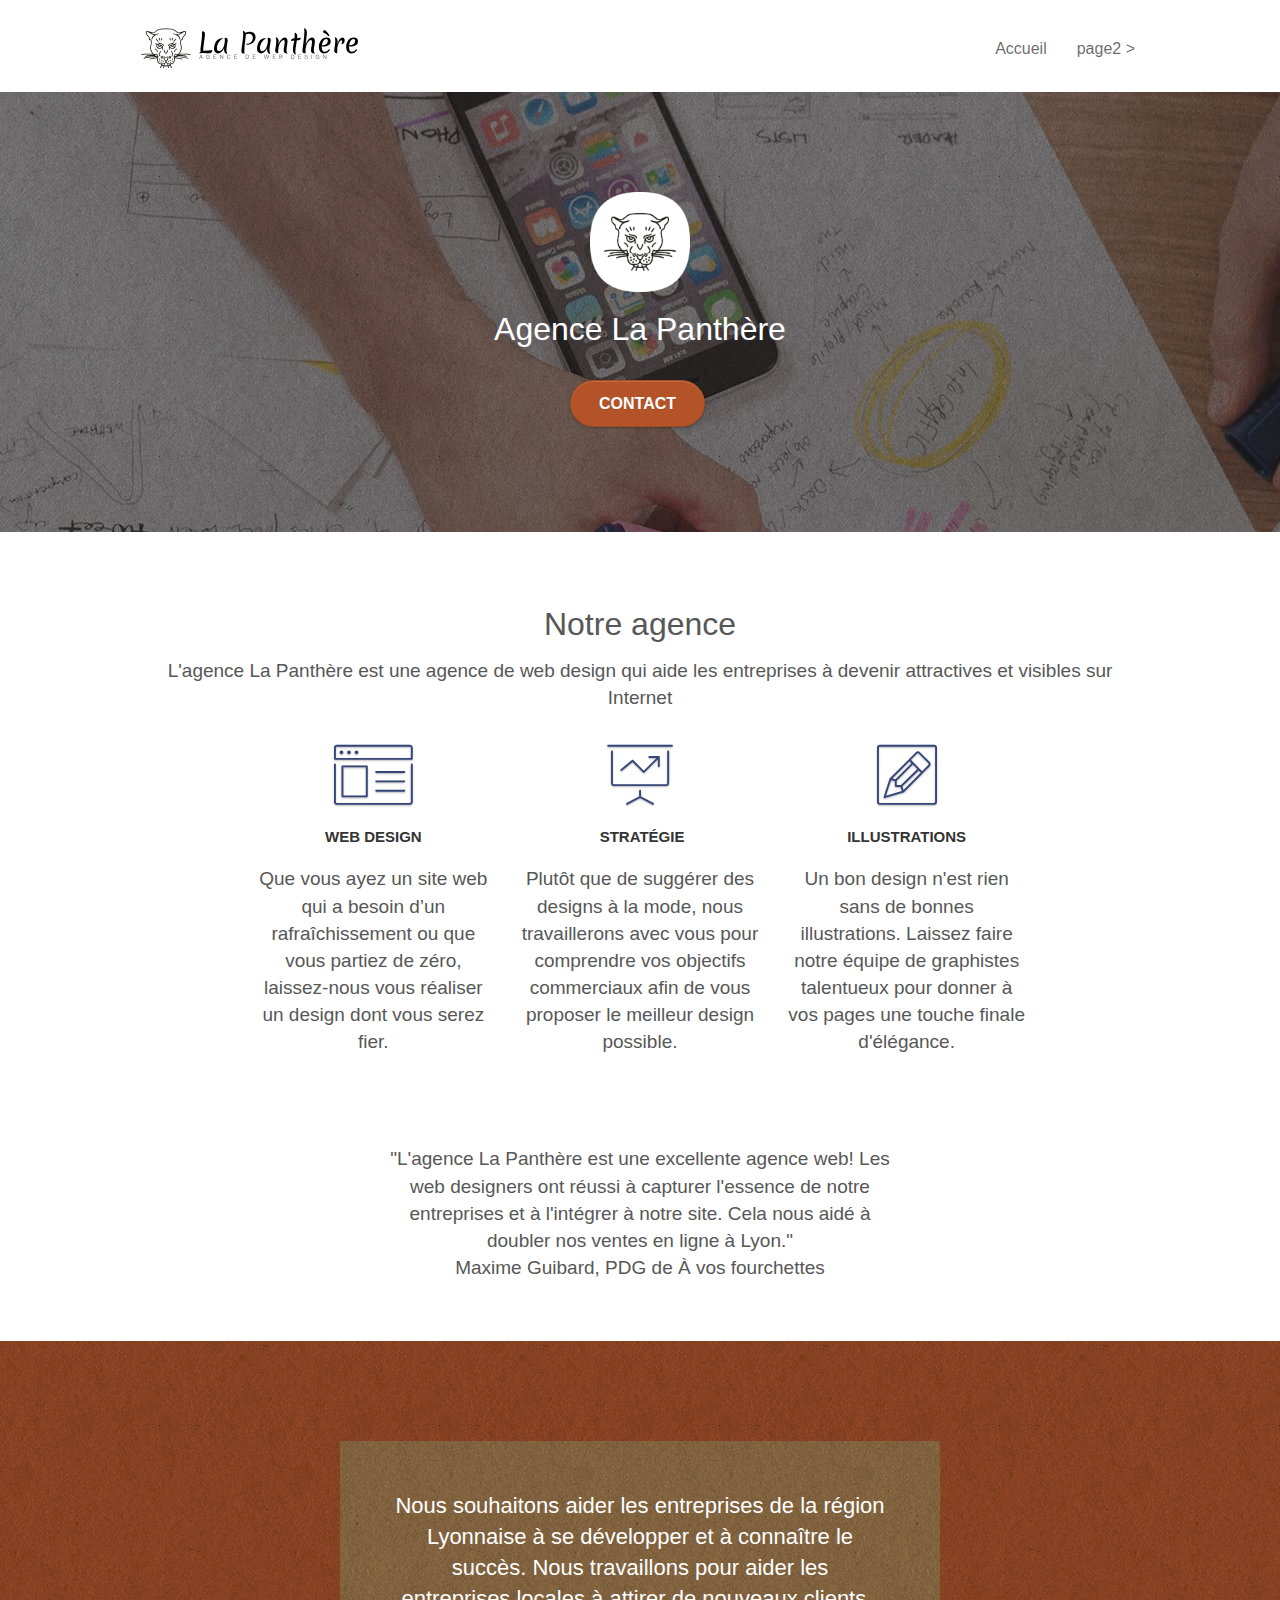
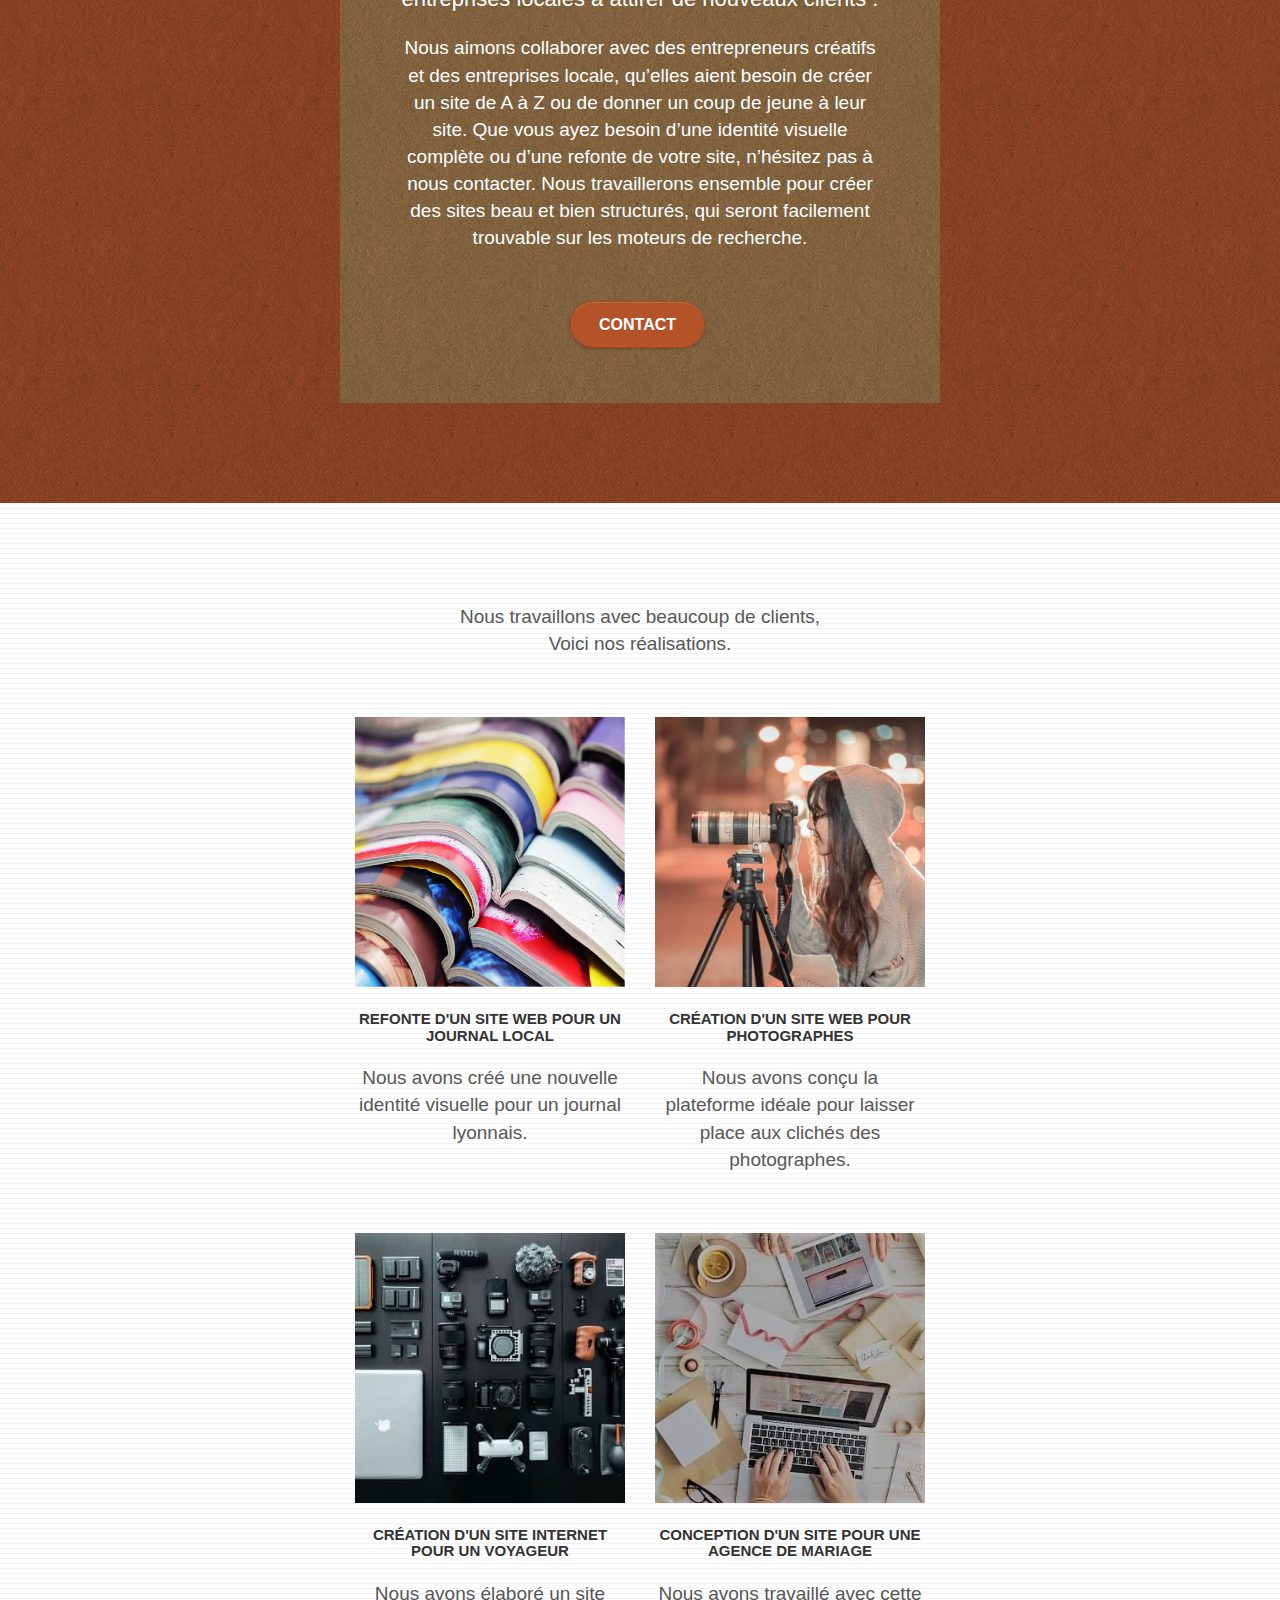
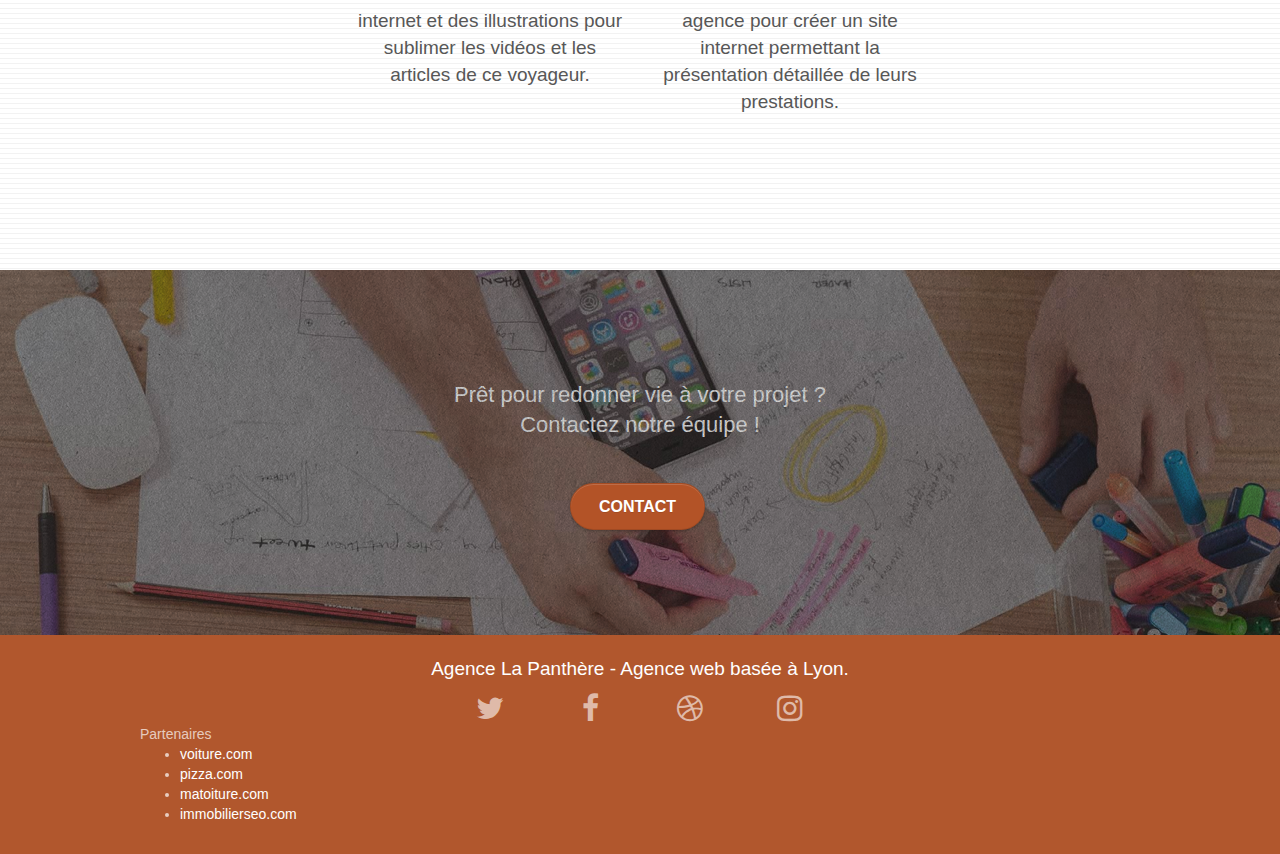
<file: La_panthere/index.html>
<!doctype html>
<html lang="fr">
<head>
    <meta charset="utf-8">
    <meta name="keywords" content="seo, google, site web, site internet, agence design lyon, agence design, agence design,agence design,agence design,agence design,agence design,agence design,agence design,agence design">
    <meta name="viewport" content="width=device-width, initial-scale=1.0, viewport-fit=cover">
	<meta name="robots" content="follow">
	<meta name="description" content="L'agence de web Design lyonnaise la Panthère souhaite aider les entreprises à créer ou améliorer leurs sites internet afin d'accroître leur visibilité et leur attractivité.">
    <link rel="shortcut icon" type="image/png" href="favicon.jpg">   
	<link rel="stylesheet" type="text/css" href="./css/bootstrap.css">
	<link rel="stylesheet" type="text/css" href="style.css">
	<link rel="stylesheet" type="text/css" href="./css/font-awesome.css">
	<link rel="stylesheet" type="text/css" href="./css/et-line.css">
	
    
	<script src="./js/jquery-2.1.0.js"></script>
	<script src="./js/bootstrap.js"></script>
	<script src="./js/blocs.js"></script>
	<script src="./js/jquery.touchSwipe.js" defer></script>
	<script src="./js/gmaps.js"></script>

    <title>La Panthère - Agence de web design lyonnaise</title>
    
<!-- Analytics -->
 
<!-- Analytics END -->
    
</head>
<body>
<!-- Principal conteneur -->
<div class="page-container">
    
<!-- bloc-0 -->
<div class="bloc bgc-white l-bloc " id="bloc-0">
	<div class="container bloc-sm">

		<nav class="navbar row">
			<div class="navbar-header">
				<a class="navbar-brand" href="index.html"><img src="img/agence-la-panthere-monochrome.svg" alt="logo la Panthère, agence de web design Lyon" height="40" /></a>
				<button id="nav-toggle" type="button" class="ui-navbar-toggle navbar-toggle" data-toggle="collapse" data-target=".navbar-1">
					<span class="sr-only">Toggle navigation</span><span class="icon-bar"></span><span class="icon-bar"></span><span class="icon-bar"></span>
				</button>
			</div>
			<div class="collapse navbar-collapse navbar-1 special-dropdown-nav">
				<ul class="site-navigation nav navbar-nav">
					<li>
						<a href="index.html">Accueil</a>
					</li>
					<li>
					</li>
					<li>
						<a href="page2.html">page2 &gt;</a>
					</li>
				</ul>
			</div>
		</nav>
	</div>
</div>
<!-- bloc-0 END -->

<!-- bloc-1-presentation -->
<div class="bloc bgc-dark-slate-blue bg-banniere d-bloc bg-t-edge bloc-bg-texture texture-paper b-parallax" id="bloc-1-hero">
	<div class="container bloc-lg">
		<div class="row tight-width-whitespace">
			<div class="col-sm-12">
				<img src="img/logo.png" class="center-block image-resize-mode" width="100" alt="logo de l'agence de web design lyonnaise la Panthère" />
				<h1 class="text-center hero-bloc-text tc-white ">
					Agence La Panthère
				</h1>
				<div class="text-center">
					<a href="page2.html" class="btn btn-lg btn-clean btn-rd cta-hero btn-atomic-tangerine" id="cta-hero">Contact</a>
				</div>
			</div>
		</div>
	</div>
</div>
<!-- bloc-1-presentation END -->

<!-- bloc-2-services -->
<div class="bloc bgc-white l-bloc" id="bloc-2-services">
	<div class="container bloc-md">
		<div class="row">
			<div class="col-sm-12 text-center">
				<h2 id="agence">Notre agence</h2>
				<p>L'agence La Panthère est une agence de web design qui aide les entreprises à devenir attractives et visibles sur Internet
				</p>
			</div>
		</div>
		<div class="row voffset-lg med-width-whitespace">
			<div class="col-sm-4">
				
				<div class="text-center">
					<span class="et-icon-browser sm-shadow icon-dark-slate-blue icons icon-lg"></span>
				</div>
				<h3 class="mg-md text-center">
					Web design
				</h3>
				<p class="text-center ">
					Que vous ayez un site web qui a besoin d&rsquo;un rafraîchissement ou que vous partiez de zéro, laissez-nous vous réaliser un design dont vous serez fier.
				</p>
			</div>
			<div class="col-sm-4">
				<div class="text-center">
					<span class="et-icon-presentation sm-shadow icon-dark-slate-blue icons icon-lg"></span>
				</div>
				<h3 class="mg-md text-center">
					&nbsp;Stratégie
				</h3>
				<p class="text-center ">
					Plutôt que de suggérer des designs à la mode, nous travaillerons avec vous pour comprendre vos objectifs commerciaux afin de vous proposer le meilleur design possible.<br>
				</p>
			</div>
			<div class="col-sm-4">
				<div class="text-center">
					<span class="et-icon-edit sm-shadow icon-dark-slate-blue icons icon-lg"></span>
				</div>
				<h3 class="mg-md text-center">
					Illustrations
				</h3>
				<p class="text-center ">
					Un bon design n'est rien sans de bonnes illustrations. Laissez faire notre équipe de graphistes talentueux pour donner à vos pages une touche finale d'élégance.
				</p>
			</div>
		</div>
		<div class="row voffset-lg voffset">
			<div class="col-xs-12 col-md-8 col-md-offset-2 text-center">
				<p>"L'agence La Panthère est une excellente agence web! Les<br>web designers ont réussi à capturer l'essence de notre<br>entreprises et à l'intégrer à notre site. Cela nous aidé à <br>doubler nos ventes en ligne à Lyon."<br>
				Maxime Guibard, PDG de À vos fourchettes</p>

			</div>
		</div>
	</div>
</div>
<!-- bloc-2-services END -->

<!-- bloc-3-what-i-do -->
<div class="bloc tc-white bgc-atomic-tangerine bg-presentation d-bloc bloc-bg-texture texture-paper b-parallax" id="bloc-3-what-i-do">
	<div class="container bloc-lg">
		<div class="row tight-width-whitespace black-background">
			<div class="col-sm-12">
				<h2 class="mg-md text-center tc-white">
					Nous souhaitons aider les entreprises de la région Lyonnaise à se développer et à connaître le succès. Nous travaillons pour aider les entreprises locales à attirer de nouveaux clients .<br>
				</h2>
				<p class="text-center white">
					Nous aimons collaborer avec des entrepreneurs créatifs et des entreprises locale, qu’elles aient besoin de créer un site de A à Z ou de donner un coup de jeune à leur site. Que vous ayez besoin d’une identité visuelle complète ou d’une refonte de votre site, n’hésitez pas à nous contacter. Nous travaillerons ensemble pour créer des sites beau et bien structurés, qui seront facilement trouvable sur les moteurs de recherche. <br><br><a href="page2.html" class="btn btn-lg btn-clean btn-rd cta-hero btn-atomic-tangerine" id="cta-hero">Contact</a>
				</p>
			</div>
		</div>
	</div>
</div>
<!-- bloc-3-what-i-do END -->

<!-- bloc-4-portfolio -->
<div class="bloc bgc-white bg-lines-h2-bg bg-repeat l-bloc" id="bloc-4-portfolio">
	<div class="container bloc-lg">
		<div class="row">
			<div class="col-sm-12 text-center">
				<p>Nous travaillons avec beaucoup de clients,<br>Voici nos réalisations.</p>
			</div>
		</div>
		<div class="row tight-width-whitespace portfolio-row">
			<div class="col-sm-6">
				<a href="#" data-lightbox="img/compressé/1.jpg" data-gallery-id="gallery-1" data-caption="Refonte d'un site web pour un journal local" data-frame="snapshot-lb"><img src="img/compressé/1.jpg" alt="Travail réalisé par l'agence sur la refonte site web journal" class="img-responsive portfolio-thumb" /></a>
				<h3 class="mg-md text-center">
					Refonte d'un site web pour un journal local
				</h3>
				<p class="text-center">
					Nous avons créé une nouvelle identité visuelle pour un journal lyonnais.
				</p>
			</div>
			<div class="col-sm-6">
				<a href="#" data-lightbox="img/compressé/2.jpg" data-gallery-id="gallery-1" data-caption="Création d'un site web pour photographes" data-frame="snapshot-lb"><img src="img/compressé/2.jpg" class="img-responsive portfolio-thumb" alt="Travail réalisé par l'agence web sur la création d'un site web pour photographes" /></a>
				<h3 class="mg-md text-center">
					Création d'un site web pour photographes
				</h3>
				<p class="text-center">
					Nous avons conçu la plateforme idéale pour laisser place aux clichés des photographes.
				</p>
			</div>
		</div>
		<div class="row tight-width-whitespace portfolio-row">
			<div class="col-sm-6">
				<a href="#" data-lightbox="img/compressé/3.jpg" data-gallery-id="gallery-1" data-caption="Création d'un site internet pour un voyageur" data-frame="snapshot-lb"><img src="img/compressé/3.jpg" class="img-responsive portfolio-thumb" alt="Travail réalisé par l'agence lyonnaise sur la création d'un site web pour voyageur"/></a>
				<h3 class="mg-md text-center">
					Création d'un site internet pour un voyageur
				</h3>
				<p class="text-center">
					Nous avons élaboré un site internet et des illustrations pour sublimer les vidéos et les articles de ce voyageur.
				</p>
			</div>
			<div class="col-sm-6">
				<a href="#" data-lightbox="img/compressé/4.jpg" data-gallery-id="gallery-1" data-caption="Conception d'un site pour une agence de mariage" data-frame="snapshot-lb"><img src="img/compressé/4.jpg" class="img-responsive portfolio-thumb" alt="Travail réalisé par l'agence sur la création d'un site web pour agence de mariage" /></a>
				<h3 class="mg-md text-center">
					Conception d'un site pour une agence de mariage
				</h3>
				<p class="text-center">
					Nous avons travaillé avec cette agence pour créer un site internet permettant la présentation détaillée de leurs prestations.
				</p>
			</div>
		</div>
	</div>
</div>
<!-- bloc-4-portfolio END -->

<!-- bloc-5-cta -->
<div class="bloc bgc-dark-slate-blue bg-banniere d-bloc bloc-bg-texture texture-paper" id="bloc-5-cta">
	<div class="container bloc-lg">
		<div class="row">
			<h2 class="mg-md text-center tc-white">
				Prêt pour redonner vie à votre projet ?<br>Contactez notre équipe !
			</h2>
			<div class="col-sm-12 text-center">
				<a href="page2.html" class="btn btn-atomic-tangerine btn-clean btn-rd btn-lg cta-hero">Contact</a>
			</div>
		</div>
	</div>
</div>
<!-- bloc-5-cta END -->

<!-- Footer - bloc-8 -->
<div class="bloc bgc-atomic-tangerine d-bloc" id="bloc-8">
	<div class="container bloc-sm">
		<div class="row">
			<div class="col-sm-12">
				<p class="text-center white">
					Agence La Panthère - Agence web basée à Lyon.<br>
				</p>
				<div class="row row-no-gutters social">
					<div class="col-sm-3">
						<div class="text-center">
							<a class="social" href="index.html"><span class="fa fa-twitter icon-md"></span></a>
						</div>
					</div>
					<div class="col-sm-3">
						<div class="text-center">
							<a class="social" href="index.html"><span class="fa fa-facebook icon-md"></span></a>
						</div>
					</div>
					<div class="col-sm-3">
						<div class="text-center">
							<a class="social" href="index.html"><span class="fa fa-dribbble icon-md"></span></a>
						</div>
					</div>
					<div class="col-sm-3">
						<div class="text-center">
							<a class="social" href="index.html"><span class="fa fa-instagram icon-md"></span></a>
						</div>
					</div>
				</div>
				<div class="row">
					<div class="col-sm-4">
						Partenaires
							<ul>
								<li><a href="voiture.com">voiture.com</a></li>
								<li><a href="pizza.com">pizza.com</a></li>
								<li><a href="matoiture.com">matoiture.com</a></li>
								<li><a href="immobilierseo.com">immobilierseo.com</a></li>
							</ul>		
					</div>
				</div>
			</div>
		</div>
	</div>
</div>
<!-- Footer - bloc-8 END -->

</div>
<!-- Principal conteneur END -->
    

</body>
</html>
</file>
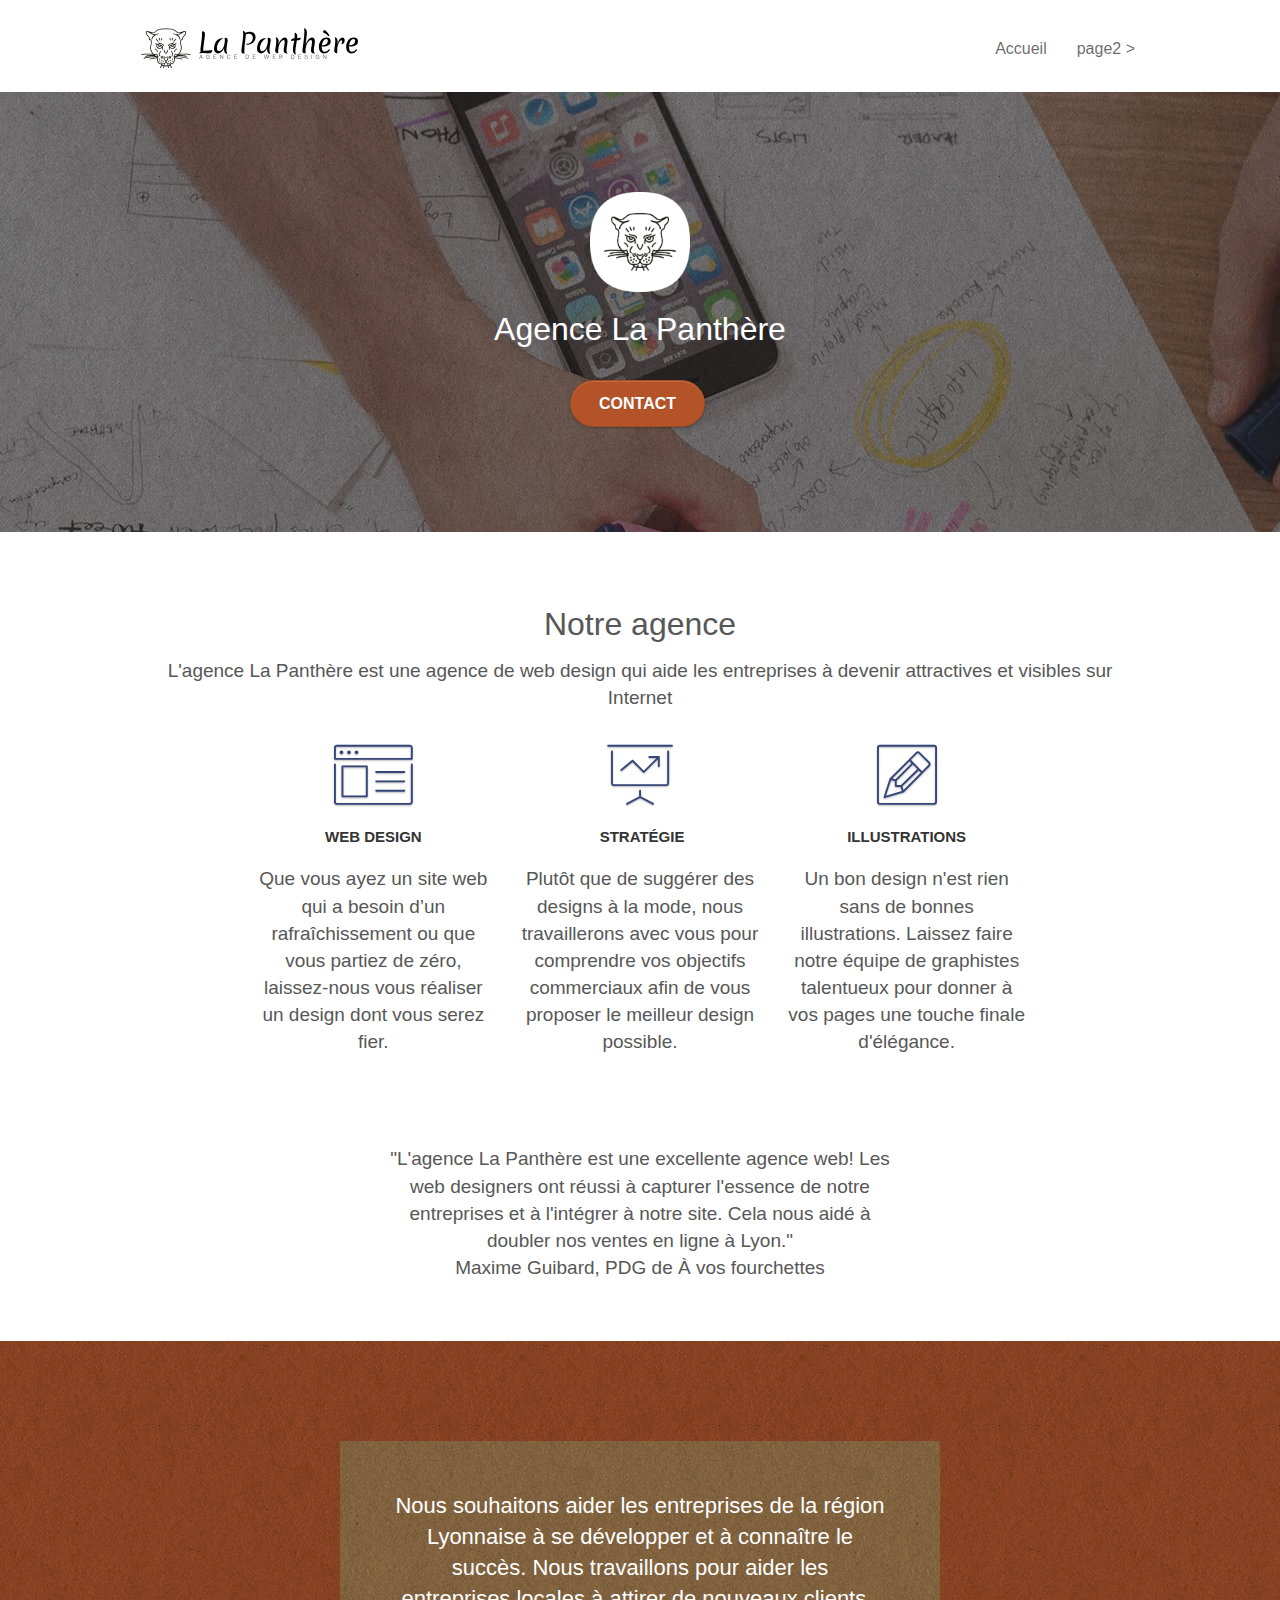
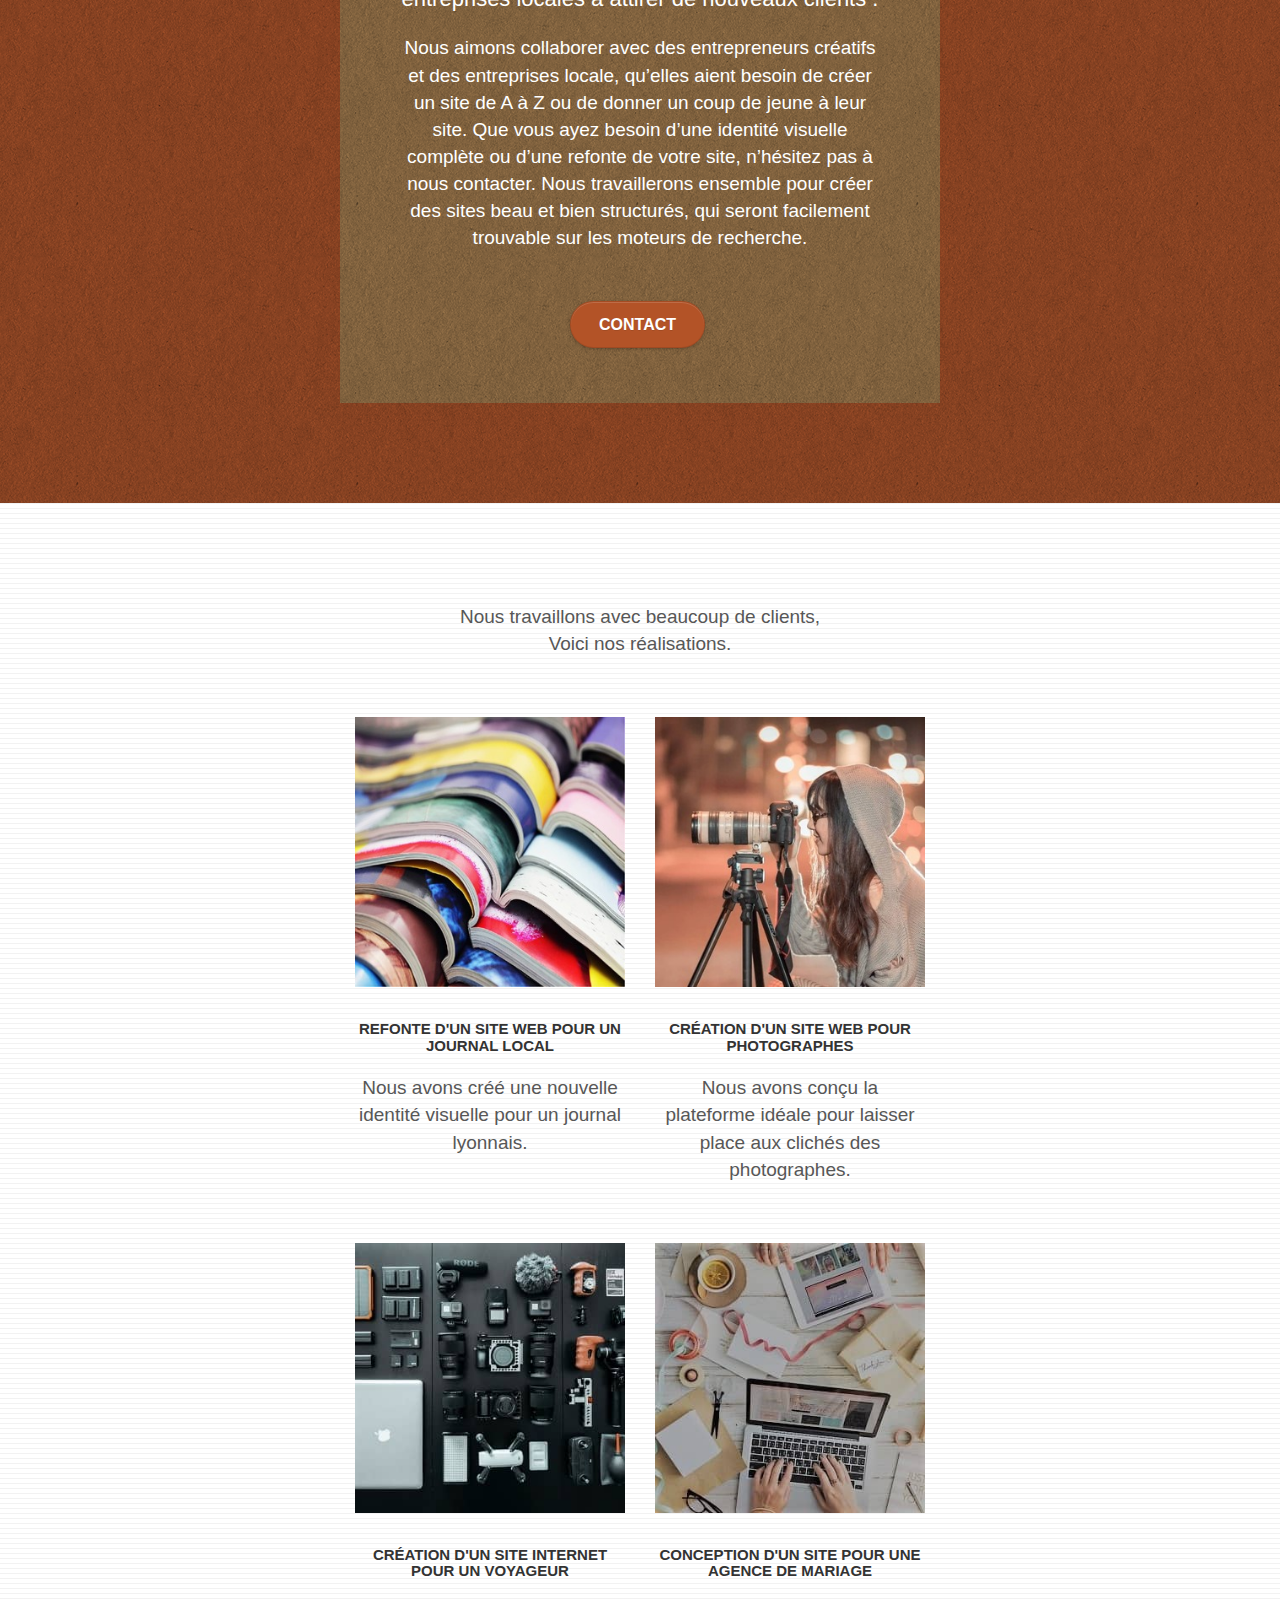
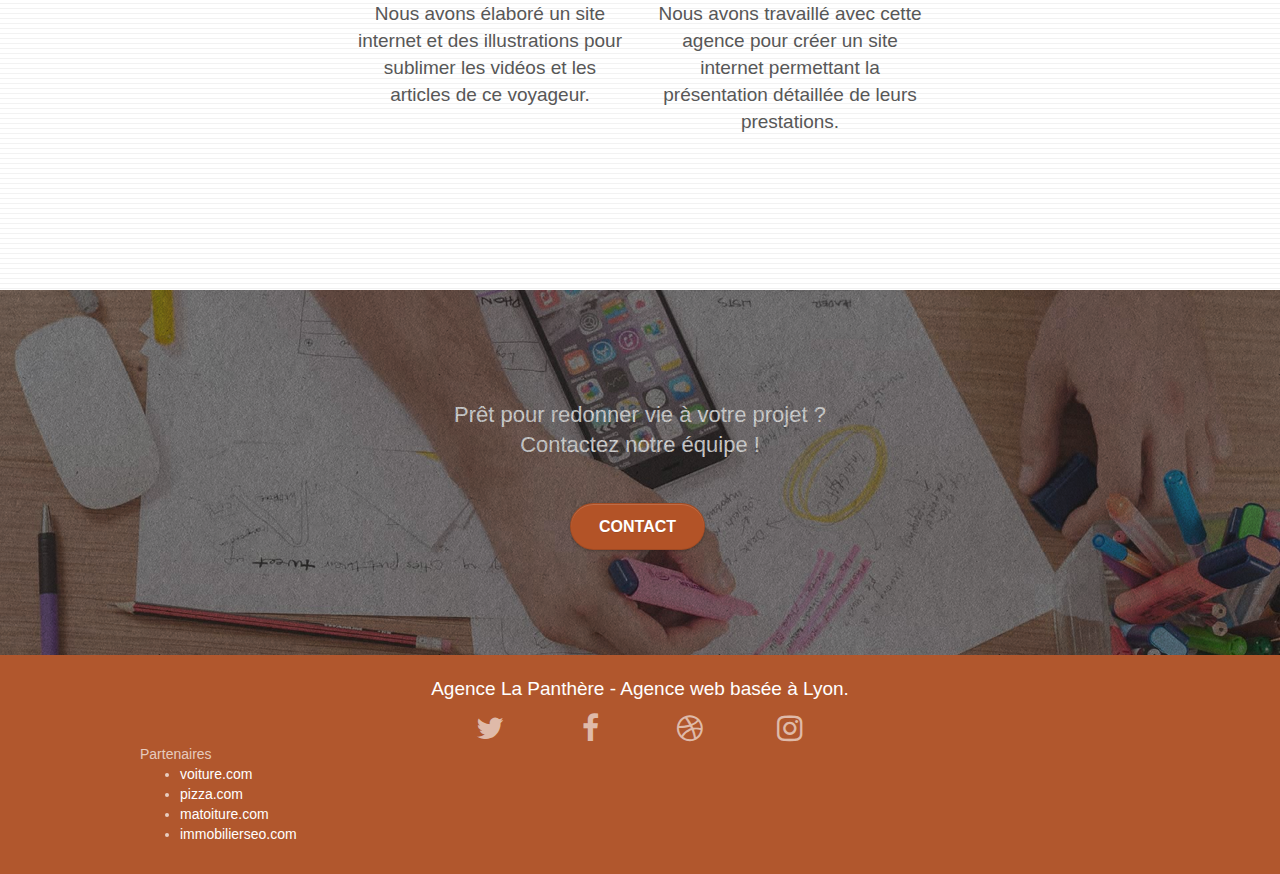
<file: La_Panthere/index.html>
<!doctype html>
<html lang="fr">
<head>
    <meta charset="utf-8">
    <meta name="keywords" content="seo, google, site web, site internet, agence design lyon, agence design, agence design,agence design,agence design,agence design,agence design,agence design,agence design,agence design">
    <meta name="viewport" content="width=device-width, initial-scale=1.0, viewport-fit=cover">
	<meta name="robots" content="follow">
	<meta name="description" content="L'agence de web Design lyonnaise la Panthère souhaite aider les entreprises à créer ou améliorer leurs sites internet afin d'accroître leur visibilité et leur attractivité.">
    <link rel="shortcut icon" type="image/png" href="favicon.jpg">   
	<link rel="stylesheet" type="text/css" href="./css/bootstrap.css">
	<link rel="stylesheet" type="text/css" href="style.css">
	<link rel="stylesheet" type="text/css" href="./css/font-awesome.css">
	<link rel="stylesheet" type="text/css" href="./css/et-line.css">
	
    
	<script src="./js/jquery-2.1.0.js"></script>
	<script src="./js/bootstrap.js"></script>
	<script src="./js/blocs.js"></script>
	<script src="./js/jquery.touchSwipe.js" defer></script>
	<script src="./js/gmaps.js"></script>

    <title>La Panthère - Agence de web design lyonnaise</title>
    
<!-- Analytics -->
 
<!-- Analytics END -->
    
</head>
<body>
<!-- Principal conteneur -->
<div class="page-container">
    
<header><!-- bloc-0 -->
<div class="bloc bgc-white l-bloc " id="bloc-0">
	<div class="container bloc-sm">

		<nav class="navbar row">
			<div class="navbar-header">
				<a class="navbar-brand" href="index.html"><img src="img/agence-la-panthere-monochrome.svg" alt="logo la Panthère, agence de web design Lyon" height="40" /></a>
				<button id="nav-toggle" type="button" class="ui-navbar-toggle navbar-toggle" data-toggle="collapse" data-target=".navbar-1">
					<span class="sr-only">Toggle navigation</span><span class="icon-bar"></span><span class="icon-bar"></span><span class="icon-bar"></span>
				</button>
			</div>
			<div class="collapse navbar-collapse navbar-1 special-dropdown-nav">
				<ul class="site-navigation nav navbar-nav">
					<li>
						<a href="index.html">Accueil</a>
					</li>
					<li>
					</li>
					<li>
						<a href="page2.html">page2 &gt;</a>
					</li>
				</ul>
			</div>
		</nav>
	</div>
</div>
</header><!-- bloc-0 END -->

<main>
	<section><!-- bloc-1-presentation -->
<div class="bloc bgc-dark-slate-blue bg-banniere d-bloc bg-t-edge bloc-bg-texture texture-paper b-parallax" id="bloc-1-hero">
	<div class="container bloc-lg">
		<div class="row tight-width-whitespace">
			<div class="col-sm-12">
				<img src="img/logo.png" class="center-block image-resize-mode" width="100" alt="logo de l'agence de web design lyonnaise la Panthère" />
				<h1 class="text-center hero-bloc-text tc-white ">
					Agence La Panthère
				</h1>
				<div class="text-center">
					<a href="page2.html" class="btn btn-lg btn-clean btn-rd cta-hero btn-atomic-tangerine" id="cta-hero">Contact</a>
				</div>
			</div>
		</div>
	</div>
</div>
	</section><!-- bloc-1-presentation END -->

<section><!-- bloc-2-services -->
<div class="bloc bgc-white l-bloc" id="bloc-2-services">
	<div class="container bloc-md">
		<div class="row">
			<div class="col-sm-12 text-center">
				<h2 id="agence">Notre agence</h2>
				<p>L'agence La Panthère est une agence de web design qui aide les entreprises à devenir attractives et visibles sur Internet
				</p>
			</div>
		</div>
		<div class="row voffset-lg med-width-whitespace">
			<div class="col-sm-4">
				
				<div class="text-center">
					<span class="et-icon-browser sm-shadow icon-dark-slate-blue icons icon-lg"></span>
				</div>
				<h3 class="mg-md text-center">
					Web design
				</h3>
				<p class="text-center ">
					Que vous ayez un site web qui a besoin d&rsquo;un rafraîchissement ou que vous partiez de zéro, laissez-nous vous réaliser un design dont vous serez fier.
				</p>
			</div>
			<div class="col-sm-4">
				<div class="text-center">
					<span class="et-icon-presentation sm-shadow icon-dark-slate-blue icons icon-lg"></span>
				</div>
				<h3 class="mg-md text-center">
					&nbsp;Stratégie
				</h3>
				<p class="text-center ">
					Plutôt que de suggérer des designs à la mode, nous travaillerons avec vous pour comprendre vos objectifs commerciaux afin de vous proposer le meilleur design possible.<br>
				</p>
			</div>
			<div class="col-sm-4">
				<div class="text-center">
					<span class="et-icon-edit sm-shadow icon-dark-slate-blue icons icon-lg"></span>
				</div>
				<h3 class="mg-md text-center">
					Illustrations
				</h3>
				<p class="text-center ">
					Un bon design n'est rien sans de bonnes illustrations. Laissez faire notre équipe de graphistes talentueux pour donner à vos pages une touche finale d'élégance.
				</p>
			</div>
		</div>
		<div class="row voffset-lg voffset">
			<div class="col-xs-12 col-md-8 col-md-offset-2 text-center">
				<p>"L'agence La Panthère est une excellente agence web! Les<br>web designers ont réussi à capturer l'essence de notre<br>entreprises et à l'intégrer à notre site. Cela nous aidé à <br>doubler nos ventes en ligne à Lyon."<br>
				Maxime Guibard, PDG de À vos fourchettes</p>

			</div>
		</div>
	</div>
</div>
</section><!-- bloc-2-services END -->

<section><!-- bloc-3-what-i-do -->
<div class="bloc tc-white bgc-atomic-tangerine bg-presentation d-bloc bloc-bg-texture texture-paper b-parallax" id="bloc-3-what-i-do">
	<div class="container bloc-lg">
		<div class="row tight-width-whitespace black-background">
			<div class="col-sm-12">
				<h2 class="mg-md text-center tc-white">
					Nous souhaitons aider les entreprises de la région Lyonnaise à se développer et à connaître le succès. Nous travaillons pour aider les entreprises locales à attirer de nouveaux clients .<br>
				</h2>
				<p class="text-center white">
					Nous aimons collaborer avec des entrepreneurs créatifs et des entreprises locale, qu’elles aient besoin de créer un site de A à Z ou de donner un coup de jeune à leur site. Que vous ayez besoin d’une identité visuelle complète ou d’une refonte de votre site, n’hésitez pas à nous contacter. Nous travaillerons ensemble pour créer des sites beau et bien structurés, qui seront facilement trouvable sur les moteurs de recherche. <br><br><a href="page2.html" class="btn btn-lg btn-clean btn-rd cta-hero btn-atomic-tangerine" id="cta-hero">Contact</a>
				</p>
			</div>
		</div>
	</div>
</div>
</section><!-- bloc-3-what-i-do END -->

<section><!-- bloc-4-portfolio -->
<div class="bloc bgc-white bg-lines-h2-bg bg-repeat l-bloc" id="bloc-4-portfolio">
	<div class="container bloc-lg">
		<div class="row">
			<div class="col-sm-12 text-center">
				<p>Nous travaillons avec beaucoup de clients,<br>Voici nos réalisations.</p>
			</div>
		</div>
		<div class="row tight-width-whitespace portfolio-row">
			<div class="col-sm-6">
				<a href="#" data-lightbox="img/compressé/1.jpg" data-gallery-id="gallery-1" data-caption="Refonte d'un site web pour un journal local" data-frame="snapshot-lb"><img src="img/compressé/1.jpg" alt="Travail réalisé par l'agence sur la refonte site web journal" class="img-responsive portfolio-thumb" /></a>
				<h3 class="mg-md text-center">
					Refonte d'un site web pour un journal local
				</h3>
				<p class="text-center">
					Nous avons créé une nouvelle identité visuelle pour un journal lyonnais.
				</p>
			</div>
			<div class="col-sm-6">
				<a href="#" data-lightbox="img/compressé/2.jpg" data-gallery-id="gallery-1" data-caption="Création d'un site web pour photographes" data-frame="snapshot-lb"><img src="img/compressé/2.jpg" class="img-responsive portfolio-thumb" alt="Travail réalisé par l'agence web sur la création d'un site web pour photographes" /></a>
				<h3 class="mg-md text-center">
					Création d'un site web pour photographes
				</h3>
				<p class="text-center">
					Nous avons conçu la plateforme idéale pour laisser place aux clichés des photographes.
				</p>
			</div>
		</div>
		<div class="row tight-width-whitespace portfolio-row">
			<div class="col-sm-6">
				<a href="#" data-lightbox="img/compressé/3.jpg" data-gallery-id="gallery-1" data-caption="Création d'un site internet pour un voyageur" data-frame="snapshot-lb"><img src="img/compressé/3.jpg" class="img-responsive portfolio-thumb" alt="Travail réalisé par l'agence lyonnaise sur la création d'un site web pour voyageur"/></a>
				<h3 class="mg-md text-center">
					Création d'un site internet pour un voyageur
				</h3>
				<p class="text-center">
					Nous avons élaboré un site internet et des illustrations pour sublimer les vidéos et les articles de ce voyageur.
				</p>
			</div>
			<div class="col-sm-6">
				<a href="#" data-lightbox="img/compressé/4.jpg" data-gallery-id="gallery-1" data-caption="Conception d'un site pour une agence de mariage" data-frame="snapshot-lb"><img src="img/compressé/4.jpg" class="img-responsive portfolio-thumb" alt="Travail réalisé par l'agence sur la création d'un site web pour agence de mariage" /></a>
				<h3 class="mg-md text-center">
					Conception d'un site pour une agence de mariage
				</h3>
				<p class="text-center">
					Nous avons travaillé avec cette agence pour créer un site internet permettant la présentation détaillée de leurs prestations.
				</p>
			</div>
		</div>
	</div>
</div>
</section><!-- bloc-4-portfolio END -->

<section><!-- bloc-5-cta -->
<div class="bloc bgc-dark-slate-blue bg-banniere d-bloc bloc-bg-texture texture-paper" id="bloc-5-cta">
	<div class="container bloc-lg">
		<div class="row">
			<h2 class="mg-md text-center tc-white">
				Prêt pour redonner vie à votre projet ?<br>Contactez notre équipe !
			</h2>
			<div class="col-sm-12 text-center">
				<a href="page2.html" class="btn btn-atomic-tangerine btn-clean btn-rd btn-lg cta-hero">Contact</a>
			</div>
		</div>
	</div>
</div></section>
</main><!-- bloc-5-cta END -->

<footer><!-- Footer - bloc-8 -->
<div class="bloc bgc-atomic-tangerine d-bloc" id="bloc-8">
	<div class="container bloc-sm">
		<div class="row">
			<div class="col-sm-12">
				<p class="text-center white">
					Agence La Panthère - Agence web basée à Lyon.<br>
				</p>
				<div class="row row-no-gutters social">
					<div class="col-sm-3">
						<div class="text-center">
							<a class="social" href="index.html"><span class="fa fa-twitter icon-md"></span></a>
						</div>
					</div>
					<div class="col-sm-3">
						<div class="text-center">
							<a class="social" href="index.html"><span class="fa fa-facebook icon-md"></span></a>
						</div>
					</div>
					<div class="col-sm-3">
						<div class="text-center">
							<a class="social" href="index.html"><span class="fa fa-dribbble icon-md"></span></a>
						</div>
					</div>
					<div class="col-sm-3">
						<div class="text-center">
							<a class="social" href="index.html"><span class="fa fa-instagram icon-md"></span></a>
						</div>
					</div>
				</div>
				<div class="row">
					<div class="col-sm-4">
						Partenaires
							<ul>
								<li><a href="voiture.com">voiture.com</a></li>
								<li><a href="pizza.com">pizza.com</a></li>
								<li><a href="matoiture.com">matoiture.com</a></li>
								<li><a href="immobilierseo.com">immobilierseo.com</a></li>
							</ul>		
					</div>
				</div>
			</div>
		</div>
	</div>
</div>
</footer><!-- Footer - bloc-8 END -->

</div>
<!-- Principal conteneur END -->
    

</body>
</html>
</file>
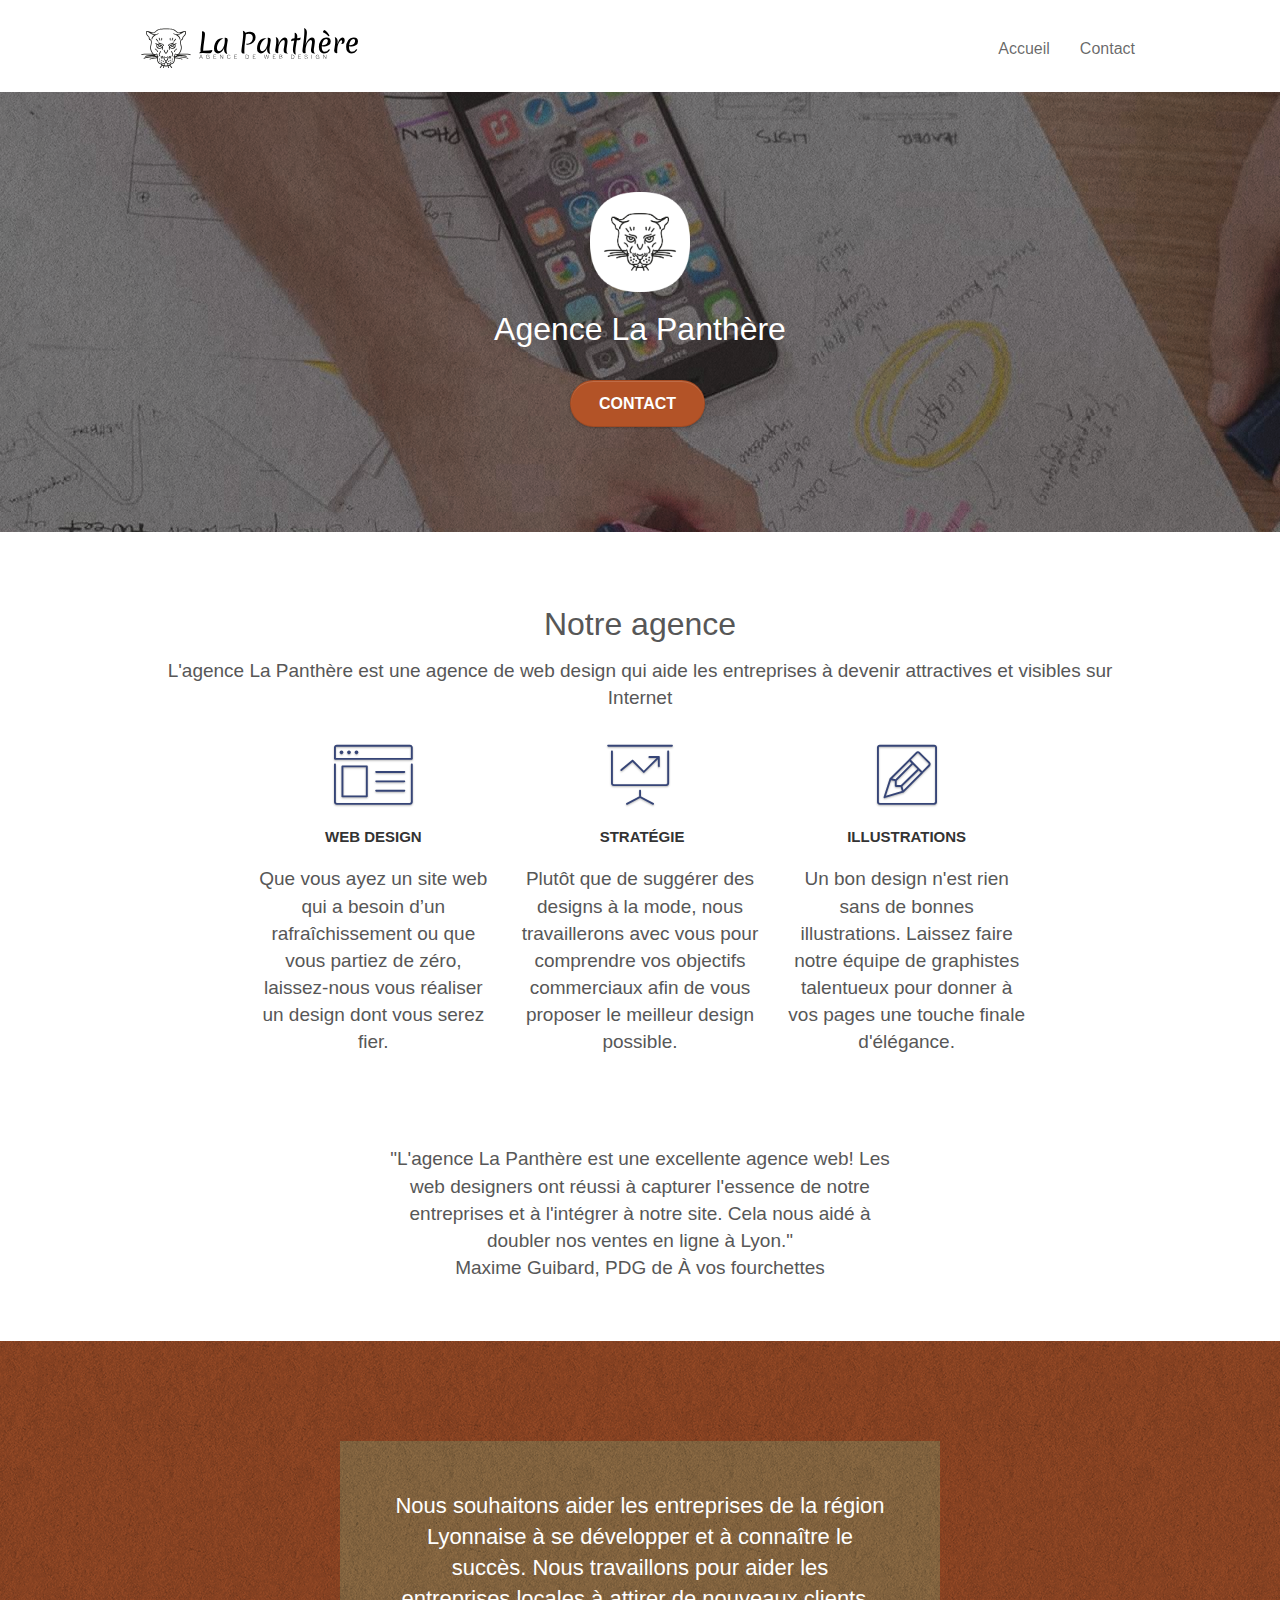
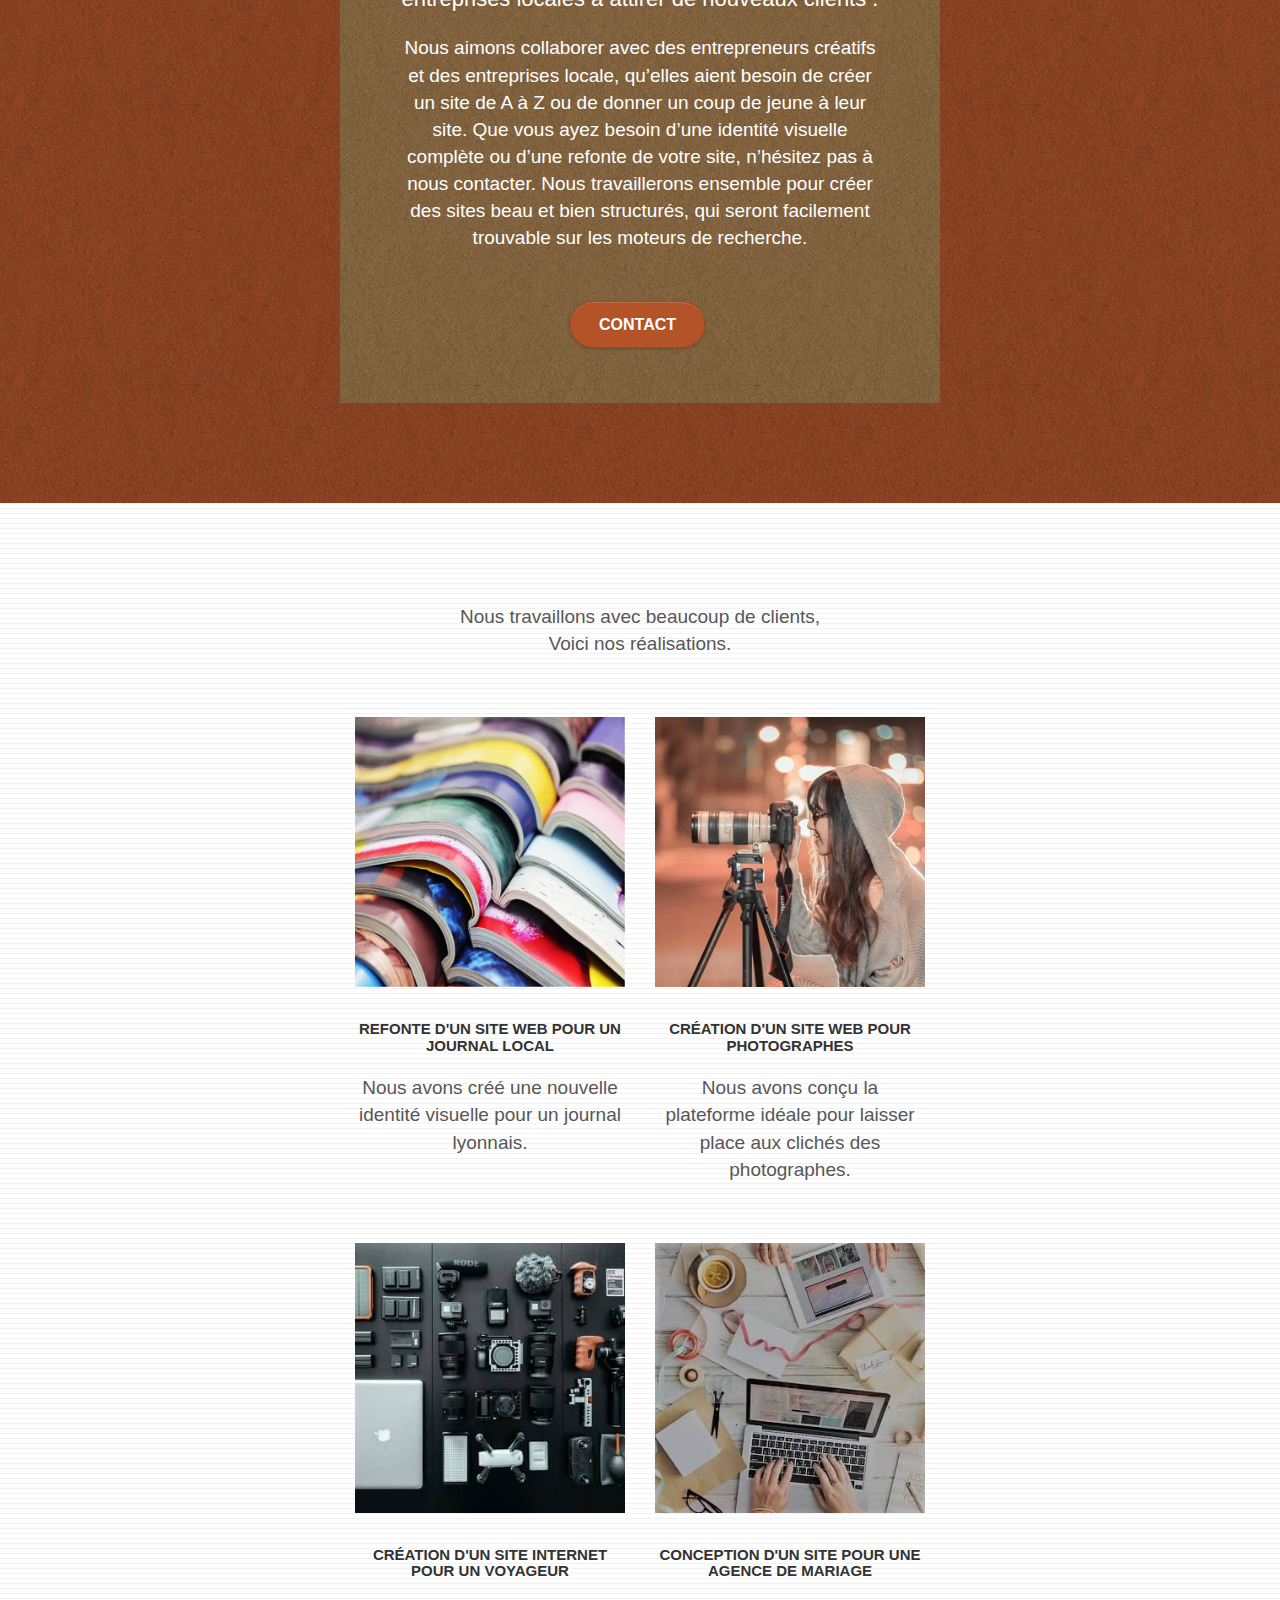
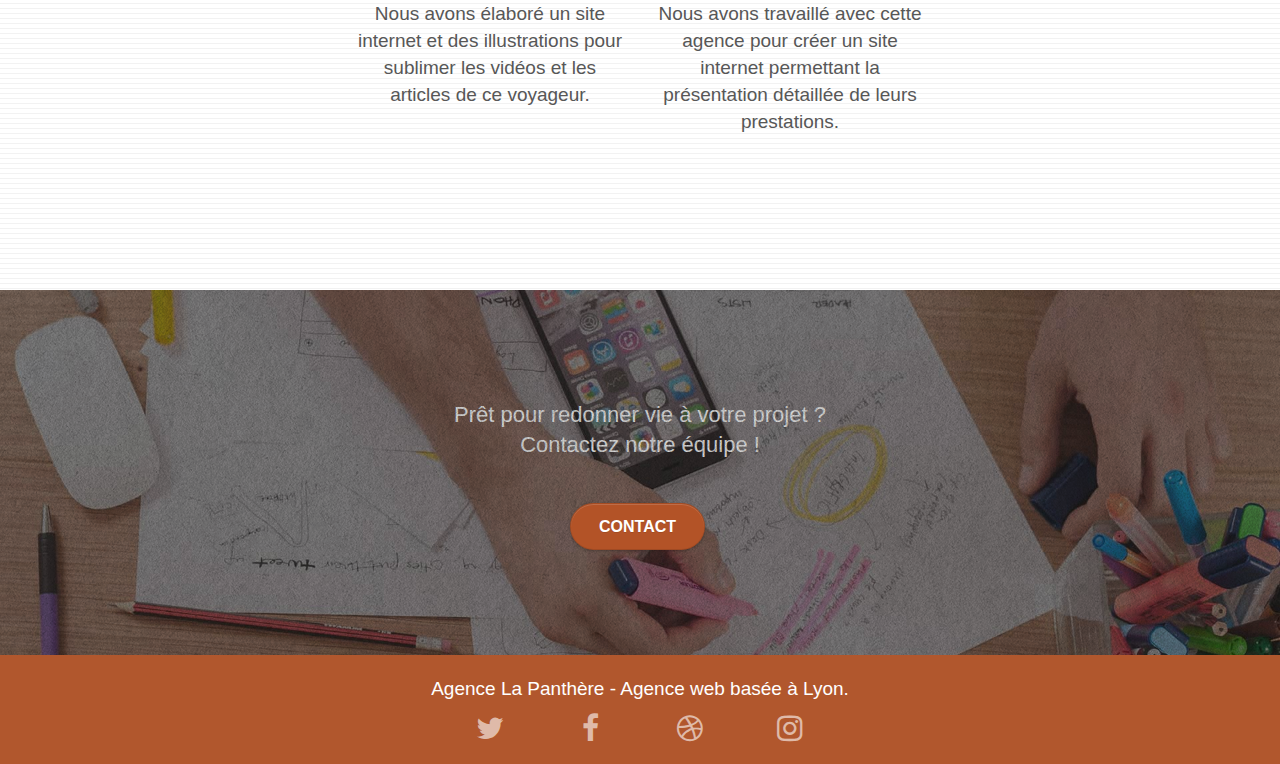
<file: La_Panthere/La_Panthere_code/index.html>
<!doctype html>
<html lang="fr">
<head>
    <meta charset="utf-8">
    <meta name="viewport" content="width=device-width, initial-scale=1.0, viewport-fit=cover">
	<meta name="robots" content="follow">
	<meta name="description" content="L'agence de web Design lyonnaise la Panthère souhaite aider les entreprises à créer ou améliorer leurs sites internet afin d'accroître leur visibilité et leur attractivité.">
    <link rel="shortcut icon" type="image/png" href="favicon.jpg">   
	<link rel="stylesheet" type="text/css" href="./css/bootstrap.css">
	<link rel="stylesheet" type="text/css" href="style.css">
	<link rel="stylesheet" type="text/css" href="./css/font-awesome.css">
	<link rel="stylesheet" type="text/css" href="./css/et-line.css">
	
    
	<script src="./js/jquery-2.1.0.js"></script>
	<script src="./js/bootstrap.js"></script>
	<script src="./js/blocs.js"></script>
	<script src="./js/jquery.touchSwipe.js" defer></script>
	<script src="./js/gmaps.js"></script>

    <title>La Panthère - Agence de web design lyonnaise</title>
    
<!-- Analytics -->
 
<!-- Analytics END -->
    
</head>
<body>
<!-- Principal conteneur -->
<div class="page-container">
    
<header><!-- bloc-0 -->
<div class="bloc bgc-white l-bloc " id="bloc-0">
	<div class="container bloc-sm">

		<nav class="navbar row">
			<div class="navbar-header">
				<a class="navbar-brand" href="index.html"><img src="img/agence-la-panthere-monochrome.svg" alt="logo la Panthère, agence de web design Lyon" height="40" /></a>
				<button id="nav-toggle" type="button" class="ui-navbar-toggle navbar-toggle" data-toggle="collapse" data-target=".navbar-1">
					<span class="sr-only">Toggle navigation</span><span class="icon-bar"></span><span class="icon-bar"></span><span class="icon-bar"></span>
				</button>
			</div>
			<div class="collapse navbar-collapse navbar-1 special-dropdown-nav">
				<ul class="site-navigation nav navbar-nav">
					<li>
						<a href="index.html">Accueil</a>
					</li>
					<li>
					</li>
					<li>
						<a href="contact.html">Contact</a>
					</li>
				</ul>
			</div>
		</nav>
	</div>
</div>
</header><!-- bloc-0 END -->

<main>
	<section><!-- bloc-1-presentation -->
<div class="bloc bgc-dark-slate-blue bg-banniere d-bloc bg-t-edge bloc-bg-texture texture-paper b-parallax" id="bloc-1-hero">
	<div class="container bloc-lg">
		<div class="row tight-width-whitespace">
			<div class="col-sm-12">
				<img src="img/logo.png" class="center-block image-resize-mode" width="100" alt="logo de l'agence de web design lyonnaise la Panthère" />
				<h1 class="text-center hero-bloc-text tc-white ">
					Agence La Panthère
				</h1>
				<div class="text-center">
					<a href="contact.html" class="btn btn-lg btn-clean btn-rd cta-hero btn-atomic-tangerine" >Contact</a>
				</div>
			</div>
		</div>
	</div>
</div>
	</section><!-- bloc-1-presentation END -->

<section><!-- bloc-2-services -->
<div class="bloc bgc-white l-bloc" id="bloc-2-services">
	<div class="container bloc-md">
		<div class="row">
			<div class="col-sm-12 text-center">
				<h2 id="agence">Notre agence</h2>
				<p>L'agence La Panthère est une agence de web design qui aide les entreprises à devenir attractives et visibles sur Internet
				</p>
			</div>
		</div>
		<div class="row voffset-lg med-width-whitespace">
			<div class="col-sm-4">
				
				<div class="text-center">
					<span class="et-icon-browser sm-shadow icon-dark-slate-blue icons icon-lg"></span>
				</div>
				<h3 class="mg-md text-center">
					Web design
				</h3>
				<p class="text-center ">
					Que vous ayez un site web qui a besoin d&rsquo;un rafraîchissement ou que vous partiez de zéro, laissez-nous vous réaliser un design dont vous serez fier.
				</p>
			</div>
			<div class="col-sm-4">
				<div class="text-center">
					<span class="et-icon-presentation sm-shadow icon-dark-slate-blue icons icon-lg"></span>
				</div>
				<h3 class="mg-md text-center">
					&nbsp;Stratégie
				</h3>
				<p class="text-center ">
					Plutôt que de suggérer des designs à la mode, nous travaillerons avec vous pour comprendre vos objectifs commerciaux afin de vous proposer le meilleur design possible.<br>
				</p>
			</div>
			<div class="col-sm-4">
				<div class="text-center">
					<span class="et-icon-edit sm-shadow icon-dark-slate-blue icons icon-lg"></span>
				</div>
				<h3 class="mg-md text-center">
					Illustrations
				</h3>
				<p class="text-center ">
					Un bon design n'est rien sans de bonnes illustrations. Laissez faire notre équipe de graphistes talentueux pour donner à vos pages une touche finale d'élégance.
				</p>
			</div>
		</div>
		<div class="row voffset-lg voffset">
			<div class="col-xs-12 col-md-8 col-md-offset-2 text-center">
				<p>"L'agence La Panthère est une excellente agence web! Les<br>web designers ont réussi à capturer l'essence de notre<br>entreprises et à l'intégrer à notre site. Cela nous aidé à <br>doubler nos ventes en ligne à Lyon."<br>
				Maxime Guibard, PDG de À vos fourchettes</p>

			</div>
		</div>
	</div>
</div>
</section><!-- bloc-2-services END -->

<section><!-- bloc-3-what-i-do -->
<div class="bloc tc-white bgc-atomic-tangerine bg-presentation d-bloc bloc-bg-texture texture-paper b-parallax" id="bloc-3-what-i-do">
	<div class="container bloc-lg">
		<div class="row tight-width-whitespace black-background">
			<div class="col-sm-12">
				<h2 class="mg-md text-center tc-white">
					Nous souhaitons aider les entreprises de la région Lyonnaise à se développer et à connaître le succès. Nous travaillons pour aider les entreprises locales à attirer de nouveaux clients .<br>
				</h2>
				<p class="text-center white">
					Nous aimons collaborer avec des entrepreneurs créatifs et des entreprises locale, qu’elles aient besoin de créer un site de A à Z ou de donner un coup de jeune à leur site. Que vous ayez besoin d’une identité visuelle complète ou d’une refonte de votre site, n’hésitez pas à nous contacter. Nous travaillerons ensemble pour créer des sites beau et bien structurés, qui seront facilement trouvable sur les moteurs de recherche. <br><br><a href="contact.html" class="btn btn-lg btn-clean btn-rd cta-hero btn-atomic-tangerine" >Contact</a>
				</p>
			</div>
		</div>
	</div>
</div>
</section><!-- bloc-3-what-i-do END -->

<section><!-- bloc-4-portfolio -->
<div class="bloc bgc-white bg-lines-h2-bg bg-repeat l-bloc" id="bloc-4-portfolio">
	<div class="container bloc-lg">
		<div class="row">
			<div class="col-sm-12 text-center">
				<p>Nous travaillons avec beaucoup de clients,<br>Voici nos réalisations.</p>
			</div>
		</div>
		<div class="row tight-width-whitespace portfolio-row">
			<div class="col-sm-6">
				<a href="#" data-lightbox="img/journal_local" data-gallery-id="gallery-1" data-caption="Refonte d'un site web pour un journal local" data-frame="snapshot-lb"><img src="img/journal_local.jpg" alt="Travail réalisé par l'agence sur la refonte site web journal" class="img-responsive portfolio-thumb" /></a>
				<h3 class="mg-md text-center">
					Refonte d'un site web pour un journal local
				</h3>
				<p class="text-center">
					Nous avons créé une nouvelle identité visuelle pour un journal lyonnais.
				</p>
			</div>
			<div class="col-sm-6">
				<a href="#" data-lightbox="img/site_photographe" data-gallery-id="gallery-1" data-caption="Création d'un site web pour photographes" data-frame="snapshot-lb"><img src="img/site_photographe.jpg" class="img-responsive portfolio-thumb" alt="Travail réalisé par l'agence web sur la création d'un site web pour photographes" /></a>
				<h3 class="mg-md text-center">
					Création d'un site web pour photographes
				</h3>
				<p class="text-center">
					Nous avons conçu la plateforme idéale pour laisser place aux clichés des photographes.
				</p>
			</div>
		</div>
		<div class="row tight-width-whitespace portfolio-row">
			<div class="col-sm-6">
				<a href="#" data-lightbox="img/site_de_voyage" data-gallery-id="gallery-1" data-caption="Création d'un site internet pour un voyageur" data-frame="snapshot-lb"><img src="img/site_de_voyage.jpg" class="img-responsive portfolio-thumb" alt="Travail réalisé par l'agence lyonnaise sur la création d'un site web pour voyageur"/></a>
				<h3 class="mg-md text-center">
					Création d'un site internet pour un voyageur
				</h3>
				<p class="text-center">
					Nous avons élaboré un site internet et des illustrations pour sublimer les vidéos et les articles de ce voyageur.
				</p>
			</div>
			<div class="col-sm-6">
				<a href="#" data-lightbox="img/site_internet" data-gallery-id="gallery-1" data-caption="Conception d'un site pour une agence de mariage" data-frame="snapshot-lb"><img src="img/site_internet.jpg" class="img-responsive portfolio-thumb" alt="Travail réalisé par l'agence sur la création d'un site web pour agence de mariage" /></a>
				<h3 class="mg-md text-center">
					Conception d'un site pour une agence de mariage
				</h3>
				<p class="text-center">
					Nous avons travaillé avec cette agence pour créer un site internet permettant la présentation détaillée de leurs prestations.
				</p>
			</div>
		</div>
	</div>
</div>
</section><!-- bloc-4-portfolio END -->

<section><!-- bloc-5-cta -->
<div class="bloc bgc-dark-slate-blue bg-banniere d-bloc bloc-bg-texture texture-paper" id="bloc-5-cta">
	<div class="container bloc-lg">
		<div class="row">
			<h2 class="mg-md text-center tc-white">
				Prêt pour redonner vie à votre projet ?<br>Contactez notre équipe !
			</h2>
			<div class="col-sm-12 text-center">
				<a href="page2.html" class="btn btn-atomic-tangerine btn-clean btn-rd btn-lg cta-hero">Contact</a>
			</div>
		</div>
	</div>
</div></section>
</main><!-- bloc-5-cta END -->

<footer><!-- Footer - bloc-8 -->
<div class="bloc bgc-atomic-tangerine d-bloc" id="bloc-8">
	<div class="container bloc-sm">
		<div class="row">
			<div class="col-sm-12">
				<p class="text-center white">
					Agence La Panthère - Agence web basée à Lyon.<br>
				</p>
				<div class="row row-no-gutters social">
					<div class="col-sm-3">
						<div class="text-center">
							<a class="social" href="index.html"><span class="fa fa-twitter icon-md"></span></a>
						</div>
					</div>
					<div class="col-sm-3">
						<div class="text-center">
							<a class="social" href="index.html"><span class="fa fa-facebook icon-md"></span></a>
						</div>
					</div>
					<div class="col-sm-3">
						<div class="text-center">
							<a class="social" href="index.html"><span class="fa fa-dribbble icon-md"></span></a>
						</div>
					</div>
					<div class="col-sm-3">
						<div class="text-center">
							<a class="social" href="index.html"><span class="fa fa-instagram icon-md"></span></a>
						</div>
					</div>
				</div>
			</div>
		</div>
	</div>
</div>
</footer><!-- Footer - bloc-8 END -->

</div>
<!-- Principal conteneur END -->
    

</body>
</html>
</file>
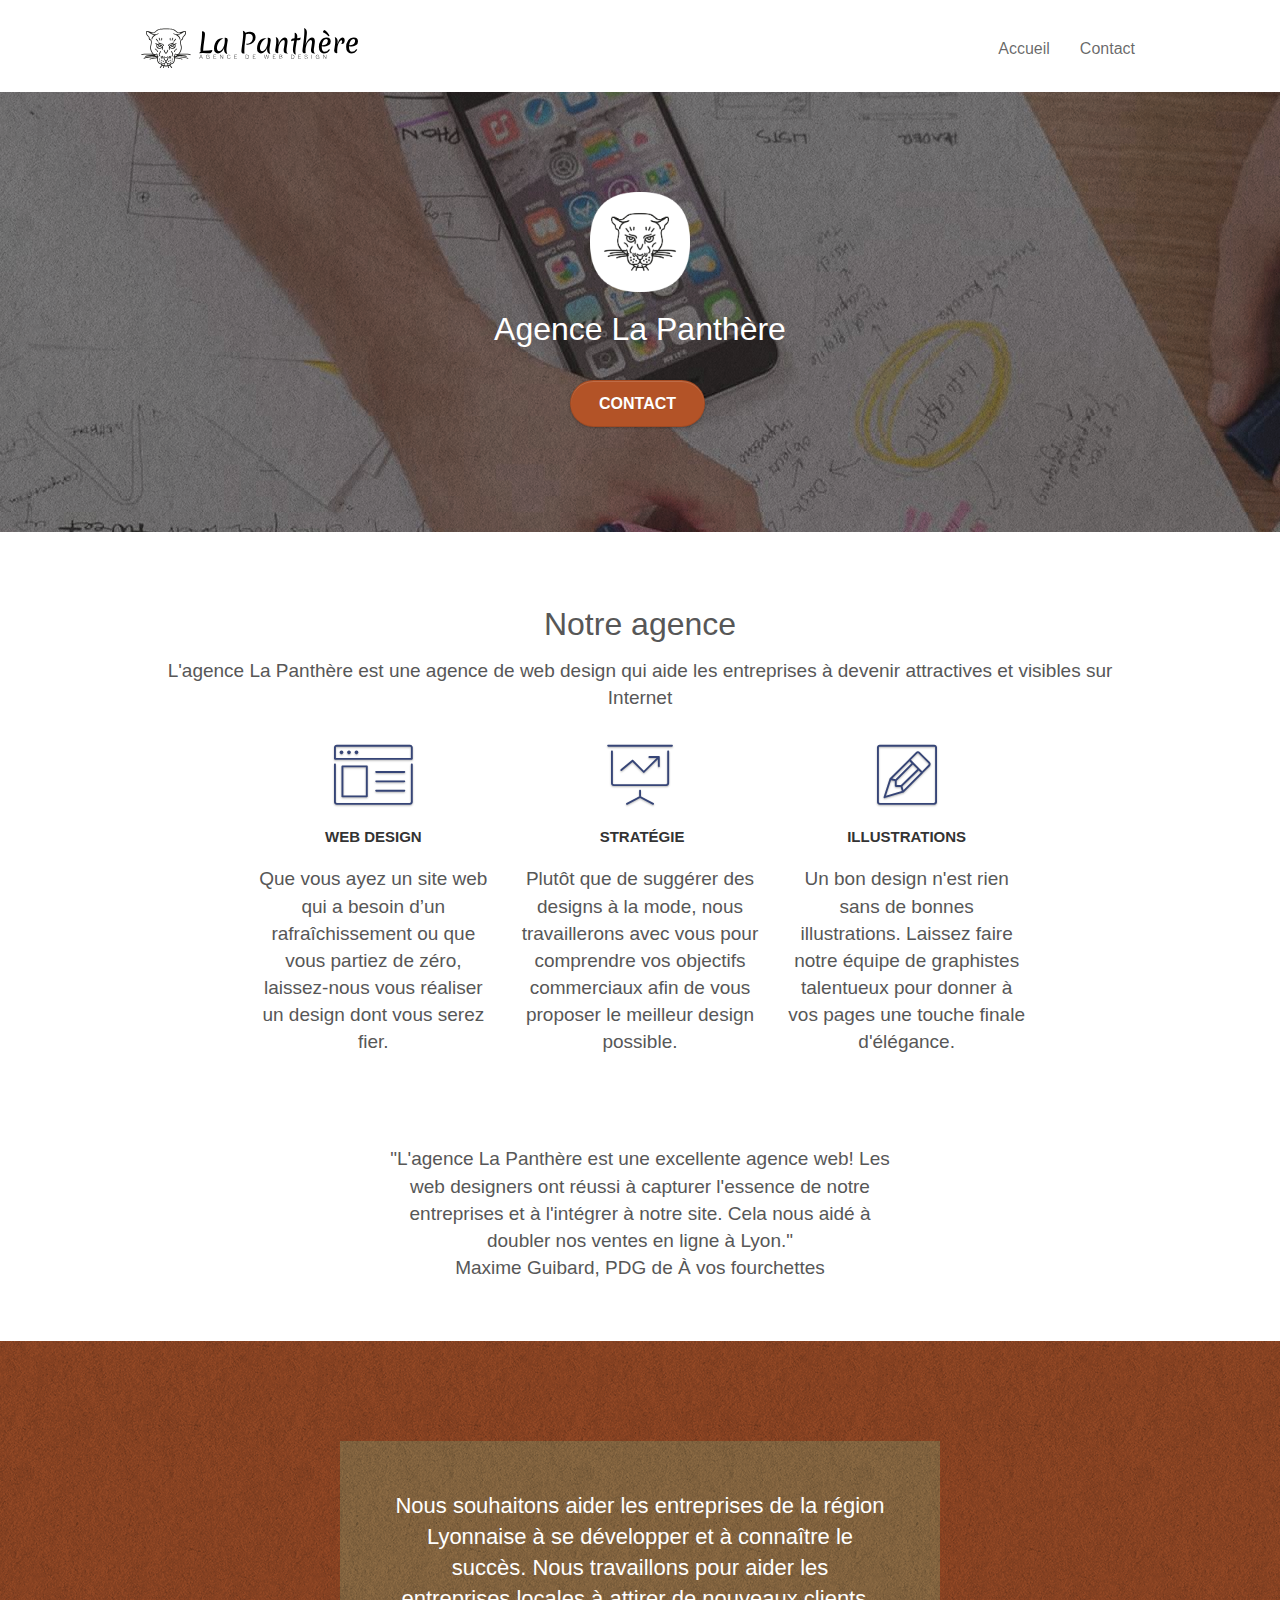
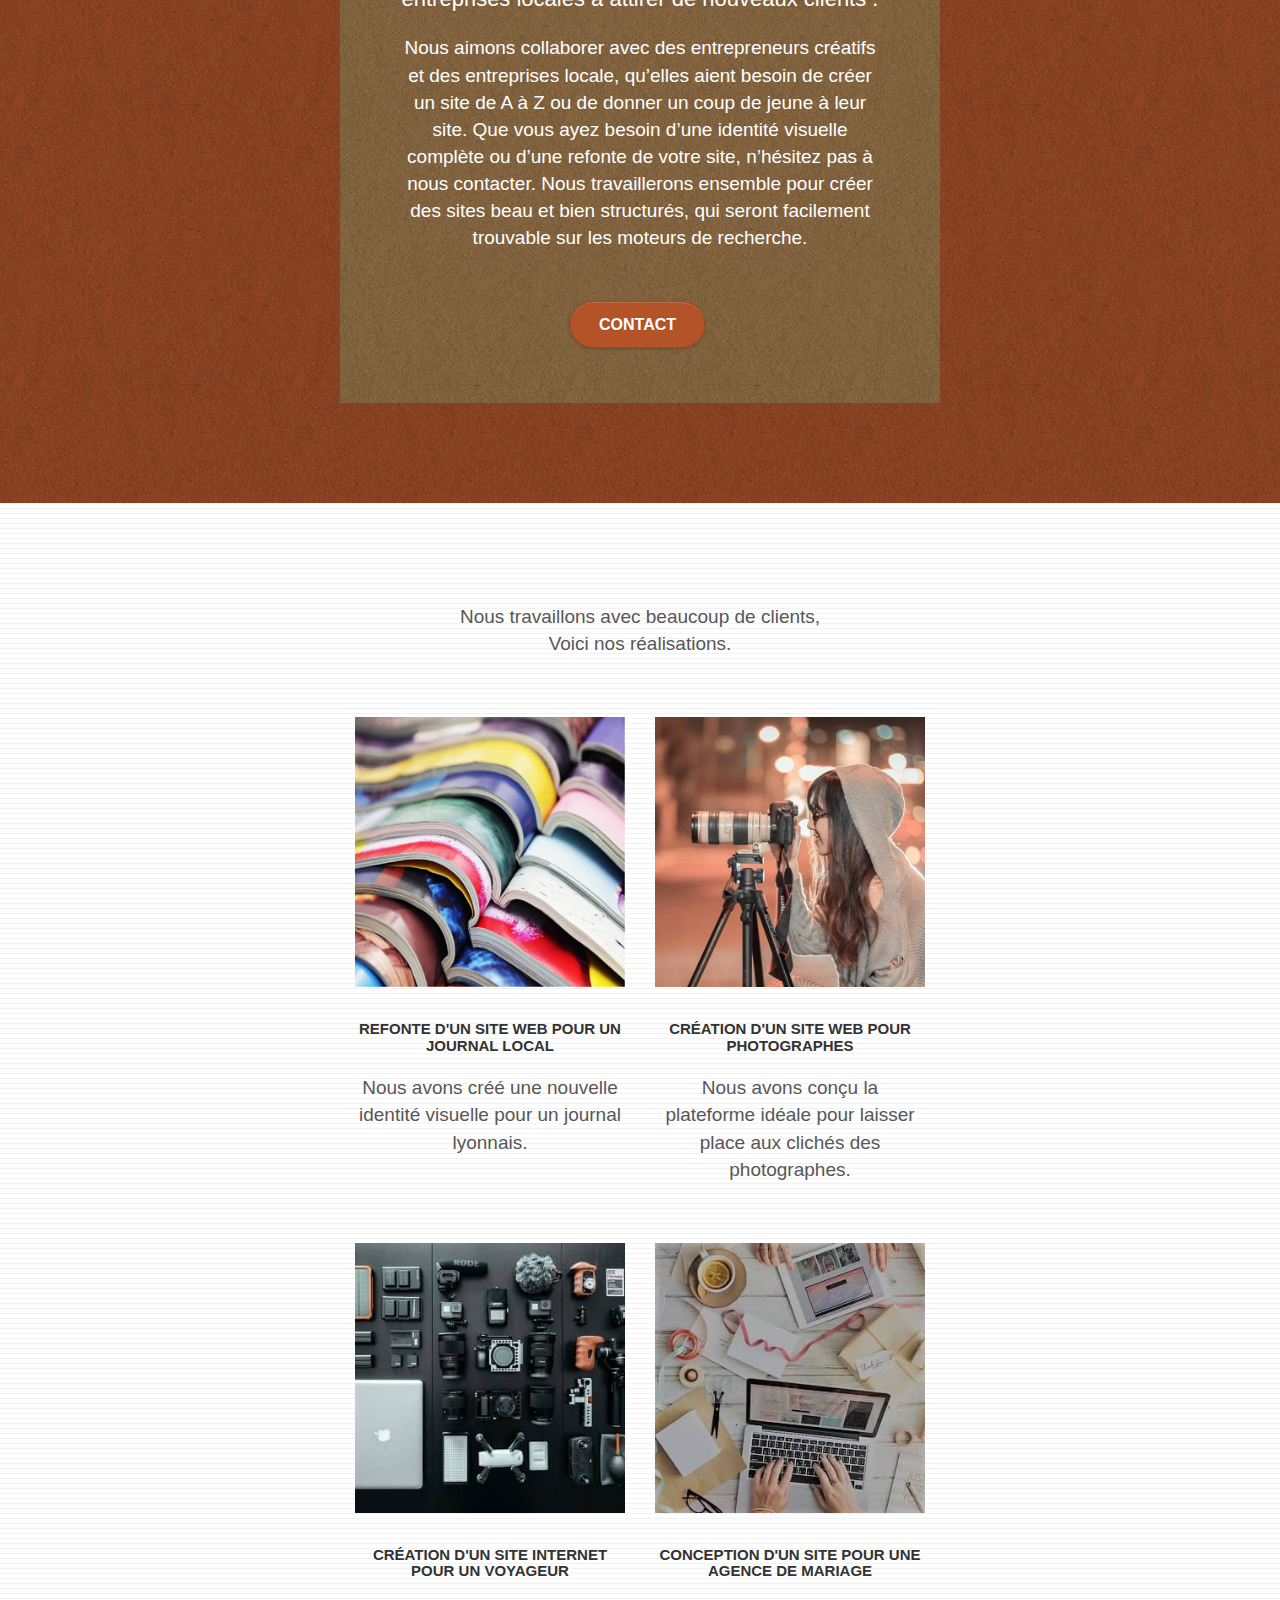
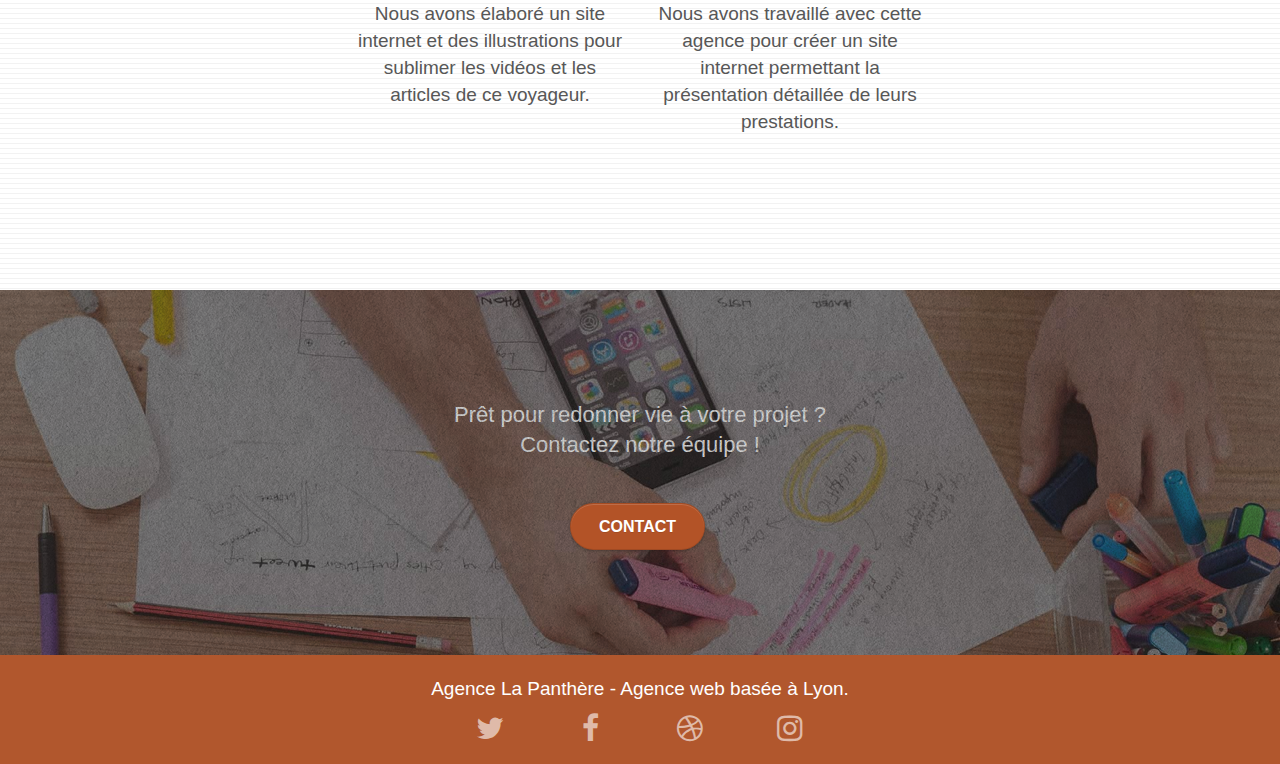
<file: La_Panthère/La_Panthère_code/index.html>
<!doctype html>
<html lang="fr">
<head>
    <meta charset="utf-8">
    <meta name="keywords" content="seo, google, site web, site internet, agence design lyon, agence design, agence design,agence design,agence design,agence design,agence design,agence design,agence design,agence design">
    <meta name="viewport" content="width=device-width, initial-scale=1.0, viewport-fit=cover">
	<meta name="robots" content="follow">
	<meta name="description" content="L'agence de web Design lyonnaise la Panthère souhaite aider les entreprises à créer ou améliorer leurs sites internet afin d'accroître leur visibilité et leur attractivité.">
    <link rel="shortcut icon" type="image/png" href="favicon.jpg">   
	<link rel="stylesheet" type="text/css" href="./css/bootstrap.css">
	<link rel="stylesheet" type="text/css" href="style.css">
	<link rel="stylesheet" type="text/css" href="./css/font-awesome.css">
	<link rel="stylesheet" type="text/css" href="./css/et-line.css">
	
    
	<script src="./js/jquery-2.1.0.js"></script>
	<script src="./js/bootstrap.js"></script>
	<script src="./js/blocs.js"></script>
	<script src="./js/jquery.touchSwipe.js" defer></script>
	<script src="./js/gmaps.js"></script>

    <title>La Panthère - Agence de web design lyonnaise</title>
    
<!-- Analytics -->
 
<!-- Analytics END -->
    
</head>
<body>
<!-- Principal conteneur -->
<div class="page-container">
    
<header><!-- bloc-0 -->
<div class="bloc bgc-white l-bloc " id="bloc-0">
	<div class="container bloc-sm">

		<nav class="navbar row">
			<div class="navbar-header">
				<a class="navbar-brand" href="index.html"><img src="img/agence-la-panthere-monochrome.svg" alt="logo la Panthère, agence de web design Lyon" height="40" /></a>
				<button id="nav-toggle" type="button" class="ui-navbar-toggle navbar-toggle" data-toggle="collapse" data-target=".navbar-1">
					<span class="sr-only">Toggle navigation</span><span class="icon-bar"></span><span class="icon-bar"></span><span class="icon-bar"></span>
				</button>
			</div>
			<div class="collapse navbar-collapse navbar-1 special-dropdown-nav">
				<ul class="site-navigation nav navbar-nav">
					<li>
						<a href="index.html">Accueil</a>
					</li>
					<li>
					</li>
					<li>
						<a href="contact.html">Contact</a>
					</li>
				</ul>
			</div>
		</nav>
	</div>
</div>
</header><!-- bloc-0 END -->

<main>
	<section><!-- bloc-1-presentation -->
<div class="bloc bgc-dark-slate-blue bg-banniere d-bloc bg-t-edge bloc-bg-texture texture-paper b-parallax" id="bloc-1-hero">
	<div class="container bloc-lg">
		<div class="row tight-width-whitespace">
			<div class="col-sm-12">
				<img src="img/logo.png" class="center-block image-resize-mode" width="100" alt="logo de l'agence de web design lyonnaise la Panthère" />
				<h1 class="text-center hero-bloc-text tc-white ">
					Agence La Panthère
				</h1>
				<div class="text-center">
					<a href="contact.html" class="btn btn-lg btn-clean btn-rd cta-hero btn-atomic-tangerine" >Contact</a>
				</div>
			</div>
		</div>
	</div>
</div>
	</section><!-- bloc-1-presentation END -->

<section><!-- bloc-2-services -->
<div class="bloc bgc-white l-bloc" id="bloc-2-services">
	<div class="container bloc-md">
		<div class="row">
			<div class="col-sm-12 text-center">
				<h2 id="agence">Notre agence</h2>
				<p>L'agence La Panthère est une agence de web design qui aide les entreprises à devenir attractives et visibles sur Internet
				</p>
			</div>
		</div>
		<div class="row voffset-lg med-width-whitespace">
			<div class="col-sm-4">
				
				<div class="text-center">
					<span class="et-icon-browser sm-shadow icon-dark-slate-blue icons icon-lg"></span>
				</div>
				<h3 class="mg-md text-center">
					Web design
				</h3>
				<p class="text-center ">
					Que vous ayez un site web qui a besoin d&rsquo;un rafraîchissement ou que vous partiez de zéro, laissez-nous vous réaliser un design dont vous serez fier.
				</p>
			</div>
			<div class="col-sm-4">
				<div class="text-center">
					<span class="et-icon-presentation sm-shadow icon-dark-slate-blue icons icon-lg"></span>
				</div>
				<h3 class="mg-md text-center">
					&nbsp;Stratégie
				</h3>
				<p class="text-center ">
					Plutôt que de suggérer des designs à la mode, nous travaillerons avec vous pour comprendre vos objectifs commerciaux afin de vous proposer le meilleur design possible.<br>
				</p>
			</div>
			<div class="col-sm-4">
				<div class="text-center">
					<span class="et-icon-edit sm-shadow icon-dark-slate-blue icons icon-lg"></span>
				</div>
				<h3 class="mg-md text-center">
					Illustrations
				</h3>
				<p class="text-center ">
					Un bon design n'est rien sans de bonnes illustrations. Laissez faire notre équipe de graphistes talentueux pour donner à vos pages une touche finale d'élégance.
				</p>
			</div>
		</div>
		<div class="row voffset-lg voffset">
			<div class="col-xs-12 col-md-8 col-md-offset-2 text-center">
				<p>"L'agence La Panthère est une excellente agence web! Les<br>web designers ont réussi à capturer l'essence de notre<br>entreprises et à l'intégrer à notre site. Cela nous aidé à <br>doubler nos ventes en ligne à Lyon."<br>
				Maxime Guibard, PDG de À vos fourchettes</p>

			</div>
		</div>
	</div>
</div>
</section><!-- bloc-2-services END -->

<section><!-- bloc-3-what-i-do -->
<div class="bloc tc-white bgc-atomic-tangerine bg-presentation d-bloc bloc-bg-texture texture-paper b-parallax" id="bloc-3-what-i-do">
	<div class="container bloc-lg">
		<div class="row tight-width-whitespace black-background">
			<div class="col-sm-12">
				<h2 class="mg-md text-center tc-white">
					Nous souhaitons aider les entreprises de la région Lyonnaise à se développer et à connaître le succès. Nous travaillons pour aider les entreprises locales à attirer de nouveaux clients .<br>
				</h2>
				<p class="text-center white">
					Nous aimons collaborer avec des entrepreneurs créatifs et des entreprises locale, qu’elles aient besoin de créer un site de A à Z ou de donner un coup de jeune à leur site. Que vous ayez besoin d’une identité visuelle complète ou d’une refonte de votre site, n’hésitez pas à nous contacter. Nous travaillerons ensemble pour créer des sites beau et bien structurés, qui seront facilement trouvable sur les moteurs de recherche. <br><br><a href="contact.html" class="btn btn-lg btn-clean btn-rd cta-hero btn-atomic-tangerine" >Contact</a>
				</p>
			</div>
		</div>
	</div>
</div>
</section><!-- bloc-3-what-i-do END -->

<section><!-- bloc-4-portfolio -->
<div class="bloc bgc-white bg-lines-h2-bg bg-repeat l-bloc" id="bloc-4-portfolio">
	<div class="container bloc-lg">
		<div class="row">
			<div class="col-sm-12 text-center">
				<p>Nous travaillons avec beaucoup de clients,<br>Voici nos réalisations.</p>
			</div>
		</div>
		<div class="row tight-width-whitespace portfolio-row">
			<div class="col-sm-6">
				<a href="#" data-lightbox="img/journal_local" data-gallery-id="gallery-1" data-caption="Refonte d'un site web pour un journal local" data-frame="snapshot-lb"><img src="img/journal_local.jpg" alt="Travail réalisé par l'agence sur la refonte site web journal" class="img-responsive portfolio-thumb" /></a>
				<h3 class="mg-md text-center">
					Refonte d'un site web pour un journal local
				</h3>
				<p class="text-center">
					Nous avons créé une nouvelle identité visuelle pour un journal lyonnais.
				</p>
			</div>
			<div class="col-sm-6">
				<a href="#" data-lightbox="img/site_photographe" data-gallery-id="gallery-1" data-caption="Création d'un site web pour photographes" data-frame="snapshot-lb"><img src="img/site_photographe.jpg" class="img-responsive portfolio-thumb" alt="Travail réalisé par l'agence web sur la création d'un site web pour photographes" /></a>
				<h3 class="mg-md text-center">
					Création d'un site web pour photographes
				</h3>
				<p class="text-center">
					Nous avons conçu la plateforme idéale pour laisser place aux clichés des photographes.
				</p>
			</div>
		</div>
		<div class="row tight-width-whitespace portfolio-row">
			<div class="col-sm-6">
				<a href="#" data-lightbox="img/site_de_voyage" data-gallery-id="gallery-1" data-caption="Création d'un site internet pour un voyageur" data-frame="snapshot-lb"><img src="img/site_de_voyage.jpg" class="img-responsive portfolio-thumb" alt="Travail réalisé par l'agence lyonnaise sur la création d'un site web pour voyageur"/></a>
				<h3 class="mg-md text-center">
					Création d'un site internet pour un voyageur
				</h3>
				<p class="text-center">
					Nous avons élaboré un site internet et des illustrations pour sublimer les vidéos et les articles de ce voyageur.
				</p>
			</div>
			<div class="col-sm-6">
				<a href="#" data-lightbox="img/site_internet" data-gallery-id="gallery-1" data-caption="Conception d'un site pour une agence de mariage" data-frame="snapshot-lb"><img src="img/site_internet.jpg" class="img-responsive portfolio-thumb" alt="Travail réalisé par l'agence sur la création d'un site web pour agence de mariage" /></a>
				<h3 class="mg-md text-center">
					Conception d'un site pour une agence de mariage
				</h3>
				<p class="text-center">
					Nous avons travaillé avec cette agence pour créer un site internet permettant la présentation détaillée de leurs prestations.
				</p>
			</div>
		</div>
	</div>
</div>
</section><!-- bloc-4-portfolio END -->

<section><!-- bloc-5-cta -->
<div class="bloc bgc-dark-slate-blue bg-banniere d-bloc bloc-bg-texture texture-paper" id="bloc-5-cta">
	<div class="container bloc-lg">
		<div class="row">
			<h2 class="mg-md text-center tc-white">
				Prêt pour redonner vie à votre projet ?<br>Contactez notre équipe !
			</h2>
			<div class="col-sm-12 text-center">
				<a href="page2.html" class="btn btn-atomic-tangerine btn-clean btn-rd btn-lg cta-hero">Contact</a>
			</div>
		</div>
	</div>
</div></section>
</main><!-- bloc-5-cta END -->

<footer><!-- Footer - bloc-8 -->
<div class="bloc bgc-atomic-tangerine d-bloc" id="bloc-8">
	<div class="container bloc-sm">
		<div class="row">
			<div class="col-sm-12">
				<p class="text-center white">
					Agence La Panthère - Agence web basée à Lyon.<br>
				</p>
				<div class="row row-no-gutters social">
					<div class="col-sm-3">
						<div class="text-center">
							<a class="social" href="index.html"><span class="fa fa-twitter icon-md"></span></a>
						</div>
					</div>
					<div class="col-sm-3">
						<div class="text-center">
							<a class="social" href="index.html"><span class="fa fa-facebook icon-md"></span></a>
						</div>
					</div>
					<div class="col-sm-3">
						<div class="text-center">
							<a class="social" href="index.html"><span class="fa fa-dribbble icon-md"></span></a>
						</div>
					</div>
					<div class="col-sm-3">
						<div class="text-center">
							<a class="social" href="index.html"><span class="fa fa-instagram icon-md"></span></a>
						</div>
					</div>
				</div>
			</div>
		</div>
	</div>
</div>
</footer><!-- Footer - bloc-8 END -->

</div>
<!-- Principal conteneur END -->
    

</body>
</html>
</file>
<file: La_panthere/style.css>
body {
    margin: 0;
    padding: 0;
    background: #FFF;
    overflow-x: hidden;
    -webkit-font-smoothing: antialiased;
    -moz-osx-font-smoothing: grayscale;
}

a,
button {
    transition: all .3s ease-in-out;
    outline: none!important;
}

a:hover {
    text-decoration: none;
    cursor: pointer;
}

#page-loading-blocs-notifaction {
    position: fixed;
    top: 0;
    bottom: 0;
    width: 100%;
    z-index: 100000;
    background: #FFFFFF url("img/pageload-spinner.gif") no-repeat center center;
}

.bloc {
    width: 100%;
    clear: both;
    background: 50% 50% no-repeat;
    padding: 0 50px;
    -webkit-background-size: cover;
    -moz-background-size: cover;
    -o-background-size: cover;
    background-size: cover;
    position: relative;
}

.bloc .container {
    padding-left: 0;
    padding-right: 0;
}

.bloc-lg {
    padding: 100px 50px;
}

.bloc-md {
    padding: 50px;
}

.bloc-sm {
    padding: 20px 50px;
}

.bg-center,
.bg-l-edge,
.bg-r-edge,
.bg-t-edge,
.bg-b-edge,
.bg-tl-edge,
.bg-bl-edge,
.bg-tr-edge,
.bg-br-edge,
.bg-repeat {
    -webkit-background-size: auto!important;
    -moz-background-size: auto!important;
    -o-background-size: auto!important;
    background-size: auto!important;
}

.bg-repeat {
    background: repeat;
}

.bg-t-edge {
    background: top no-repeat;
}

.bloc-bg-texture::before {
    content: "";
    background-size: 2px 2px;
    position: absolute;
    top: 0;
    bottom: 0;
    left: 0;
    right: 0;
}

.texture-paper::before {
    background: url("img/texture-paper.png");
    background-size: 280px 280px;
}

.b-parallax {
    background-attachment: fixed;
}

.d-bloc {
    color: rgba(255, 255, 255, .7);
}

.d-bloc button:hover {
    color: rgba(255, 255, 255, .9);
}

.d-bloc .icon-round,
.d-bloc .icon-square,
.d-bloc .icon-rounded,
.d-bloc .icon-semi-rounded-a,
.d-bloc .icon-semi-rounded-b {
    border-color: rgba(255, 255, 255, .9);
}

.d-bloc .divider-h span {
    border-color: rgba(255, 255, 255, .2);
}

.d-bloc .a-btn,
.d-bloc .navbar a,
.d-bloc .navbar-brand,
.d-bloc a .icon-sm,
.d-bloc a .icon-md,
.d-bloc a .icon-lg,
.d-bloc a .icon-xl,
.d-bloc h1 a,
.d-bloc h2 a,
.d-bloc h3 a,
.d-bloc h4 a,
.d-bloc h5 a,
.d-bloc h6 a,
.d-bloc p a {
    color: rgba(255, 255, 255, .6);
}

.d-bloc .a-btn:hover,
.d-bloc .navbar a:hover,
.d-bloc .navbar-brand:hover,
.d-bloc a:hover .icon-sm,
.d-bloc a:hover .icon-md,
.d-bloc a:hover .icon-lg,
.d-bloc a:hover .icon-xl,
.d-bloc h1 a:hover,
.d-bloc h2 a:hover,
.d-bloc h3 a:hover,
.d-bloc h4 a:hover,
.d-bloc h5 a:hover,
.d-bloc h6 a:hover,
.d-bloc p a:hover {
    color: rgba(255, 255, 255, 1);
}

.d-bloc .navbar-toggle .icon-bar {
    background: rgba(255, 255, 255, 1);
}

.d-bloc .btn-wire,
.d-bloc .btn-wire:hover {
    color: rgba(255, 255, 255, 1);
    border-color: rgba(255, 255, 255, 1);
}

.d-bloc .panel {
    color: rgba(0, 0, 0, .5);
}

.d-bloc .panel button:hover {
    color: rgba(0, 0, 0, .7);
}

.d-bloc .panel icon {
    border-color: rgba(0, 0, 0, .7);
}

.d-bloc .panel .divider-h span {
    border-color: rgba(0, 0, 0, .1);
}

.d-bloc .panel .a-btn {
    color: rgba(0, 0, 0, .6);
}

.d-bloc .panel .a-btn:hover {
    color: rgba(0, 0, 0, 1);
}

.d-bloc .panel .btn-wire,
.d-bloc .panel .btn-wire:hover {
    color: rgba(0, 0, 0, .7);
    border-color: rgba(0, 0, 0, .3);
}

.d-bloc .panel,
.l-bloc {
    color: rgba(0, 0, 0, .5);
}

.d-bloc .panel button:hover,
.l-bloc button:hover {
    color: rgba(0, 0, 0, .7);
}

.l-bloc .icon-round,
.l-bloc .icon-square,
.l-bloc .icon-rounded,
.l-bloc .icon-semi-rounded-a,
.l-bloc .icon-semi-rounded-b {
    border-color: rgba(0, 0, 0, .7);
}

.d-bloc .panel .divider-h span,
.l-bloc .divider-h span {
    border-color: rgba(0, 0, 0, .1);
}

.d-bloc .panel .a-btn,
.l-bloc .a-btn,
.l-bloc .navbar a,
.l-bloc .navbar-brand,
.l-bloc a .icon-sm,
.l-bloc a .icon-md,
.l-bloc a .icon-lg,
.l-bloc a .icon-xl,
.l-bloc h1 a,
.l-bloc h2 a,
.l-bloc h3 a,
.l-bloc h4 a,
.l-bloc h5 a,
.l-bloc h6 a,
.l-bloc p a {
    color: rgba(0, 0, 0, .6);
}

.d-bloc .panel .a-btn:hover,
.l-bloc .a-btn:hover,
.l-bloc .navbar a:hover,
.l-bloc .navbar-brand:hover,
.l-bloc a:hover .icon-sm,
.l-bloc a:hover .icon-md,
.l-bloc a:hover .icon-lg,
.l-bloc a:hover .icon-xl,
.l-bloc h1 a:hover,
.l-bloc h2 a:hover,
.l-bloc h3 a:hover,
.l-bloc h4 a:hover,
.l-bloc h5 a:hover,
.l-bloc h6 a:hover,
.l-bloc p a:hover {
    color: rgba(0, 0, 0, 1);
}

.l-bloc .navbar-toggle .icon-bar {
    color: rgba(0, 0, 0, .6);
}

.d-bloc .panel .btn-wire,
.d-bloc .panel .btn-wire:hover,
.l-bloc .btn-wire,
.l-bloc .btn-wire:hover {
    color: rgba(0, 0, 0, .7);
    border-color: rgba(0, 0, 0, .3);
}

.voffset {
    margin-top: 30px;
}

.voffset-lg {
    margin-top: 80px;
}

.row-no-gutters {
    margin-right: 0;
    margin-left: 0;
}

.row.row-no-gutters > [class^="col-"],
.row.row-no-gutters > [class*=" col-"] {
    padding-right: 0;
    padding-left: 0;
}

#bloc-1-hero h1 {
    font-size: 32px;
}

#agence{
    font-size:32px;
    color: #575757;
}
.navbar {
    margin-bottom: 0;
    z-index: 1;
}

.navbar-brand {
    height: auto;
    padding: 3px 15px;
    font-size: 25px;
    font-weight: normal;
    font-weight: 600;
    line-height: 44px;
}

.navbar-brand img {
    max-height: 200px;
    margin: 0 5px 0 0;
    display: inline;
}

.navbar-brand img[src$=svg] {
    min-width: 100px;
}

.nav-center .navbar-brand img {
    margin: 0;
}

.navbar .nav {
    padding-top: 2px;
    margin-right: -16px;
    float: right;
    z-index: 1;
}

.nav > li {
    float: left;
    margin-top: 4px;
    font-size: 16px;
}

.navbar-nav .open .dropdown-menu > li > a {
    text-align: inherit;
}

.nav > li a:hover,
.nav > li a:focus {
    background: transparent;
}

.navbar-toggle {
    margin: 10px 10px 0 0;
    border: 0px;
}

.navbar-toggle:hover {
    background: transparent!important;
}

.navbar-toggle .icon-bar {
    background-color: rgba(0, 0, 0, .5);
    width: 26px;
}

.nav-invert .navbar .nav {
    float: left;
}

.nav-invert .navbar-header,
.nav-invert .navbar-brand {
    float: right;
    position: relative;
    z-index: 2;
}

@media (min-width: 768px) {
    .site-navigation {
        position: absolute;
        top: 50%;
        right: 20px;
        transform: translate(0, -50%);
        -webkit-transform: translateY(-50%);
    }
    .nav > li .dropdown-menu a,
    .nav > li .dropdown-menu a:hover {
        color: #484848;
    }
    .nav-invert .site-navigation {
        left: 0;
        right: 0;
    }
    .nav-center {
        text-align: center;
    }
    .nav-center .navbar-header {
        width: 100%;
    }
    .nav-center .navbar-header,
    .nav-center .navbar-brand,
    .nav-center .nav > li {
        float: none;
        display: inline-block;
    }
    .nav-center .site-navigation {
        position: relative;
        width: 100%;
        right: 0;
        margin-right: 0px;
        margin-top: 20px;
    }
    .nav-center.mini-nav .navbar-toggle {
        float: none;
        margin: 10px auto 0;
    }
}

.nav > li > .dropdown a {
    background: none!important;
    display: block;
    padding: 14px 15px;
}

nav .caret {
    margin: 0 5px;
}

.dropdown-menu .dropdown-menu {
    top: -8px;
    left: 100%;
}

.dropdown-menu .dropmenu-flow-right {
    top: 100%;
    left: 0;
    margin-left: -1px;
    border-top-left-radius: 0;
    border-top-right-radius: 0;
}

.dropdown-menu .dropdown span {
    border: 4px solid black;
    border-top-color: transparent;
    border-right-color: transparent;
    border-bottom-color: transparent;
    margin: 6px -5px 0 0!important;
    float: right;
}

.mg-md {
    margin-top: 10px;
    margin-bottom: 20px;
}

.mg-lg {
    margin-top: 10px;
    margin-bottom: 40px;
}

.btn {
    margin: 0 5px 5px 0;
}

.btn.pull-right {
    margin: 0 0 5px 5px;
}

.btn-d,
.btn-d:hover,
.btn-d:focus {
    color: #FFF;
    background: rgba(0, 0, 0, .3);
}

button {
    outline: none!important;
}

.btn-rd {
    border-radius: 40px;
}

.btn-clean {
    border: 1px solid rgba(0, 0, 0, .08);
    border-bottom-color: rgba(0, 0, 0, .1);
    text-shadow: 0 1px 0 rgba(0, 0, 1, .1);
    box-shadow: 0 1px 3px rgba(0, 0, 1, .25), inset 0 1px 0 0 rgba(255, 255, 255, .15);
}

.icon-md {
    font-size: 30px!important;
}

.icon-lg {
    font-size: 60px!important;
}

.sm-shadow {
    text-shadow: 0 1px 2px rgba(0, 0, 0, .3);
}

.panel-sq,
.panel-sq .panel-heading,
.panel-sq .panel-footer {
    border-radius: 0;
}

.panel-rd {
    border-radius: 30px;
}

.panel-rd .panel-heading {
    border-radius: 29px 29px 0 0;
}

.panel-rd .panel-footer {
    border-radius: 0 0 29px 29px;
}

.form-control {
    border-color: rgba(0, 0, 0, .1);
    box-shadow: none;
}

.scrollToTop {
    width: 40px;
    height: 40px;
    position: fixed;
    bottom: 20px;
    right: 20px;
    z-index: 500;
    transition: all .3s ease-in-out;
}

.scrollToTop span {
    margin-top: 6px;
}

.showScrollTop {
    font-size: 14px;
    opacity: 1;
}

a[data-lightbox] {
    position: relative;
    display: block;
    text-align: center;
}

a[data-lightbox]:hover::before {
    content: "+";
    font-family: "HelveticaNeue-Light", "Helvetica Neue Light", "Helvetica Neue", Helvetica, Arial;
    font-size: 32px;
    width: 50px;
    height: 50px;
    margin-left: -25px;
    border-radius: 50%;
    background: rgba(0, 0, 0, .6);
    color: #FFF;
    font-weight: 100;
    z-index: 1;
    position: absolute;
    top: 50%;
    transform: translateY(-50%);
    -webkit-transform: translateY(-50%);
}

a[data-lightbox]:hover img {
    opacity: 0.6;
    -webkit-animation-fill-mode: none;
    animation-fill-mode: none;
}

#lightbox-modal {
    display: flex;
    align-items: center;
}

#lightbox-modal .modal-dialog {
    width: 90%;
    max-width: 900px;
    margin: 0 auto 0;
}

#lightbox-modal .modal-dialog img {
    max-height: 90vh;
    margin: 0 auto;
}

.lightbox-caption {
    padding: 20px;
    color: #FFF;
    background: rgba(0, 0, 0, .5);
    position: absolute;
    left: 15px;
    right: 15px;
    bottom: 5px;
}

.close-lightbox {
    color: #FFF;
    font-size: 30px;
    position: absolute;
    top: 20px;
    right: 20px;
    z-index: 20;
    background: rgba(0, 0, 0, .5);
    border: none;
    line-height: 30px;
    padding: 0 9px 5px;
    opacity: 0.3;
}

.close-lightbox:hover,
.next-lightbox:hover,
.prev-lightbox:hover {
    opacity: 1.0;
    color: #FFF;
}

.next-lightbox,
.prev-lightbox {
    font-size: 20px;
    color: rgba(255, 255, 255, .9);
    background: rgba(0, 0, 0, .5);
    transition: all .2s ease-in-out;
    position: absolute;
    top: 45%;
    z-index: 1;
    opacity: 0.4;
}

.next-lightbox {
    padding: 6px 8px 1px 13px;
    right: 25px;
}

.prev-lightbox {
    padding: 6px 13px 1px 10px;
    left: 25px;
}

.snapshot-lb .modal-body {
    padding-bottom: 45px;
}

.snapshot-lb .lightbox-caption {
    padding: 0;
    color: rgba(0, 0, 0, .5);
    background: none;
}

h1,
h2,
h3,
h4,
h5,
h6,
p,
label{
    color: black;
}
.btn,

a {
    font-family: "helvetica";
    font-weight: 400;
    color:white;
}

.container {
    max-width: 1000px;
}

.hero-bloc-text {
    font-size: 38px;
}

.hero-bloc-text-sub {
    font-size: 36px;
}

.statement-bloc-text {
    line-height: 26px;
    font-style: italic;
    font-size: 20px;
    text-align: center;
    font-weight: lighter;
    max-width: 520px;
    margin: auto auto auto auto;
}

p {
    font-size: 19px;
    color: #575757!important;
}

.tight-width-whitespace {
    max-width: 600px;
    margin: auto auto auto auto;
}

.h1 {
    font-size: 20px;
    font-family: "Open Sans";
}



.cta-hero {
    margin-top: 22px;
    color: #FFFFFF!important;
    text-transform: uppercase;
    padding: 12px 28px 12px 28px;
    font-size: 16px;
    font-weight: 700;
    border-radius: 2em;
}

.social {
    max-width: 400px;
    margin: auto auto auto auto;
}

h2 {
    font-size: 22px;
    line-height: 1.4em;
}

h3 {
    font-size: 15px;
    text-transform: uppercase;
    font-weight: 700;
    color: #333333!important;
}

.med-width-whitespace {
    max-width: 800px;
    margin: auto auto auto auto;
    box-shadow: 0px 0px 0px #000000;
}

h1 {
    color: #333333!important;
}

h4 {
    color: #333333!important;
}


.icons {
    margin-bottom: 14px;
    margin-top: 24px;
}

.white {
    color: white!important;
}

.portfolio-thumb {
    margin-bottom: 24px;
}

.portfolio-row {
    margin-bottom: 44px;
    margin-top: 50px;
}

.avatar {
    box-shadow: 0px 4px 9px rgba(0, 0, 0, 0.3);
}

.black-background {
    background-color: rgba(165, 147, 99, 0.7);
    padding: 40px 40px 40px 40px;
}

.bold-link {
    font-weight: 900;
    text-decoration: underline!important;
}

.bgc-white {
    background-color: #FFFFFF;
}

.bgc-dark-slate-blue {
    background-color: #364577;
}

.bgc-atomic-tangerine {
    background-color: #b1572d;
}

.tc-white {
    color: white!important;
}

.btn-atomic-tangerine {
    background: #b35327;
    color: #FFFFFF!important;
}

.btn-atomic-tangerine:hover {
    background: #c27956!important;
    color: #FFFFFF!important;
}

.ltc-white {
    color: #FFFFFF!important;
}

.ltc-white:hover {
    color: #cccccc!important;
}

.ltc-atomic-tangerine {
    color: #F3976C!important;
}

.ltc-atomic-tangerine:hover {
    color: #c27956!important;
}

.icon-dark-slate-blue {
    color: #364577!important;
    border-color: #364577!important;
}

.bg-dots-bg {
    background-image: url("img/dots-bg.png");
}

.bg-lines-h2-bg {
    background-image: url("img/lines-h2-bg.png");
}

.bg-banniere {
    background-image: url("img/compressé/agence-la-panthere.jpg");
}

.bg-presentation {
    background-image: url("img/compressé/image-de-presentation.png");
}

@media (max-width: 1024px) {
    .bloc {
        padding-left: 20px;
        padding-right: 20px;
    }
    .bloc.full-width-bloc,
    .bloc-tile-2.full-width-bloc .container,
    .bloc-tile-3.full-width-bloc .container,
    .bloc-tile-4.full-width-bloc .container {
        padding-left: 0;
        padding-right: 0;
    }
}

@media (max-width: 992px) and (min-width: 768px) {
    .navbar .nav {
        max-width: 80%
    }
    .nav-center.navbar .nav {
        max-width: 100%
    }
}

@media only screen and (min-device-width: 768px) and (max-device-width: 1024px) and (orientation: landscape) {
    .b-parallax {
        background-attachment: scroll;
    }
}

@media only screen and (min-device-width: 1024px) and (max-device-width: 1366px) and (-webkit-min-device-pixel-ratio: 1.5) {
    .b-parallax {
        background-attachment: scroll;
    }
}

@media (max-width: 991px) {
    .container {
        width: 100%;
    }
    .b-parallax {
        background-attachment: scroll;
    }
    .page-container,
    #hero-bloc {
        overflow-x: hidden;
        position: relative;
    }
    .bloc {
        padding-left: constant(safe-area-inset-left);
        padding-right: constant(safe-area-inset-right);
    }
    .bloc-group,
    .bloc-group .bloc {
        display: block;
        width: 100%;
    }
    .bloc-fill-screen .fill-bloc-top-edge,
    .bloc-fill-screen .fill-bloc-bottom-edge {
        padding: 0 20px;
        padding-left: constant(safe-area-inset-left);
        padding-right: constant(safe-area-inset-right);
    }
}

@media (max-width: 767px) {
    .page-container {
        overflow-x: hidden;
        position: relative;
    }
    h1,
    h2,
    h3,
    h4,
    h5,
    h6,
    p,
    #disqus_thread {
        padding-left: 10px!important;
        padding-right: 10px!important;
    }
    .b-parallax {
        background-attachment: scroll;
    }
    .navbar .nav {
        padding-top: 0;
        border-top: 1px solid rgba(0, 0, 0, .2);
        float: none!important;
    }
    .navbar.row {
        margin-left: 0;
        margin-right: 0;
    }
    .site-navigation {
        position: inherit;
        transform: none;
        -webkit-transform: none;
        -ms-transform: none;
    }
    .nav > li {
        margin-top: 0;
        border-bottom: 1px solid rgba(0, 0, 0, .1);
        background: rgba(0, 0, 0, .05);
        text-align: left;
        padding-left: 15px;
        width: 100%;
    }
    .nav > li:hover {
        background: rgba(0, 0, 0, .08);
    }
    .dropdown .dropdown a .caret {
        float: none;
        margin: 5px 0 0 10px!important;
        border: 4px solid black;
        border-bottom-color: transparent;
        border-right-color: transparent;
        border-left-color: transparent;
    }
    #hero-bloc .navbar .nav {
        background: rgba(0, 0, 0, .8);
    }
    #hero-bloc .navbar .nav a {
        color: rgba(255, 255, 255, .6);
    }
    .hero {
        padding: 50px 0;
    }
    .hero-nav {
        left: -1px;
        right: -1px;
    }
    .navbar-collapse {
        padding: 0;
        overflow-x: hidden;
        -webkit-box-shadow: none;
        box-shadow: none;
    }
    .navbar-brand img {
        max-height: 40px;
        width: auto;
    }
    .nav-invert .navbar-header {
        float: none;
        width: 100%;
    }
    .nav-invert .navbar-toggle {
        float: left;
        margin-left: 10px;
    }
    .bloc {
        padding-left: 0;
        padding-right: 0;
    }
    .bloc-xxl,
    .bloc-xl,
    .bloc-lg {
        padding: 40px 0;
    }
    .bloc-sm,
    .bloc-md {
        padding-left: 0;
        padding-right: 0;
    }
    .bloc-tile-2 .container,
    .bloc-tile-3 .container,
    .bloc-tile-4 .container,
    .bloc-fill-screen .fill-bloc-top-edge,
    .bloc-fill-screen .fill-bloc-bottom-edge {
        padding-left: 0;
        padding-right: 0;
    }
    .a-block {
        padding: 0 10px;
    }
    .btn-dwn {
        display: none;
    }
    .voffset {
        margin-top: 5px;
    }
    .voffset-md {
        margin-top: 20px;
    }
    .voffset-lg {
        margin-top: 30px;
    }
    form {
        padding: 5px;
    }
    .close-lightbox {
        display: inline-block;
    }
    .blocsapp-device-iphone5 {
        background-size: 216px 425px;
        padding-top: 60px;
        width: 216px;
        height: 425px;
    }
    .blocsapp-device-iphone5 img {
        width: 180px;
        height: 320px;
    }
}

@media (max-width: 400px) {
    .bloc {
        padding-left: 0;
        padding-right: 0;
    }

}

@media (max-width: 767px) {
    .bloc-mob-center-text {
        text-align: center;
    }
}
</file>
<file: La_panthere/css/et-line.css>
@font-face {
    font-family: et-line;
    src: url(../fonts/et-line.eot);
    src: url(../fonts/et-line.eot?#iefix) format('embedded-opentype'), url(../fonts/et-line.woff) format('woff'), url(../fonts/et-line.ttf) format('truetype'), url(../fonts/et-line.svg#et-line) format('svg');
    font-weight: 400;
    font-style: normal
}

.et-icon-adjustments,
.et-icon-alarmclock,
.et-icon-anchor,
.et-icon-aperture,
.et-icon-attachment,
.et-icon-bargraph,
.et-icon-basket,
.et-icon-beaker,
.et-icon-bike,
.et-icon-book-open,
.et-icon-briefcase,
.et-icon-browser,
.et-icon-calendar,
.et-icon-camera,
.et-icon-caution,
.et-icon-chat,
.et-icon-circle-compass,
.et-icon-clipboard,
.et-icon-clock,
.et-icon-cloud,
.et-icon-compass,
.et-icon-desktop,
.et-icon-dial,
.et-icon-document,
.et-icon-documents,
.et-icon-download,
.et-icon-dribbble,
.et-icon-edit,
.et-icon-envelope,
.et-icon-expand,
.et-icon-facebook,
.et-icon-flag,
.et-icon-focus,
.et-icon-gears,
.et-icon-genius,
.et-icon-gift,
.et-icon-global,
.et-icon-globe,
.et-icon-googleplus,
.et-icon-grid,
.et-icon-happy,
.et-icon-hazardous,
.et-icon-heart,
.et-icon-hotairballoon,
.et-icon-hourglass,
.et-icon-key,
.et-icon-laptop,
.et-icon-layers,
.et-icon-lifesaver,
.et-icon-lightbulb,
.et-icon-linegraph,
.et-icon-linkedin,
.et-icon-lock,
.et-icon-magnifying-glass,
.et-icon-map,
.et-icon-map-pin,
.et-icon-megaphone,
.et-icon-mic,
.et-icon-mobile,
.et-icon-newspaper,
.et-icon-notebook,
.et-icon-paintbrush,
.et-icon-paperclip,
.et-icon-pencil,
.et-icon-phone,
.et-icon-picture,
.et-icon-pictures,
.et-icon-piechart,
.et-icon-presentation,
.et-icon-pricetags,
.et-icon-printer,
.et-icon-profile-female,
.et-icon-profile-male,
.et-icon-puzzle,
.et-icon-quote,
.et-icon-recycle,
.et-icon-refresh,
.et-icon-ribbon,
.et-icon-rss,
.et-icon-sad,
.et-icon-scissors,
.et-icon-scope,
.et-icon-search,
.et-icon-shield,
.et-icon-speedometer,
.et-icon-strategy,
.et-icon-streetsign,
.et-icon-tablet,
.et-icon-target,
.et-icon-telescope,
.et-icon-toolbox,
.et-icon-tools,
.et-icon-tools-2,
.et-icon-trophy,
.et-icon-tumblr,
.et-icon-twitter,
.et-icon-upload,
.et-icon-video,
.et-icon-wallet,
.et-icon-wine {
    font-family: et-line;
    speak: none;
    font-style: normal;
    font-weight: 400;
    font-variant: normal;
    text-transform: none;
    line-height: 1;
    -webkit-font-smoothing: antialiased;
    -moz-osx-font-smoothing: grayscale;
    display: inline-block
}

.et-icon-mobile:before {
    content: "\e000"
}

.et-icon-laptop:before {
    content: "\e001"
}

.et-icon-desktop:before {
    content: "\e002"
}

.et-icon-tablet:before {
    content: "\e003"
}

.et-icon-phone:before {
    content: "\e004"
}

.et-icon-document:before {
    content: "\e005"
}

.et-icon-documents:before {
    content: "\e006"
}

.et-icon-search:before {
    content: "\e007"
}

.et-icon-clipboard:before {
    content: "\e008"
}

.et-icon-newspaper:before {
    content: "\e009"
}

.et-icon-notebook:before {
    content: "\e00a"
}

.et-icon-book-open:before {
    content: "\e00b"
}

.et-icon-browser:before {
    content: "\e00c"
}

.et-icon-calendar:before {
    content: "\e00d"
}

.et-icon-presentation:before {
    content: "\e00e"
}

.et-icon-picture:before {
    content: "\e00f"
}

.et-icon-pictures:before {
    content: "\e010"
}

.et-icon-video:before {
    content: "\e011"
}

.et-icon-camera:before {
    content: "\e012"
}

.et-icon-printer:before {
    content: "\e013"
}

.et-icon-toolbox:before {
    content: "\e014"
}

.et-icon-briefcase:before {
    content: "\e015"
}

.et-icon-wallet:before {
    content: "\e016"
}

.et-icon-gift:before {
    content: "\e017"
}

.et-icon-bargraph:before {
    content: "\e018"
}

.et-icon-grid:before {
    content: "\e019"
}

.et-icon-expand:before {
    content: "\e01a"
}

.et-icon-focus:before {
    content: "\e01b"
}

.et-icon-edit:before {
    content: "\e01c"
}

.et-icon-adjustments:before {
    content: "\e01d"
}

.et-icon-ribbon:before {
    content: "\e01e"
}

.et-icon-hourglass:before {
    content: "\e01f"
}

.et-icon-lock:before {
    content: "\e020"
}

.et-icon-megaphone:before {
    content: "\e021"
}

.et-icon-shield:before {
    content: "\e022"
}

.et-icon-trophy:before {
    content: "\e023"
}

.et-icon-flag:before {
    content: "\e024"
}

.et-icon-map:before {
    content: "\e025"
}

.et-icon-puzzle:before {
    content: "\e026"
}

.et-icon-basket:before {
    content: "\e027"
}

.et-icon-envelope:before {
    content: "\e028"
}

.et-icon-streetsign:before {
    content: "\e029"
}

.et-icon-telescope:before {
    content: "\e02a"
}

.et-icon-gears:before {
    content: "\e02b"
}

.et-icon-key:before {
    content: "\e02c"
}

.et-icon-paperclip:before {
    content: "\e02d"
}

.et-icon-attachment:before {
    content: "\e02e"
}

.et-icon-pricetags:before {
    content: "\e02f"
}

.et-icon-lightbulb:before {
    content: "\e030"
}

.et-icon-layers:before {
    content: "\e031"
}

.et-icon-pencil:before {
    content: "\e032"
}

.et-icon-tools:before {
    content: "\e033"
}

.et-icon-tools-2:before {
    content: "\e034"
}

.et-icon-scissors:before {
    content: "\e035"
}

.et-icon-paintbrush:before {
    content: "\e036"
}

.et-icon-magnifying-glass:before {
    content: "\e037"
}

.et-icon-circle-compass:before {
    content: "\e038"
}

.et-icon-linegraph:before {
    content: "\e039"
}

.et-icon-mic:before {
    content: "\e03a"
}

.et-icon-strategy:before {
    content: "\e03b"
}

.et-icon-beaker:before {
    content: "\e03c"
}

.et-icon-caution:before {
    content: "\e03d"
}

.et-icon-recycle:before {
    content: "\e03e"
}

.et-icon-anchor:before {
    content: "\e03f"
}

.et-icon-profile-male:before {
    content: "\e040"
}

.et-icon-profile-female:before {
    content: "\e041"
}

.et-icon-bike:before {
    content: "\e042"
}

.et-icon-wine:before {
    content: "\e043"
}

.et-icon-hotairballoon:before {
    content: "\e044"
}

.et-icon-globe:before {
    content: "\e045"
}

.et-icon-genius:before {
    content: "\e046"
}

.et-icon-map-pin:before {
    content: "\e047"
}

.et-icon-dial:before {
    content: "\e048"
}

.et-icon-chat:before {
    content: "\e049"
}

.et-icon-heart:before {
    content: "\e04a"
}

.et-icon-cloud:before {
    content: "\e04b"
}

.et-icon-upload:before {
    content: "\e04c"
}

.et-icon-download:before {
    content: "\e04d"
}

.et-icon-target:before {
    content: "\e04e"
}

.et-icon-hazardous:before {
    content: "\e04f"
}

.et-icon-piechart:before {
    content: "\e050"
}

.et-icon-speedometer:before {
    content: "\e051"
}

.et-icon-global:before {
    content: "\e052"
}

.et-icon-compass:before {
    content: "\e053"
}

.et-icon-lifesaver:before {
    content: "\e054"
}

.et-icon-clock:before {
    content: "\e055"
}

.et-icon-aperture:before {
    content: "\e056"
}

.et-icon-quote:before {
    content: "\e057"
}

.et-icon-scope:before {
    content: "\e058"
}

.et-icon-alarmclock:before {
    content: "\e059"
}

.et-icon-refresh:before {
    content: "\e05a"
}

.et-icon-happy:before {
    content: "\e05b"
}

.et-icon-sad:before {
    content: "\e05c"
}

.et-icon-facebook:before {
    content: "\e05d"
}

.et-icon-twitter:before {
    content: "\e05e"
}

.et-icon-googleplus:before {
    content: "\e05f"
}

.et-icon-rss:before {
    content: "\e060"
}

.et-icon-tumblr:before {
    content: "\e061"
}

.et-icon-linkedin:before {
    content: "\e062"
}

.et-icon-dribbble:before {
    content: "\e063"
}
</file>
<file: La_Panthere/style.css>
body {
    margin: 0;
    padding: 0;
    background: #FFF;
    overflow-x: hidden;
    -webkit-font-smoothing: antialiased;
    -moz-osx-font-smoothing: grayscale;
}

a,
button {
    transition: all .3s ease-in-out;
    outline: none!important;
}

a:hover {
    text-decoration: none;
    cursor: pointer;
}

#page-loading-blocs-notifaction {
    position: fixed;
    top: 0;
    bottom: 0;
    width: 100%;
    z-index: 100000;
    background: #FFFFFF url("img/pageload-spinner.gif") no-repeat center center;
}

.bloc {
    width: 100%;
    clear: both;
    background: 50% 50% no-repeat;
    padding: 0 50px;
    -webkit-background-size: cover;
    -moz-background-size: cover;
    -o-background-size: cover;
    background-size: cover;
    position: relative;
}

.bloc .container {
    padding-left: 0;
    padding-right: 0;
}

.bloc-lg {
    padding: 100px 50px;
}

.bloc-md {
    padding: 50px;
}

.bloc-sm {
    padding: 20px 50px;
}

.bg-center,
.bg-l-edge,
.bg-r-edge,
.bg-t-edge,
.bg-b-edge,
.bg-tl-edge,
.bg-bl-edge,
.bg-tr-edge,
.bg-br-edge,
.bg-repeat {
    -webkit-background-size: auto!important;
    -moz-background-size: auto!important;
    -o-background-size: auto!important;
    background-size: auto!important;
}

.bg-repeat {
    background: repeat;
}

.bg-t-edge {
    background: top no-repeat;
}

.bloc-bg-texture::before {
    content: "";
    background-size: 2px 2px;
    position: absolute;
    top: 0;
    bottom: 0;
    left: 0;
    right: 0;
}

.texture-paper::before {
    background: url("img/texture-paper.png");
    background-size: 280px 280px;
}

.b-parallax {
    background-attachment: fixed;
}

.d-bloc {
    color: rgba(255, 255, 255, .7);
}

.d-bloc button:hover {
    color: rgba(255, 255, 255, .9);
}

.d-bloc .icon-round,
.d-bloc .icon-square,
.d-bloc .icon-rounded,
.d-bloc .icon-semi-rounded-a,
.d-bloc .icon-semi-rounded-b {
    border-color: rgba(255, 255, 255, .9);
}

.d-bloc .divider-h span {
    border-color: rgba(255, 255, 255, .2);
}

.d-bloc .a-btn,
.d-bloc .navbar a,
.d-bloc .navbar-brand,
.d-bloc a .icon-sm,
.d-bloc a .icon-md,
.d-bloc a .icon-lg,
.d-bloc a .icon-xl,
.d-bloc h1 a,
.d-bloc h2 a,
.d-bloc h3 a,
.d-bloc h4 a,
.d-bloc h5 a,
.d-bloc h6 a,
.d-bloc p a {
    color: rgba(255, 255, 255, .6);
}

.d-bloc .a-btn:hover,
.d-bloc .navbar a:hover,
.d-bloc .navbar-brand:hover,
.d-bloc a:hover .icon-sm,
.d-bloc a:hover .icon-md,
.d-bloc a:hover .icon-lg,
.d-bloc a:hover .icon-xl,
.d-bloc h1 a:hover,
.d-bloc h2 a:hover,
.d-bloc h3 a:hover,
.d-bloc h4 a:hover,
.d-bloc h5 a:hover,
.d-bloc h6 a:hover,
.d-bloc p a:hover {
    color: rgba(255, 255, 255, 1);
}

.d-bloc .navbar-toggle .icon-bar {
    background: rgba(255, 255, 255, 1);
}

.d-bloc .btn-wire,
.d-bloc .btn-wire:hover {
    color: rgba(255, 255, 255, 1);
    border-color: rgba(255, 255, 255, 1);
}

.d-bloc .panel {
    color: rgba(0, 0, 0, .5);
}

.d-bloc .panel button:hover {
    color: rgba(0, 0, 0, .7);
}

.d-bloc .panel icon {
    border-color: rgba(0, 0, 0, .7);
}

.d-bloc .panel .divider-h span {
    border-color: rgba(0, 0, 0, .1);
}

.d-bloc .panel .a-btn {
    color: rgba(0, 0, 0, .6);
}

.d-bloc .panel .a-btn:hover {
    color: rgba(0, 0, 0, 1);
}

.d-bloc .panel .btn-wire,
.d-bloc .panel .btn-wire:hover {
    color: rgba(0, 0, 0, .7);
    border-color: rgba(0, 0, 0, .3);
}

.d-bloc .panel,
.l-bloc {
    color: rgba(0, 0, 0, .5);
}

.d-bloc .panel button:hover,
.l-bloc button:hover {
    color: rgba(0, 0, 0, .7);
}

.l-bloc .icon-round,
.l-bloc .icon-square,
.l-bloc .icon-rounded,
.l-bloc .icon-semi-rounded-a,
.l-bloc .icon-semi-rounded-b {
    border-color: rgba(0, 0, 0, .7);
}

.d-bloc .panel .divider-h span,
.l-bloc .divider-h span {
    border-color: rgba(0, 0, 0, .1);
}

.d-bloc .panel .a-btn,
.l-bloc .a-btn,
.l-bloc .navbar a,
.l-bloc .navbar-brand,
.l-bloc a .icon-sm,
.l-bloc a .icon-md,
.l-bloc a .icon-lg,
.l-bloc a .icon-xl,
.l-bloc h1 a,
.l-bloc h2 a,
.l-bloc h3 a,
.l-bloc h4 a,
.l-bloc h5 a,
.l-bloc h6 a,
.l-bloc p a {
    color: rgba(0, 0, 0, .6);
}

.d-bloc .panel .a-btn:hover,
.l-bloc .a-btn:hover,
.l-bloc .navbar a:hover,
.l-bloc .navbar-brand:hover,
.l-bloc a:hover .icon-sm,
.l-bloc a:hover .icon-md,
.l-bloc a:hover .icon-lg,
.l-bloc a:hover .icon-xl,
.l-bloc h1 a:hover,
.l-bloc h2 a:hover,
.l-bloc h3 a:hover,
.l-bloc h4 a:hover,
.l-bloc h5 a:hover,
.l-bloc h6 a:hover,
.l-bloc p a:hover {
    color: rgba(0, 0, 0, 1);
}

.l-bloc .navbar-toggle .icon-bar {
    color: rgba(0, 0, 0, .6);
}

.d-bloc .panel .btn-wire,
.d-bloc .panel .btn-wire:hover,
.l-bloc .btn-wire,
.l-bloc .btn-wire:hover {
    color: rgba(0, 0, 0, .7);
    border-color: rgba(0, 0, 0, .3);
}

.voffset {
    margin-top: 30px;
}

.voffset-lg {
    margin-top: 80px;
}

.row-no-gutters {
    margin-right: 0;
    margin-left: 0;
}

.row.row-no-gutters > [class^="col-"],
.row.row-no-gutters > [class*=" col-"] {
    padding-right: 0;
    padding-left: 0;
}

#bloc-1-hero h1 {
    font-size: 32px;
}

#agence{
    font-size:32px;
    color: #575757;
}
.navbar {
    margin-bottom: 0;
    z-index: 1;
}

.navbar-brand {
    height: auto;
    padding: 3px 15px;
    font-size: 25px;
    font-weight: normal;
    font-weight: 600;
    line-height: 44px;
}

.navbar-brand img {
    max-height: 200px;
    margin: 0 5px 0 0;
    display: inline;
}

.navbar-brand img[src$=svg] {
    min-width: 100px;
}

.nav-center .navbar-brand img {
    margin: 0;
}

.navbar .nav {
    padding-top: 2px;
    margin-right: -16px;
    float: right;
    z-index: 1;
}

.nav > li {
    float: left;
    margin-top: 4px;
    font-size: 16px;
}

.navbar-nav .open .dropdown-menu > li > a {
    text-align: inherit;
}

.nav > li a:hover,
.nav > li a:focus {
    background: transparent;
}

.navbar-toggle {
    margin: 10px 10px 0 0;
    border: 0px;
}

.navbar-toggle:hover {
    background: transparent!important;
}

.navbar-toggle .icon-bar {
    background-color: rgba(0, 0, 0, .5);
    width: 26px;
}

.nav-invert .navbar .nav {
    float: left;
}

.nav-invert .navbar-header,
.nav-invert .navbar-brand {
    float: right;
    position: relative;
    z-index: 2;
}

@media (min-width: 768px) {
    .site-navigation {
        position: absolute;
        top: 50%;
        right: 20px;
        transform: translate(0, -50%);
        -webkit-transform: translateY(-50%);
    }
    .nav > li .dropdown-menu a,
    .nav > li .dropdown-menu a:hover {
        color: #484848;
    }
    .nav-invert .site-navigation {
        left: 0;
        right: 0;
    }
    .nav-center {
        text-align: center;
    }
    .nav-center .navbar-header {
        width: 100%;
    }
    .nav-center .navbar-header,
    .nav-center .navbar-brand,
    .nav-center .nav > li {
        float: none;
        display: inline-block;
    }
    .nav-center .site-navigation {
        position: relative;
        width: 100%;
        right: 0;
        margin-right: 0px;
        margin-top: 20px;
    }
    .nav-center.mini-nav .navbar-toggle {
        float: none;
        margin: 10px auto 0;
    }
}

.nav > li > .dropdown a {
    background: none!important;
    display: block;
    padding: 14px 15px;
}

nav .caret {
    margin: 0 5px;
}

.dropdown-menu .dropdown-menu {
    top: -8px;
    left: 100%;
}

.dropdown-menu .dropmenu-flow-right {
    top: 100%;
    left: 0;
    margin-left: -1px;
    border-top-left-radius: 0;
    border-top-right-radius: 0;
}

.dropdown-menu .dropdown span {
    border: 4px solid black;
    border-top-color: transparent;
    border-right-color: transparent;
    border-bottom-color: transparent;
    margin: 6px -5px 0 0!important;
    float: right;
}

.mg-md {
    margin-top: 10px;
    margin-bottom: 20px;
}

.mg-lg {
    margin-top: 10px;
    margin-bottom: 40px;
}

.btn {
    margin: 0 5px 5px 0;
}

.btn.pull-right {
    margin: 0 0 5px 5px;
}

.btn-d,
.btn-d:hover,
.btn-d:focus {
    color: #FFF;
    background: rgba(0, 0, 0, .3);
}

button {
    outline: none!important;
}

.btn-rd {
    border-radius: 40px;
}

.btn-clean {
    border: 1px solid rgba(0, 0, 0, .08);
    border-bottom-color: rgba(0, 0, 0, .1);
    text-shadow: 0 1px 0 rgba(0, 0, 1, .1);
    box-shadow: 0 1px 3px rgba(0, 0, 1, .25), inset 0 1px 0 0 rgba(255, 255, 255, .15);
}

.icon-md {
    font-size: 30px!important;
}

.icon-lg {
    font-size: 60px!important;
}

.sm-shadow {
    text-shadow: 0 1px 2px rgba(0, 0, 0, .3);
}

.panel-sq,
.panel-sq .panel-heading,
.panel-sq .panel-footer {
    border-radius: 0;
}

.panel-rd {
    border-radius: 30px;
}

.panel-rd .panel-heading {
    border-radius: 29px 29px 0 0;
}

.panel-rd .panel-footer {
    border-radius: 0 0 29px 29px;
}

.form-control {
    border-color: rgba(0, 0, 0, .1);
    box-shadow: none;
}

.scrollToTop {
    width: 40px;
    height: 40px;
    position: fixed;
    bottom: 20px;
    right: 20px;
    z-index: 500;
    transition: all .3s ease-in-out;
}

.scrollToTop span {
    margin-top: 6px;
}

.showScrollTop {
    font-size: 14px;
    opacity: 1;
}

a[data-lightbox] {
    position: relative;
    display: block;
    text-align: center;
}

a[data-lightbox]:hover::before {
    content: "+";
    font-family: "HelveticaNeue-Light", "Helvetica Neue Light", "Helvetica Neue", Helvetica, Arial;
    font-size: 32px;
    width: 50px;
    height: 50px;
    margin-left: -25px;
    border-radius: 50%;
    background: rgba(0, 0, 0, .6);
    color: #FFF;
    font-weight: 100;
    z-index: 1;
    position: absolute;
    top: 50%;
    transform: translateY(-50%);
    -webkit-transform: translateY(-50%);
}

a[data-lightbox]:hover img {
    opacity: 0.6;
    -webkit-animation-fill-mode: none;
    animation-fill-mode: none;
}

#lightbox-modal {
    display: flex;
    align-items: center;
}

#lightbox-modal .modal-dialog {
    width: 90%;
    max-width: 900px;
    margin: 0 auto 0;
}

#lightbox-modal .modal-dialog img {
    max-height: 90vh;
    margin: 0 auto;
}

.lightbox-caption {
    padding: 20px;
    color: #FFF;
    background: rgba(0, 0, 0, .5);
    position: absolute;
    left: 15px;
    right: 15px;
    bottom: 5px;
}

.close-lightbox {
    color: #FFF;
    font-size: 30px;
    position: absolute;
    top: 20px;
    right: 20px;
    z-index: 20;
    background: rgba(0, 0, 0, .5);
    border: none;
    line-height: 30px;
    padding: 0 9px 5px;
    opacity: 0.3;
}

.close-lightbox:hover,
.next-lightbox:hover,
.prev-lightbox:hover {
    opacity: 1.0;
    color: #FFF;
}

.next-lightbox,
.prev-lightbox {
    font-size: 20px;
    color: rgba(255, 255, 255, .9);
    background: rgba(0, 0, 0, .5);
    transition: all .2s ease-in-out;
    position: absolute;
    top: 45%;
    z-index: 1;
    opacity: 0.4;
}

.next-lightbox {
    padding: 6px 8px 1px 13px;
    right: 25px;
}

.prev-lightbox {
    padding: 6px 13px 1px 10px;
    left: 25px;
}

.snapshot-lb .modal-body {
    padding-bottom: 45px;
}

.snapshot-lb .lightbox-caption {
    padding: 0;
    color: rgba(0, 0, 0, .5);
    background: none;
}

h1,
h2,
h3,
h4,
h5,
h6,
p,
label{
    color: black;
}
.btn,

a {
    font-family: "helvetica";
    font-weight: 400;
    color:white;
}

.container {
    max-width: 1000px;
}

.hero-bloc-text {
    font-size: 38px;
}

.hero-bloc-text-sub {
    font-size: 36px;
}

.statement-bloc-text {
    line-height: 26px;
    font-style: italic;
    font-size: 20px;
    text-align: center;
    font-weight: lighter;
    max-width: 520px;
    margin: auto auto auto auto;
}

p {
    font-size: 19px;
    color: #575757!important;
}

.tight-width-whitespace {
    max-width: 600px;
    margin: auto auto auto auto;
}

.h1 {
    font-size: 20px;
    font-family: "Open Sans";
}



.cta-hero {
    margin-top: 22px;
    color: #FFFFFF!important;
    text-transform: uppercase;
    padding: 12px 28px 12px 28px;
    font-size: 16px;
    font-weight: 700;
    border-radius: 2em;
}

.social {
    max-width: 400px;
    margin: auto auto auto auto;
}

h2 {
    font-size: 22px;
    line-height: 1.4em;
}

h3 {
    font-size: 15px;
    text-transform: uppercase;
    font-weight: 700;
    color: #333333!important;
}

.med-width-whitespace {
    max-width: 800px;
    margin: auto auto auto auto;
    box-shadow: 0px 0px 0px #000000;
}

h1 {
    color: #333333!important;
}

h4 {
    color: #333333!important;
}


.icons {
    margin-bottom: 14px;
    margin-top: 24px;
}

.white {
    color: white!important;
}

.portfolio-thumb {
    margin-bottom: 24px;
}

.portfolio-row {
    margin-bottom: 44px;
    margin-top: 50px;
}

.avatar {
    box-shadow: 0px 4px 9px rgba(0, 0, 0, 0.3);
}

.black-background {
    background-color: rgba(165, 147, 99, 0.7);
    padding: 40px 40px 40px 40px;
}

.bold-link {
    font-weight: 900;
    text-decoration: underline!important;
}

.bgc-white {
    background-color: #FFFFFF;
}

.bgc-dark-slate-blue {
    background-color: #364577;
}

.bgc-atomic-tangerine {
    background-color: #b1572d;
}

.tc-white {
    color: white!important;
}

.btn-atomic-tangerine {
    background: #b35327;
    color: #FFFFFF!important;
}

.btn-atomic-tangerine:hover {
    background: #c27956!important;
    color: #FFFFFF!important;
}

.ltc-white {
    color: #FFFFFF!important;
}

.ltc-white:hover {
    color: #cccccc!important;
}

.ltc-atomic-tangerine {
    color: #F3976C!important;
}

.ltc-atomic-tangerine:hover {
    color: #c27956!important;
}

.icon-dark-slate-blue {
    color: #364577!important;
    border-color: #364577!important;
}

.bg-dots-bg {
    background-image: url("img/dots-bg.png");
}

.bg-lines-h2-bg {
    background-image: url("img/lines-h2-bg.png");
}

.bg-banniere {
    background-image: url("img/compressé/agence-la-panthere.jpg");
}

.bg-presentation {
    background-image: url("img/compressé/image-de-presentation.png");
}

@media (max-width: 1024px) {
    .bloc {
        padding-left: 20px;
        padding-right: 20px;
    }
    .bloc.full-width-bloc,
    .bloc-tile-2.full-width-bloc .container,
    .bloc-tile-3.full-width-bloc .container,
    .bloc-tile-4.full-width-bloc .container {
        padding-left: 0;
        padding-right: 0;
    }
}

@media (max-width: 992px) and (min-width: 768px) {
    .navbar .nav {
        max-width: 80%
    }
    .nav-center.navbar .nav {
        max-width: 100%
    }
}

@media only screen and (min-device-width: 768px) and (max-device-width: 1024px) and (orientation: landscape) {
    .b-parallax {
        background-attachment: scroll;
    }
}

@media only screen and (min-device-width: 1024px) and (max-device-width: 1366px) and (-webkit-min-device-pixel-ratio: 1.5) {
    .b-parallax {
        background-attachment: scroll;
    }
}

@media (max-width: 991px) {
    .container {
        width: 100%;
    }
    .b-parallax {
        background-attachment: scroll;
    }
    .page-container,
    #hero-bloc {
        overflow-x: hidden;
        position: relative;
    }
    .bloc {
        padding-left: constant(safe-area-inset-left);
        padding-right: constant(safe-area-inset-right);
    }
    .bloc-group,
    .bloc-group .bloc {
        display: block;
        width: 100%;
    }
    .bloc-fill-screen .fill-bloc-top-edge,
    .bloc-fill-screen .fill-bloc-bottom-edge {
        padding: 0 20px;
        padding-left: constant(safe-area-inset-left);
        padding-right: constant(safe-area-inset-right);
    }
}

@media (max-width: 767px) {
    .page-container {
        overflow-x: hidden;
        position: relative;
    }
    h1,
    h2,
    h3,
    h4,
    h5,
    h6,
    p,
    #disqus_thread {
        padding-left: 10px!important;
        padding-right: 10px!important;
    }
    .b-parallax {
        background-attachment: scroll;
    }
    .navbar .nav {
        padding-top: 0;
        border-top: 1px solid rgba(0, 0, 0, .2);
        float: none!important;
    }
    .navbar.row {
        margin-left: 0;
        margin-right: 0;
    }
    .site-navigation {
        position: inherit;
        transform: none;
        -webkit-transform: none;
        -ms-transform: none;
    }
    .nav > li {
        margin-top: 0;
        border-bottom: 1px solid rgba(0, 0, 0, .1);
        background: rgba(0, 0, 0, .05);
        text-align: left;
        padding-left: 15px;
        width: 100%;
    }
    .nav > li:hover {
        background: rgba(0, 0, 0, .08);
    }
    .dropdown .dropdown a .caret {
        float: none;
        margin: 5px 0 0 10px!important;
        border: 4px solid black;
        border-bottom-color: transparent;
        border-right-color: transparent;
        border-left-color: transparent;
    }
    #hero-bloc .navbar .nav {
        background: rgba(0, 0, 0, .8);
    }
    #hero-bloc .navbar .nav a {
        color: rgba(255, 255, 255, .6);
    }
    .hero {
        padding: 50px 0;
    }
    .hero-nav {
        left: -1px;
        right: -1px;
    }
    .navbar-collapse {
        padding: 0;
        overflow-x: hidden;
        -webkit-box-shadow: none;
        box-shadow: none;
    }
    .navbar-brand img {
        max-height: 40px;
        width: auto;
    }
    .nav-invert .navbar-header {
        float: none;
        width: 100%;
    }
    .nav-invert .navbar-toggle {
        float: left;
        margin-left: 10px;
    }
    .bloc {
        padding-left: 0;
        padding-right: 0;
    }
    .bloc-xxl,
    .bloc-xl,
    .bloc-lg {
        padding: 40px 0;
    }
    .bloc-sm,
    .bloc-md {
        padding-left: 0;
        padding-right: 0;
    }
    .bloc-tile-2 .container,
    .bloc-tile-3 .container,
    .bloc-tile-4 .container,
    .bloc-fill-screen .fill-bloc-top-edge,
    .bloc-fill-screen .fill-bloc-bottom-edge {
        padding-left: 0;
        padding-right: 0;
    }
    .a-block {
        padding: 0 10px;
    }
    .btn-dwn {
        display: none;
    }
    .voffset {
        margin-top: 5px;
    }
    .voffset-md {
        margin-top: 20px;
    }
    .voffset-lg {
        margin-top: 30px;
    }
    form {
        padding: 5px;
    }
    .close-lightbox {
        display: inline-block;
    }
    .blocsapp-device-iphone5 {
        background-size: 216px 425px;
        padding-top: 60px;
        width: 216px;
        height: 425px;
    }
    .blocsapp-device-iphone5 img {
        width: 180px;
        height: 320px;
    }
}

@media (max-width: 400px) {
    .bloc {
        padding-left: 0;
        padding-right: 0;
    }

}

@media (max-width: 767px) {
    .bloc-mob-center-text {
        text-align: center;
    }
}
</file>
<file: La_Panthere/css/et-line.css>
@font-face {
    font-family: et-line;
    src: url(../fonts/et-line.eot);
    src: url(../fonts/et-line.eot?#iefix) format('embedded-opentype'), url(../fonts/et-line.woff) format('woff'), url(../fonts/et-line.ttf) format('truetype'), url(../fonts/et-line.svg#et-line) format('svg');
    font-weight: 400;
    font-style: normal
}

.et-icon-adjustments,
.et-icon-alarmclock,
.et-icon-anchor,
.et-icon-aperture,
.et-icon-attachment,
.et-icon-bargraph,
.et-icon-basket,
.et-icon-beaker,
.et-icon-bike,
.et-icon-book-open,
.et-icon-briefcase,
.et-icon-browser,
.et-icon-calendar,
.et-icon-camera,
.et-icon-caution,
.et-icon-chat,
.et-icon-circle-compass,
.et-icon-clipboard,
.et-icon-clock,
.et-icon-cloud,
.et-icon-compass,
.et-icon-desktop,
.et-icon-dial,
.et-icon-document,
.et-icon-documents,
.et-icon-download,
.et-icon-dribbble,
.et-icon-edit,
.et-icon-envelope,
.et-icon-expand,
.et-icon-facebook,
.et-icon-flag,
.et-icon-focus,
.et-icon-gears,
.et-icon-genius,
.et-icon-gift,
.et-icon-global,
.et-icon-globe,
.et-icon-googleplus,
.et-icon-grid,
.et-icon-happy,
.et-icon-hazardous,
.et-icon-heart,
.et-icon-hotairballoon,
.et-icon-hourglass,
.et-icon-key,
.et-icon-laptop,
.et-icon-layers,
.et-icon-lifesaver,
.et-icon-lightbulb,
.et-icon-linegraph,
.et-icon-linkedin,
.et-icon-lock,
.et-icon-magnifying-glass,
.et-icon-map,
.et-icon-map-pin,
.et-icon-megaphone,
.et-icon-mic,
.et-icon-mobile,
.et-icon-newspaper,
.et-icon-notebook,
.et-icon-paintbrush,
.et-icon-paperclip,
.et-icon-pencil,
.et-icon-phone,
.et-icon-picture,
.et-icon-pictures,
.et-icon-piechart,
.et-icon-presentation,
.et-icon-pricetags,
.et-icon-printer,
.et-icon-profile-female,
.et-icon-profile-male,
.et-icon-puzzle,
.et-icon-quote,
.et-icon-recycle,
.et-icon-refresh,
.et-icon-ribbon,
.et-icon-rss,
.et-icon-sad,
.et-icon-scissors,
.et-icon-scope,
.et-icon-search,
.et-icon-shield,
.et-icon-speedometer,
.et-icon-strategy,
.et-icon-streetsign,
.et-icon-tablet,
.et-icon-target,
.et-icon-telescope,
.et-icon-toolbox,
.et-icon-tools,
.et-icon-tools-2,
.et-icon-trophy,
.et-icon-tumblr,
.et-icon-twitter,
.et-icon-upload,
.et-icon-video,
.et-icon-wallet,
.et-icon-wine {
    font-family: et-line;
    speak: none;
    font-style: normal;
    font-weight: 400;
    font-variant: normal;
    text-transform: none;
    line-height: 1;
    -webkit-font-smoothing: antialiased;
    -moz-osx-font-smoothing: grayscale;
    display: inline-block
}

.et-icon-mobile:before {
    content: "\e000"
}

.et-icon-laptop:before {
    content: "\e001"
}

.et-icon-desktop:before {
    content: "\e002"
}

.et-icon-tablet:before {
    content: "\e003"
}

.et-icon-phone:before {
    content: "\e004"
}

.et-icon-document:before {
    content: "\e005"
}

.et-icon-documents:before {
    content: "\e006"
}

.et-icon-search:before {
    content: "\e007"
}

.et-icon-clipboard:before {
    content: "\e008"
}

.et-icon-newspaper:before {
    content: "\e009"
}

.et-icon-notebook:before {
    content: "\e00a"
}

.et-icon-book-open:before {
    content: "\e00b"
}

.et-icon-browser:before {
    content: "\e00c"
}

.et-icon-calendar:before {
    content: "\e00d"
}

.et-icon-presentation:before {
    content: "\e00e"
}

.et-icon-picture:before {
    content: "\e00f"
}

.et-icon-pictures:before {
    content: "\e010"
}

.et-icon-video:before {
    content: "\e011"
}

.et-icon-camera:before {
    content: "\e012"
}

.et-icon-printer:before {
    content: "\e013"
}

.et-icon-toolbox:before {
    content: "\e014"
}

.et-icon-briefcase:before {
    content: "\e015"
}

.et-icon-wallet:before {
    content: "\e016"
}

.et-icon-gift:before {
    content: "\e017"
}

.et-icon-bargraph:before {
    content: "\e018"
}

.et-icon-grid:before {
    content: "\e019"
}

.et-icon-expand:before {
    content: "\e01a"
}

.et-icon-focus:before {
    content: "\e01b"
}

.et-icon-edit:before {
    content: "\e01c"
}

.et-icon-adjustments:before {
    content: "\e01d"
}

.et-icon-ribbon:before {
    content: "\e01e"
}

.et-icon-hourglass:before {
    content: "\e01f"
}

.et-icon-lock:before {
    content: "\e020"
}

.et-icon-megaphone:before {
    content: "\e021"
}

.et-icon-shield:before {
    content: "\e022"
}

.et-icon-trophy:before {
    content: "\e023"
}

.et-icon-flag:before {
    content: "\e024"
}

.et-icon-map:before {
    content: "\e025"
}

.et-icon-puzzle:before {
    content: "\e026"
}

.et-icon-basket:before {
    content: "\e027"
}

.et-icon-envelope:before {
    content: "\e028"
}

.et-icon-streetsign:before {
    content: "\e029"
}

.et-icon-telescope:before {
    content: "\e02a"
}

.et-icon-gears:before {
    content: "\e02b"
}

.et-icon-key:before {
    content: "\e02c"
}

.et-icon-paperclip:before {
    content: "\e02d"
}

.et-icon-attachment:before {
    content: "\e02e"
}

.et-icon-pricetags:before {
    content: "\e02f"
}

.et-icon-lightbulb:before {
    content: "\e030"
}

.et-icon-layers:before {
    content: "\e031"
}

.et-icon-pencil:before {
    content: "\e032"
}

.et-icon-tools:before {
    content: "\e033"
}

.et-icon-tools-2:before {
    content: "\e034"
}

.et-icon-scissors:before {
    content: "\e035"
}

.et-icon-paintbrush:before {
    content: "\e036"
}

.et-icon-magnifying-glass:before {
    content: "\e037"
}

.et-icon-circle-compass:before {
    content: "\e038"
}

.et-icon-linegraph:before {
    content: "\e039"
}

.et-icon-mic:before {
    content: "\e03a"
}

.et-icon-strategy:before {
    content: "\e03b"
}

.et-icon-beaker:before {
    content: "\e03c"
}

.et-icon-caution:before {
    content: "\e03d"
}

.et-icon-recycle:before {
    content: "\e03e"
}

.et-icon-anchor:before {
    content: "\e03f"
}

.et-icon-profile-male:before {
    content: "\e040"
}

.et-icon-profile-female:before {
    content: "\e041"
}

.et-icon-bike:before {
    content: "\e042"
}

.et-icon-wine:before {
    content: "\e043"
}

.et-icon-hotairballoon:before {
    content: "\e044"
}

.et-icon-globe:before {
    content: "\e045"
}

.et-icon-genius:before {
    content: "\e046"
}

.et-icon-map-pin:before {
    content: "\e047"
}

.et-icon-dial:before {
    content: "\e048"
}

.et-icon-chat:before {
    content: "\e049"
}

.et-icon-heart:before {
    content: "\e04a"
}

.et-icon-cloud:before {
    content: "\e04b"
}

.et-icon-upload:before {
    content: "\e04c"
}

.et-icon-download:before {
    content: "\e04d"
}

.et-icon-target:before {
    content: "\e04e"
}

.et-icon-hazardous:before {
    content: "\e04f"
}

.et-icon-piechart:before {
    content: "\e050"
}

.et-icon-speedometer:before {
    content: "\e051"
}

.et-icon-global:before {
    content: "\e052"
}

.et-icon-compass:before {
    content: "\e053"
}

.et-icon-lifesaver:before {
    content: "\e054"
}

.et-icon-clock:before {
    content: "\e055"
}

.et-icon-aperture:before {
    content: "\e056"
}

.et-icon-quote:before {
    content: "\e057"
}

.et-icon-scope:before {
    content: "\e058"
}

.et-icon-alarmclock:before {
    content: "\e059"
}

.et-icon-refresh:before {
    content: "\e05a"
}

.et-icon-happy:before {
    content: "\e05b"
}

.et-icon-sad:before {
    content: "\e05c"
}

.et-icon-facebook:before {
    content: "\e05d"
}

.et-icon-twitter:before {
    content: "\e05e"
}

.et-icon-googleplus:before {
    content: "\e05f"
}

.et-icon-rss:before {
    content: "\e060"
}

.et-icon-tumblr:before {
    content: "\e061"
}

.et-icon-linkedin:before {
    content: "\e062"
}

.et-icon-dribbble:before {
    content: "\e063"
}
</file>
<file: La_Panthere/La_Panthere_code/style.css>
body {
    margin: 0;
    padding: 0;
    background: #FFF;
    overflow-x: hidden;
    -webkit-font-smoothing: antialiased;
    -moz-osx-font-smoothing: grayscale;
}

a,
button {
    transition: all .3s ease-in-out;
    outline: none!important;
}

a:hover {
    text-decoration: none;
    cursor: pointer;
}

#page-loading-blocs-notifaction {
    position: fixed;
    top: 0;
    bottom: 0;
    width: 100%;
    z-index: 100000;
    background: #FFFFFF url("img/pageload-spinner.gif") no-repeat center center;
}

.bloc {
    width: 100%;
    clear: both;
    background: 50% 50% no-repeat;
    padding: 0 50px;
    -webkit-background-size: cover;
    -moz-background-size: cover;
    -o-background-size: cover;
    background-size: cover;
    position: relative;
}

.bloc .container {
    padding-left: 0;
    padding-right: 0;
}

.bloc-lg {
    padding: 100px 50px;
}

.bloc-md {
    padding: 50px;
}

.bloc-sm {
    padding: 20px 50px;
}

.bg-center,
.bg-l-edge,
.bg-r-edge,
.bg-t-edge,
.bg-b-edge,
.bg-tl-edge,
.bg-bl-edge,
.bg-tr-edge,
.bg-br-edge,
.bg-repeat {
    -webkit-background-size: auto!important;
    -moz-background-size: auto!important;
    -o-background-size: auto!important;
    background-size: auto!important;
}

.bg-repeat {
    background: repeat;
}

.bg-t-edge {
    background: top no-repeat;
}

.bloc-bg-texture::before {
    content: "";
    background-size: 2px 2px;
    position: absolute;
    top: 0;
    bottom: 0;
    left: 0;
    right: 0;
}

.texture-paper::before {
    background: url("img/texture-paper.png");
    background-size: 280px 280px;
}

.b-parallax {
    background-attachment: fixed;
}

.d-bloc {
    color: rgba(255, 255, 255, .7);
}

.d-bloc button:hover {
    color: rgba(255, 255, 255, .9);
}

.d-bloc .icon-round,
.d-bloc .icon-square,
.d-bloc .icon-rounded,
.d-bloc .icon-semi-rounded-a,
.d-bloc .icon-semi-rounded-b {
    border-color: rgba(255, 255, 255, .9);
}

.d-bloc .divider-h span {
    border-color: rgba(255, 255, 255, .2);
}

.d-bloc .a-btn,
.d-bloc .navbar a,
.d-bloc .navbar-brand,
.d-bloc a .icon-sm,
.d-bloc a .icon-md,
.d-bloc a .icon-lg,
.d-bloc a .icon-xl,
.d-bloc h1 a,
.d-bloc h2 a,
.d-bloc h3 a,
.d-bloc h4 a,
.d-bloc h5 a,
.d-bloc h6 a,
.d-bloc p a {
    color: rgba(255, 255, 255, .6);
}

.d-bloc .a-btn:hover,
.d-bloc .navbar a:hover,
.d-bloc .navbar-brand:hover,
.d-bloc a:hover .icon-sm,
.d-bloc a:hover .icon-md,
.d-bloc a:hover .icon-lg,
.d-bloc a:hover .icon-xl,
.d-bloc h1 a:hover,
.d-bloc h2 a:hover,
.d-bloc h3 a:hover,
.d-bloc h4 a:hover,
.d-bloc h5 a:hover,
.d-bloc h6 a:hover,
.d-bloc p a:hover {
    color: rgba(255, 255, 255, 1);
}

.d-bloc .navbar-toggle .icon-bar {
    background: rgba(255, 255, 255, 1);
}

.d-bloc .btn-wire,
.d-bloc .btn-wire:hover {
    color: rgba(255, 255, 255, 1);
    border-color: rgba(255, 255, 255, 1);
}

.d-bloc .panel {
    color: rgba(0, 0, 0, .5);
}

.d-bloc .panel button:hover {
    color: rgba(0, 0, 0, .7);
}

.d-bloc .panel icon {
    border-color: rgba(0, 0, 0, .7);
}

.d-bloc .panel .divider-h span {
    border-color: rgba(0, 0, 0, .1);
}

.d-bloc .panel .a-btn {
    color: rgba(0, 0, 0, .6);
}

.d-bloc .panel .a-btn:hover {
    color: rgba(0, 0, 0, 1);
}

.d-bloc .panel .btn-wire,
.d-bloc .panel .btn-wire:hover {
    color: rgba(0, 0, 0, .7);
    border-color: rgba(0, 0, 0, .3);
}

.d-bloc .panel,
.l-bloc {
    color: rgba(0, 0, 0, .5);
}

.d-bloc .panel button:hover,
.l-bloc button:hover {
    color: rgba(0, 0, 0, .7);
}

.l-bloc .icon-round,
.l-bloc .icon-square,
.l-bloc .icon-rounded,
.l-bloc .icon-semi-rounded-a,
.l-bloc .icon-semi-rounded-b {
    border-color: rgba(0, 0, 0, .7);
}

.d-bloc .panel .divider-h span,
.l-bloc .divider-h span {
    border-color: rgba(0, 0, 0, .1);
}

.d-bloc .panel .a-btn,
.l-bloc .a-btn,
.l-bloc .navbar a,
.l-bloc .navbar-brand,
.l-bloc a .icon-sm,
.l-bloc a .icon-md,
.l-bloc a .icon-lg,
.l-bloc a .icon-xl,
.l-bloc h1 a,
.l-bloc h2 a,
.l-bloc h3 a,
.l-bloc h4 a,
.l-bloc h5 a,
.l-bloc h6 a,
.l-bloc p a {
    color: rgba(0, 0, 0, .6);
}

.d-bloc .panel .a-btn:hover,
.l-bloc .a-btn:hover,
.l-bloc .navbar a:hover,
.l-bloc .navbar-brand:hover,
.l-bloc a:hover .icon-sm,
.l-bloc a:hover .icon-md,
.l-bloc a:hover .icon-lg,
.l-bloc a:hover .icon-xl,
.l-bloc h1 a:hover,
.l-bloc h2 a:hover,
.l-bloc h3 a:hover,
.l-bloc h4 a:hover,
.l-bloc h5 a:hover,
.l-bloc h6 a:hover,
.l-bloc p a:hover {
    color: rgba(0, 0, 0, 1);
}

.l-bloc .navbar-toggle .icon-bar {
    color: rgba(0, 0, 0, .6);
}

.d-bloc .panel .btn-wire,
.d-bloc .panel .btn-wire:hover,
.l-bloc .btn-wire,
.l-bloc .btn-wire:hover {
    color: rgba(0, 0, 0, .7);
    border-color: rgba(0, 0, 0, .3);
}

.voffset {
    margin-top: 30px;
}

.voffset-lg {
    margin-top: 80px;
}

.row-no-gutters {
    margin-right: 0;
    margin-left: 0;
}

.row.row-no-gutters > [class^="col-"],
.row.row-no-gutters > [class*=" col-"] {
    padding-right: 0;
    padding-left: 0;
}

#bloc-1-hero h1 {
    font-size: 32px;
}

#agence{
    font-size:32px;
    color: #575757;
}
.navbar {
    margin-bottom: 0;
    z-index: 1;
}

.navbar-brand {
    height: auto;
    padding: 3px 15px;
    font-size: 25px;
    font-weight: normal;
    font-weight: 600;
    line-height: 44px;
}

.navbar-brand img {
    max-height: 200px;
    margin: 0 5px 0 0;
    display: inline;
}

.navbar-brand img[src$=svg] {
    min-width: 100px;
}

.nav-center .navbar-brand img {
    margin: 0;
}

.navbar .nav {
    padding-top: 2px;
    margin-right: -16px;
    float: right;
    z-index: 1;
}

.nav > li {
    float: left;
    margin-top: 4px;
    font-size: 16px;
}

.navbar-nav .open .dropdown-menu > li > a {
    text-align: inherit;
}

.nav > li a:hover,
.nav > li a:focus {
    background: transparent;
}

.navbar-toggle {
    margin: 10px 10px 0 0;
    border: 0px;
}

.navbar-toggle:hover {
    background: transparent!important;
}

.navbar-toggle .icon-bar {
    background-color: rgba(0, 0, 0, .5);
    width: 26px;
}

.nav-invert .navbar .nav {
    float: left;
}

.nav-invert .navbar-header,
.nav-invert .navbar-brand {
    float: right;
    position: relative;
    z-index: 2;
}

@media (min-width: 768px) {
    .site-navigation {
        position: absolute;
        top: 50%;
        right: 20px;
        transform: translate(0, -50%);
        -webkit-transform: translateY(-50%);
    }
    .nav > li .dropdown-menu a,
    .nav > li .dropdown-menu a:hover {
        color: #484848;
    }
    .nav-invert .site-navigation {
        left: 0;
        right: 0;
    }
    .nav-center {
        text-align: center;
    }
    .nav-center .navbar-header {
        width: 100%;
    }
    .nav-center .navbar-header,
    .nav-center .navbar-brand,
    .nav-center .nav > li {
        float: none;
        display: inline-block;
    }
    .nav-center .site-navigation {
        position: relative;
        width: 100%;
        right: 0;
        margin-right: 0px;
        margin-top: 20px;
    }
    .nav-center.mini-nav .navbar-toggle {
        float: none;
        margin: 10px auto 0;
    }
}

.nav > li > .dropdown a {
    background: none!important;
    display: block;
    padding: 14px 15px;
}

nav .caret {
    margin: 0 5px;
}

.dropdown-menu .dropdown-menu {
    top: -8px;
    left: 100%;
}

.dropdown-menu .dropmenu-flow-right {
    top: 100%;
    left: 0;
    margin-left: -1px;
    border-top-left-radius: 0;
    border-top-right-radius: 0;
}

.dropdown-menu .dropdown span {
    border: 4px solid black;
    border-top-color: transparent;
    border-right-color: transparent;
    border-bottom-color: transparent;
    margin: 6px -5px 0 0!important;
    float: right;
}

.mg-md {
    margin-top: 10px;
    margin-bottom: 20px;
}

.mg-lg {
    margin-top: 10px;
    margin-bottom: 40px;
}

.btn {
    margin: 0 5px 5px 0;
}

.btn.pull-right {
    margin: 0 0 5px 5px;
}

.btn-d,
.btn-d:hover,
.btn-d:focus {
    color: #FFF;
    background: rgba(0, 0, 0, .3);
}

button {
    outline: none!important;
}

.btn-rd {
    border-radius: 40px;
}

.btn-clean {
    border: 1px solid rgba(0, 0, 0, .08);
    border-bottom-color: rgba(0, 0, 0, .1);
    text-shadow: 0 1px 0 rgba(0, 0, 1, .1);
    box-shadow: 0 1px 3px rgba(0, 0, 1, .25), inset 0 1px 0 0 rgba(255, 255, 255, .15);
}

.icon-md {
    font-size: 30px!important;
}

.icon-lg {
    font-size: 60px!important;
}

.sm-shadow {
    text-shadow: 0 1px 2px rgba(0, 0, 0, .3);
}

.panel-sq,
.panel-sq .panel-heading,
.panel-sq .panel-footer {
    border-radius: 0;
}

.panel-rd {
    border-radius: 30px;
}

.panel-rd .panel-heading {
    border-radius: 29px 29px 0 0;
}

.panel-rd .panel-footer {
    border-radius: 0 0 29px 29px;
}

.form-control {
    border-color: rgba(0, 0, 0, .1);
    box-shadow: none;
}

.scrollToTop {
    width: 40px;
    height: 40px;
    position: fixed;
    bottom: 20px;
    right: 20px;
    z-index: 500;
    transition: all .3s ease-in-out;
}

.scrollToTop span {
    margin-top: 6px;
}

.showScrollTop {
    font-size: 14px;
    opacity: 1;
}

a[data-lightbox] {
    position: relative;
    display: block;
    text-align: center;
}

a[data-lightbox]:hover::before {
    content: "+";
    font-family: "HelveticaNeue-Light", "Helvetica Neue Light", "Helvetica Neue", Helvetica, Arial;
    font-size: 32px;
    width: 50px;
    height: 50px;
    margin-left: -25px;
    border-radius: 50%;
    background: rgba(0, 0, 0, .6);
    color: #FFF;
    font-weight: 100;
    z-index: 1;
    position: absolute;
    top: 50%;
    transform: translateY(-50%);
    -webkit-transform: translateY(-50%);
}

a[data-lightbox]:hover img {
    opacity: 0.6;
    -webkit-animation-fill-mode: none;
    animation-fill-mode: none;
}

#lightbox-modal {
    display: flex;
    align-items: center;
}

#lightbox-modal .modal-dialog {
    width: 90%;
    max-width: 900px;
    margin: 0 auto 0;
}

#lightbox-modal .modal-dialog img {
    max-height: 90vh;
    margin: 0 auto;
}

.lightbox-caption {
    padding: 20px;
    color: #FFF;
    background: rgba(0, 0, 0, .5);
    position: absolute;
    left: 15px;
    right: 15px;
    bottom: 5px;
}

.close-lightbox {
    color: #FFF;
    font-size: 30px;
    position: absolute;
    top: 20px;
    right: 20px;
    z-index: 20;
    background: rgba(0, 0, 0, .5);
    border: none;
    line-height: 30px;
    padding: 0 9px 5px;
    opacity: 0.3;
}

.close-lightbox:hover,
.next-lightbox:hover,
.prev-lightbox:hover {
    opacity: 1.0;
    color: #FFF;
}

.next-lightbox,
.prev-lightbox {
    font-size: 20px;
    color: rgba(255, 255, 255, .9);
    background: rgba(0, 0, 0, .5);
    transition: all .2s ease-in-out;
    position: absolute;
    top: 45%;
    z-index: 1;
    opacity: 0.4;
}

.next-lightbox {
    padding: 6px 8px 1px 13px;
    right: 25px;
}

.prev-lightbox {
    padding: 6px 13px 1px 10px;
    left: 25px;
}

.snapshot-lb .modal-body {
    padding-bottom: 45px;
}

.snapshot-lb .lightbox-caption {
    padding: 0;
    color: rgba(0, 0, 0, .5);
    background: none;
}

h1,
h2,
h3,
h4,
h5,
h6,
p,
label{
    color: black;
}
.btn,

a {
    font-family: "helvetica";
    font-weight: 400;
    color:white;
}

.container {
    max-width: 1000px;
}

.hero-bloc-text {
    font-size: 38px;
}

.hero-bloc-text-sub {
    font-size: 36px;
}

.statement-bloc-text {
    line-height: 26px;
    font-style: italic;
    font-size: 20px;
    text-align: center;
    font-weight: lighter;
    max-width: 520px;
    margin: auto auto auto auto;
}

p {
    font-size: 19px;
    color: #575757!important;
}

.tight-width-whitespace {
    max-width: 600px;
    margin: auto auto auto auto;
}

.h1 {
    font-size: 20px;
    font-family: "Open Sans";
}



.cta-hero {
    margin-top: 22px;
    color: #FFFFFF!important;
    text-transform: uppercase;
    padding: 12px 28px 12px 28px;
    font-size: 16px;
    font-weight: 700;
    border-radius: 2em;
}

.social {
    max-width: 400px;
    margin: auto auto auto auto;
}

h2 {
    font-size: 22px;
    line-height: 1.4em;
}

h3 {
    font-size: 15px;
    text-transform: uppercase;
    font-weight: 700;
    color: #333333!important;
}

.med-width-whitespace {
    max-width: 800px;
    margin: auto auto auto auto;
    box-shadow: 0px 0px 0px #000000;
}

h1 {
    color: #333333!important;
}

h4 {
    color: #333333!important;
}


.icons {
    margin-bottom: 14px;
    margin-top: 24px;
}

.white {
    color: white!important;
}

.portfolio-thumb {
    margin-bottom: 24px;
}

.portfolio-row {
    margin-bottom: 44px;
    margin-top: 50px;
}

.avatar {
    box-shadow: 0px 4px 9px rgba(0, 0, 0, 0.3);
}

.black-background {
    background-color: rgba(165, 147, 99, 0.7);
    padding: 40px 40px 40px 40px;
}

.bold-link {
    font-weight: 900;
    text-decoration: underline!important;
}

.bgc-white {
    background-color: #FFFFFF;
}

.bgc-dark-slate-blue {
    background-color: #364577;
}

.bgc-atomic-tangerine {
    background-color: #b1572d;
}

.tc-white {
    color: white!important;
}

.btn-atomic-tangerine {
    background: #b35327;
    color: #FFFFFF!important;
}

.btn-atomic-tangerine:hover {
    background: #c27956!important;
    color: #FFFFFF!important;
}

.ltc-white {
    color: #FFFFFF!important;
}

.ltc-white:hover {
    color: #cccccc!important;
}

.ltc-atomic-tangerine {
    color: #F3976C!important;
}

.ltc-atomic-tangerine:hover {
    color: #c27956!important;
}

.icon-dark-slate-blue {
    color: #364577!important;
    border-color: #364577!important;
}

.bg-dots-bg {
    background-image: url("img/dots-bg.png");
}

.bg-lines-h2-bg {
    background-image: url("img/lines-h2-bg.png");
}

.bg-banniere {
    background-image: url("img/agence-la-panthere.jpg");
}

.bg-presentation {
    background-image: url("img/image-de-presentation.png");
}

@media (max-width: 1024px) {
    .bloc {
        padding-left: 20px;
        padding-right: 20px;
    }
    .bloc.full-width-bloc,
    .bloc-tile-2.full-width-bloc .container,
    .bloc-tile-3.full-width-bloc .container,
    .bloc-tile-4.full-width-bloc .container {
        padding-left: 0;
        padding-right: 0;
    }
}

@media (max-width: 992px) and (min-width: 768px) {
    .navbar .nav {
        max-width: 80%
    }
    .nav-center.navbar .nav {
        max-width: 100%
    }
}

@media only screen and (min-device-width: 768px) and (max-device-width: 1024px) and (orientation: landscape) {
    .b-parallax {
        background-attachment: scroll;
    }
}

@media only screen and (min-device-width: 1024px) and (max-device-width: 1366px) and (-webkit-min-device-pixel-ratio: 1.5) {
    .b-parallax {
        background-attachment: scroll;
    }
}

@media (max-width: 991px) {
    .container {
        width: 100%;
    }
    .b-parallax {
        background-attachment: scroll;
    }
    .page-container,
    #hero-bloc {
        overflow-x: hidden;
        position: relative;
    }
    .bloc {
        padding-left: constant(safe-area-inset-left);
        padding-right: constant(safe-area-inset-right);
    }
    .bloc-group,
    .bloc-group .bloc {
        display: block;
        width: 100%;
    }
    .bloc-fill-screen .fill-bloc-top-edge,
    .bloc-fill-screen .fill-bloc-bottom-edge {
        padding: 0 20px;
        padding-left: constant(safe-area-inset-left);
        padding-right: constant(safe-area-inset-right);
    }
}

@media (max-width: 767px) {
    .page-container {
        overflow-x: hidden;
        position: relative;
    }
    h1,
    h2,
    h3,
    h4,
    h5,
    h6,
    p,
    #disqus_thread {
        padding-left: 10px!important;
        padding-right: 10px!important;
    }
    .b-parallax {
        background-attachment: scroll;
    }
    .navbar .nav {
        padding-top: 0;
        border-top: 1px solid rgba(0, 0, 0, .2);
        float: none!important;
    }
    .navbar.row {
        margin-left: 0;
        margin-right: 0;
    }
    .site-navigation {
        position: inherit;
        transform: none;
        -webkit-transform: none;
        -ms-transform: none;
    }
    .nav > li {
        margin-top: 0;
        border-bottom: 1px solid rgba(0, 0, 0, .1);
        background: rgba(0, 0, 0, .05);
        text-align: left;
        padding-left: 15px;
        width: 100%;
    }
    .nav > li:hover {
        background: rgba(0, 0, 0, .08);
    }
    .dropdown .dropdown a .caret {
        float: none;
        margin: 5px 0 0 10px!important;
        border: 4px solid black;
        border-bottom-color: transparent;
        border-right-color: transparent;
        border-left-color: transparent;
    }
    #hero-bloc .navbar .nav {
        background: rgba(0, 0, 0, .8);
    }
    #hero-bloc .navbar .nav a {
        color: rgba(255, 255, 255, .6);
    }
    .hero {
        padding: 50px 0;
    }
    .hero-nav {
        left: -1px;
        right: -1px;
    }
    .navbar-collapse {
        padding: 0;
        overflow-x: hidden;
        -webkit-box-shadow: none;
        box-shadow: none;
    }
    .navbar-brand img {
        max-height: 40px;
        width: auto;
    }
    .nav-invert .navbar-header {
        float: none;
        width: 100%;
    }
    .nav-invert .navbar-toggle {
        float: left;
        margin-left: 10px;
    }
    .bloc {
        padding-left: 0;
        padding-right: 0;
    }
    .bloc-xxl,
    .bloc-xl,
    .bloc-lg {
        padding: 40px 0;
    }
    .bloc-sm,
    .bloc-md {
        padding-left: 0;
        padding-right: 0;
    }
    .bloc-tile-2 .container,
    .bloc-tile-3 .container,
    .bloc-tile-4 .container,
    .bloc-fill-screen .fill-bloc-top-edge,
    .bloc-fill-screen .fill-bloc-bottom-edge {
        padding-left: 0;
        padding-right: 0;
    }
    .a-block {
        padding: 0 10px;
    }
    .btn-dwn {
        display: none;
    }
    .voffset {
        margin-top: 5px;
    }
    .voffset-md {
        margin-top: 20px;
    }
    .voffset-lg {
        margin-top: 30px;
    }
    form {
        padding: 5px;
    }
    .close-lightbox {
        display: inline-block;
    }
    .blocsapp-device-iphone5 {
        background-size: 216px 425px;
        padding-top: 60px;
        width: 216px;
        height: 425px;
    }
    .blocsapp-device-iphone5 img {
        width: 180px;
        height: 320px;
    }
}

@media (max-width: 400px) {
    .bloc {
        padding-left: 0;
        padding-right: 0;
    }

}

@media (max-width: 767px) {
    .bloc-mob-center-text {
        text-align: center;
    }
}
</file>
<file: La_Panthere/La_Panthere_code/css/et-line.css>
@font-face {
    font-family: et-line;
    src: url(../fonts/et-line.eot);
    src: url(../fonts/et-line.eot?#iefix) format('embedded-opentype'), url(../fonts/et-line.woff) format('woff'), url(../fonts/et-line.ttf) format('truetype'), url(../fonts/et-line.svg#et-line) format('svg');
    font-weight: 400;
    font-style: normal
}

.et-icon-adjustments,
.et-icon-alarmclock,
.et-icon-anchor,
.et-icon-aperture,
.et-icon-attachment,
.et-icon-bargraph,
.et-icon-basket,
.et-icon-beaker,
.et-icon-bike,
.et-icon-book-open,
.et-icon-briefcase,
.et-icon-browser,
.et-icon-calendar,
.et-icon-camera,
.et-icon-caution,
.et-icon-chat,
.et-icon-circle-compass,
.et-icon-clipboard,
.et-icon-clock,
.et-icon-cloud,
.et-icon-compass,
.et-icon-desktop,
.et-icon-dial,
.et-icon-document,
.et-icon-documents,
.et-icon-download,
.et-icon-dribbble,
.et-icon-edit,
.et-icon-envelope,
.et-icon-expand,
.et-icon-facebook,
.et-icon-flag,
.et-icon-focus,
.et-icon-gears,
.et-icon-genius,
.et-icon-gift,
.et-icon-global,
.et-icon-globe,
.et-icon-googleplus,
.et-icon-grid,
.et-icon-happy,
.et-icon-hazardous,
.et-icon-heart,
.et-icon-hotairballoon,
.et-icon-hourglass,
.et-icon-key,
.et-icon-laptop,
.et-icon-layers,
.et-icon-lifesaver,
.et-icon-lightbulb,
.et-icon-linegraph,
.et-icon-linkedin,
.et-icon-lock,
.et-icon-magnifying-glass,
.et-icon-map,
.et-icon-map-pin,
.et-icon-megaphone,
.et-icon-mic,
.et-icon-mobile,
.et-icon-newspaper,
.et-icon-notebook,
.et-icon-paintbrush,
.et-icon-paperclip,
.et-icon-pencil,
.et-icon-phone,
.et-icon-picture,
.et-icon-pictures,
.et-icon-piechart,
.et-icon-presentation,
.et-icon-pricetags,
.et-icon-printer,
.et-icon-profile-female,
.et-icon-profile-male,
.et-icon-puzzle,
.et-icon-quote,
.et-icon-recycle,
.et-icon-refresh,
.et-icon-ribbon,
.et-icon-rss,
.et-icon-sad,
.et-icon-scissors,
.et-icon-scope,
.et-icon-search,
.et-icon-shield,
.et-icon-speedometer,
.et-icon-strategy,
.et-icon-streetsign,
.et-icon-tablet,
.et-icon-target,
.et-icon-telescope,
.et-icon-toolbox,
.et-icon-tools,
.et-icon-tools-2,
.et-icon-trophy,
.et-icon-tumblr,
.et-icon-twitter,
.et-icon-upload,
.et-icon-video,
.et-icon-wallet,
.et-icon-wine {
    font-family: et-line;
    speak: none;
    font-style: normal;
    font-weight: 400;
    font-variant: normal;
    text-transform: none;
    line-height: 1;
    -webkit-font-smoothing: antialiased;
    -moz-osx-font-smoothing: grayscale;
    display: inline-block
}

.et-icon-mobile:before {
    content: "\e000"
}

.et-icon-laptop:before {
    content: "\e001"
}

.et-icon-desktop:before {
    content: "\e002"
}

.et-icon-tablet:before {
    content: "\e003"
}

.et-icon-phone:before {
    content: "\e004"
}

.et-icon-document:before {
    content: "\e005"
}

.et-icon-documents:before {
    content: "\e006"
}

.et-icon-search:before {
    content: "\e007"
}

.et-icon-clipboard:before {
    content: "\e008"
}

.et-icon-newspaper:before {
    content: "\e009"
}

.et-icon-notebook:before {
    content: "\e00a"
}

.et-icon-book-open:before {
    content: "\e00b"
}

.et-icon-browser:before {
    content: "\e00c"
}

.et-icon-calendar:before {
    content: "\e00d"
}

.et-icon-presentation:before {
    content: "\e00e"
}

.et-icon-picture:before {
    content: "\e00f"
}

.et-icon-pictures:before {
    content: "\e010"
}

.et-icon-video:before {
    content: "\e011"
}

.et-icon-camera:before {
    content: "\e012"
}

.et-icon-printer:before {
    content: "\e013"
}

.et-icon-toolbox:before {
    content: "\e014"
}

.et-icon-briefcase:before {
    content: "\e015"
}

.et-icon-wallet:before {
    content: "\e016"
}

.et-icon-gift:before {
    content: "\e017"
}

.et-icon-bargraph:before {
    content: "\e018"
}

.et-icon-grid:before {
    content: "\e019"
}

.et-icon-expand:before {
    content: "\e01a"
}

.et-icon-focus:before {
    content: "\e01b"
}

.et-icon-edit:before {
    content: "\e01c"
}

.et-icon-adjustments:before {
    content: "\e01d"
}

.et-icon-ribbon:before {
    content: "\e01e"
}

.et-icon-hourglass:before {
    content: "\e01f"
}

.et-icon-lock:before {
    content: "\e020"
}

.et-icon-megaphone:before {
    content: "\e021"
}

.et-icon-shield:before {
    content: "\e022"
}

.et-icon-trophy:before {
    content: "\e023"
}

.et-icon-flag:before {
    content: "\e024"
}

.et-icon-map:before {
    content: "\e025"
}

.et-icon-puzzle:before {
    content: "\e026"
}

.et-icon-basket:before {
    content: "\e027"
}

.et-icon-envelope:before {
    content: "\e028"
}

.et-icon-streetsign:before {
    content: "\e029"
}

.et-icon-telescope:before {
    content: "\e02a"
}

.et-icon-gears:before {
    content: "\e02b"
}

.et-icon-key:before {
    content: "\e02c"
}

.et-icon-paperclip:before {
    content: "\e02d"
}

.et-icon-attachment:before {
    content: "\e02e"
}

.et-icon-pricetags:before {
    content: "\e02f"
}

.et-icon-lightbulb:before {
    content: "\e030"
}

.et-icon-layers:before {
    content: "\e031"
}

.et-icon-pencil:before {
    content: "\e032"
}

.et-icon-tools:before {
    content: "\e033"
}

.et-icon-tools-2:before {
    content: "\e034"
}

.et-icon-scissors:before {
    content: "\e035"
}

.et-icon-paintbrush:before {
    content: "\e036"
}

.et-icon-magnifying-glass:before {
    content: "\e037"
}

.et-icon-circle-compass:before {
    content: "\e038"
}

.et-icon-linegraph:before {
    content: "\e039"
}

.et-icon-mic:before {
    content: "\e03a"
}

.et-icon-strategy:before {
    content: "\e03b"
}

.et-icon-beaker:before {
    content: "\e03c"
}

.et-icon-caution:before {
    content: "\e03d"
}

.et-icon-recycle:before {
    content: "\e03e"
}

.et-icon-anchor:before {
    content: "\e03f"
}

.et-icon-profile-male:before {
    content: "\e040"
}

.et-icon-profile-female:before {
    content: "\e041"
}

.et-icon-bike:before {
    content: "\e042"
}

.et-icon-wine:before {
    content: "\e043"
}

.et-icon-hotairballoon:before {
    content: "\e044"
}

.et-icon-globe:before {
    content: "\e045"
}

.et-icon-genius:before {
    content: "\e046"
}

.et-icon-map-pin:before {
    content: "\e047"
}

.et-icon-dial:before {
    content: "\e048"
}

.et-icon-chat:before {
    content: "\e049"
}

.et-icon-heart:before {
    content: "\e04a"
}

.et-icon-cloud:before {
    content: "\e04b"
}

.et-icon-upload:before {
    content: "\e04c"
}

.et-icon-download:before {
    content: "\e04d"
}

.et-icon-target:before {
    content: "\e04e"
}

.et-icon-hazardous:before {
    content: "\e04f"
}

.et-icon-piechart:before {
    content: "\e050"
}

.et-icon-speedometer:before {
    content: "\e051"
}

.et-icon-global:before {
    content: "\e052"
}

.et-icon-compass:before {
    content: "\e053"
}

.et-icon-lifesaver:before {
    content: "\e054"
}

.et-icon-clock:before {
    content: "\e055"
}

.et-icon-aperture:before {
    content: "\e056"
}

.et-icon-quote:before {
    content: "\e057"
}

.et-icon-scope:before {
    content: "\e058"
}

.et-icon-alarmclock:before {
    content: "\e059"
}

.et-icon-refresh:before {
    content: "\e05a"
}

.et-icon-happy:before {
    content: "\e05b"
}

.et-icon-sad:before {
    content: "\e05c"
}

.et-icon-facebook:before {
    content: "\e05d"
}

.et-icon-twitter:before {
    content: "\e05e"
}

.et-icon-googleplus:before {
    content: "\e05f"
}

.et-icon-rss:before {
    content: "\e060"
}

.et-icon-tumblr:before {
    content: "\e061"
}

.et-icon-linkedin:before {
    content: "\e062"
}

.et-icon-dribbble:before {
    content: "\e063"
}
</file>
<file: La_Panthère/La_Panthère_code/style.css>
body {
    margin: 0;
    padding: 0;
    background: #FFF;
    overflow-x: hidden;
    -webkit-font-smoothing: antialiased;
    -moz-osx-font-smoothing: grayscale;
}

a,
button {
    transition: all .3s ease-in-out;
    outline: none!important;
}

a:hover {
    text-decoration: none;
    cursor: pointer;
}

#page-loading-blocs-notifaction {
    position: fixed;
    top: 0;
    bottom: 0;
    width: 100%;
    z-index: 100000;
    background: #FFFFFF url("img/pageload-spinner.gif") no-repeat center center;
}

.bloc {
    width: 100%;
    clear: both;
    background: 50% 50% no-repeat;
    padding: 0 50px;
    -webkit-background-size: cover;
    -moz-background-size: cover;
    -o-background-size: cover;
    background-size: cover;
    position: relative;
}

.bloc .container {
    padding-left: 0;
    padding-right: 0;
}

.bloc-lg {
    padding: 100px 50px;
}

.bloc-md {
    padding: 50px;
}

.bloc-sm {
    padding: 20px 50px;
}

.bg-center,
.bg-l-edge,
.bg-r-edge,
.bg-t-edge,
.bg-b-edge,
.bg-tl-edge,
.bg-bl-edge,
.bg-tr-edge,
.bg-br-edge,
.bg-repeat {
    -webkit-background-size: auto!important;
    -moz-background-size: auto!important;
    -o-background-size: auto!important;
    background-size: auto!important;
}

.bg-repeat {
    background: repeat;
}

.bg-t-edge {
    background: top no-repeat;
}

.bloc-bg-texture::before {
    content: "";
    background-size: 2px 2px;
    position: absolute;
    top: 0;
    bottom: 0;
    left: 0;
    right: 0;
}

.texture-paper::before {
    background: url("img/texture-paper.png");
    background-size: 280px 280px;
}

.b-parallax {
    background-attachment: fixed;
}

.d-bloc {
    color: rgba(255, 255, 255, .7);
}

.d-bloc button:hover {
    color: rgba(255, 255, 255, .9);
}

.d-bloc .icon-round,
.d-bloc .icon-square,
.d-bloc .icon-rounded,
.d-bloc .icon-semi-rounded-a,
.d-bloc .icon-semi-rounded-b {
    border-color: rgba(255, 255, 255, .9);
}

.d-bloc .divider-h span {
    border-color: rgba(255, 255, 255, .2);
}

.d-bloc .a-btn,
.d-bloc .navbar a,
.d-bloc .navbar-brand,
.d-bloc a .icon-sm,
.d-bloc a .icon-md,
.d-bloc a .icon-lg,
.d-bloc a .icon-xl,
.d-bloc h1 a,
.d-bloc h2 a,
.d-bloc h3 a,
.d-bloc h4 a,
.d-bloc h5 a,
.d-bloc h6 a,
.d-bloc p a {
    color: rgba(255, 255, 255, .6);
}

.d-bloc .a-btn:hover,
.d-bloc .navbar a:hover,
.d-bloc .navbar-brand:hover,
.d-bloc a:hover .icon-sm,
.d-bloc a:hover .icon-md,
.d-bloc a:hover .icon-lg,
.d-bloc a:hover .icon-xl,
.d-bloc h1 a:hover,
.d-bloc h2 a:hover,
.d-bloc h3 a:hover,
.d-bloc h4 a:hover,
.d-bloc h5 a:hover,
.d-bloc h6 a:hover,
.d-bloc p a:hover {
    color: rgba(255, 255, 255, 1);
}

.d-bloc .navbar-toggle .icon-bar {
    background: rgba(255, 255, 255, 1);
}

.d-bloc .btn-wire,
.d-bloc .btn-wire:hover {
    color: rgba(255, 255, 255, 1);
    border-color: rgba(255, 255, 255, 1);
}

.d-bloc .panel {
    color: rgba(0, 0, 0, .5);
}

.d-bloc .panel button:hover {
    color: rgba(0, 0, 0, .7);
}

.d-bloc .panel icon {
    border-color: rgba(0, 0, 0, .7);
}

.d-bloc .panel .divider-h span {
    border-color: rgba(0, 0, 0, .1);
}

.d-bloc .panel .a-btn {
    color: rgba(0, 0, 0, .6);
}

.d-bloc .panel .a-btn:hover {
    color: rgba(0, 0, 0, 1);
}

.d-bloc .panel .btn-wire,
.d-bloc .panel .btn-wire:hover {
    color: rgba(0, 0, 0, .7);
    border-color: rgba(0, 0, 0, .3);
}

.d-bloc .panel,
.l-bloc {
    color: rgba(0, 0, 0, .5);
}

.d-bloc .panel button:hover,
.l-bloc button:hover {
    color: rgba(0, 0, 0, .7);
}

.l-bloc .icon-round,
.l-bloc .icon-square,
.l-bloc .icon-rounded,
.l-bloc .icon-semi-rounded-a,
.l-bloc .icon-semi-rounded-b {
    border-color: rgba(0, 0, 0, .7);
}

.d-bloc .panel .divider-h span,
.l-bloc .divider-h span {
    border-color: rgba(0, 0, 0, .1);
}

.d-bloc .panel .a-btn,
.l-bloc .a-btn,
.l-bloc .navbar a,
.l-bloc .navbar-brand,
.l-bloc a .icon-sm,
.l-bloc a .icon-md,
.l-bloc a .icon-lg,
.l-bloc a .icon-xl,
.l-bloc h1 a,
.l-bloc h2 a,
.l-bloc h3 a,
.l-bloc h4 a,
.l-bloc h5 a,
.l-bloc h6 a,
.l-bloc p a {
    color: rgba(0, 0, 0, .6);
}

.d-bloc .panel .a-btn:hover,
.l-bloc .a-btn:hover,
.l-bloc .navbar a:hover,
.l-bloc .navbar-brand:hover,
.l-bloc a:hover .icon-sm,
.l-bloc a:hover .icon-md,
.l-bloc a:hover .icon-lg,
.l-bloc a:hover .icon-xl,
.l-bloc h1 a:hover,
.l-bloc h2 a:hover,
.l-bloc h3 a:hover,
.l-bloc h4 a:hover,
.l-bloc h5 a:hover,
.l-bloc h6 a:hover,
.l-bloc p a:hover {
    color: rgba(0, 0, 0, 1);
}

.l-bloc .navbar-toggle .icon-bar {
    color: rgba(0, 0, 0, .6);
}

.d-bloc .panel .btn-wire,
.d-bloc .panel .btn-wire:hover,
.l-bloc .btn-wire,
.l-bloc .btn-wire:hover {
    color: rgba(0, 0, 0, .7);
    border-color: rgba(0, 0, 0, .3);
}

.voffset {
    margin-top: 30px;
}

.voffset-lg {
    margin-top: 80px;
}

.row-no-gutters {
    margin-right: 0;
    margin-left: 0;
}

.row.row-no-gutters > [class^="col-"],
.row.row-no-gutters > [class*=" col-"] {
    padding-right: 0;
    padding-left: 0;
}

#bloc-1-hero h1 {
    font-size: 32px;
}

#agence{
    font-size:32px;
    color: #575757;
}
.navbar {
    margin-bottom: 0;
    z-index: 1;
}

.navbar-brand {
    height: auto;
    padding: 3px 15px;
    font-size: 25px;
    font-weight: normal;
    font-weight: 600;
    line-height: 44px;
}

.navbar-brand img {
    max-height: 200px;
    margin: 0 5px 0 0;
    display: inline;
}

.navbar-brand img[src$=svg] {
    min-width: 100px;
}

.nav-center .navbar-brand img {
    margin: 0;
}

.navbar .nav {
    padding-top: 2px;
    margin-right: -16px;
    float: right;
    z-index: 1;
}

.nav > li {
    float: left;
    margin-top: 4px;
    font-size: 16px;
}

.navbar-nav .open .dropdown-menu > li > a {
    text-align: inherit;
}

.nav > li a:hover,
.nav > li a:focus {
    background: transparent;
}

.navbar-toggle {
    margin: 10px 10px 0 0;
    border: 0px;
}

.navbar-toggle:hover {
    background: transparent!important;
}

.navbar-toggle .icon-bar {
    background-color: rgba(0, 0, 0, .5);
    width: 26px;
}

.nav-invert .navbar .nav {
    float: left;
}

.nav-invert .navbar-header,
.nav-invert .navbar-brand {
    float: right;
    position: relative;
    z-index: 2;
}

@media (min-width: 768px) {
    .site-navigation {
        position: absolute;
        top: 50%;
        right: 20px;
        transform: translate(0, -50%);
        -webkit-transform: translateY(-50%);
    }
    .nav > li .dropdown-menu a,
    .nav > li .dropdown-menu a:hover {
        color: #484848;
    }
    .nav-invert .site-navigation {
        left: 0;
        right: 0;
    }
    .nav-center {
        text-align: center;
    }
    .nav-center .navbar-header {
        width: 100%;
    }
    .nav-center .navbar-header,
    .nav-center .navbar-brand,
    .nav-center .nav > li {
        float: none;
        display: inline-block;
    }
    .nav-center .site-navigation {
        position: relative;
        width: 100%;
        right: 0;
        margin-right: 0px;
        margin-top: 20px;
    }
    .nav-center.mini-nav .navbar-toggle {
        float: none;
        margin: 10px auto 0;
    }
}

.nav > li > .dropdown a {
    background: none!important;
    display: block;
    padding: 14px 15px;
}

nav .caret {
    margin: 0 5px;
}

.dropdown-menu .dropdown-menu {
    top: -8px;
    left: 100%;
}

.dropdown-menu .dropmenu-flow-right {
    top: 100%;
    left: 0;
    margin-left: -1px;
    border-top-left-radius: 0;
    border-top-right-radius: 0;
}

.dropdown-menu .dropdown span {
    border: 4px solid black;
    border-top-color: transparent;
    border-right-color: transparent;
    border-bottom-color: transparent;
    margin: 6px -5px 0 0!important;
    float: right;
}

.mg-md {
    margin-top: 10px;
    margin-bottom: 20px;
}

.mg-lg {
    margin-top: 10px;
    margin-bottom: 40px;
}

.btn {
    margin: 0 5px 5px 0;
}

.btn.pull-right {
    margin: 0 0 5px 5px;
}

.btn-d,
.btn-d:hover,
.btn-d:focus {
    color: #FFF;
    background: rgba(0, 0, 0, .3);
}

button {
    outline: none!important;
}

.btn-rd {
    border-radius: 40px;
}

.btn-clean {
    border: 1px solid rgba(0, 0, 0, .08);
    border-bottom-color: rgba(0, 0, 0, .1);
    text-shadow: 0 1px 0 rgba(0, 0, 1, .1);
    box-shadow: 0 1px 3px rgba(0, 0, 1, .25), inset 0 1px 0 0 rgba(255, 255, 255, .15);
}

.icon-md {
    font-size: 30px!important;
}

.icon-lg {
    font-size: 60px!important;
}

.sm-shadow {
    text-shadow: 0 1px 2px rgba(0, 0, 0, .3);
}

.panel-sq,
.panel-sq .panel-heading,
.panel-sq .panel-footer {
    border-radius: 0;
}

.panel-rd {
    border-radius: 30px;
}

.panel-rd .panel-heading {
    border-radius: 29px 29px 0 0;
}

.panel-rd .panel-footer {
    border-radius: 0 0 29px 29px;
}

.form-control {
    border-color: rgba(0, 0, 0, .1);
    box-shadow: none;
}

.scrollToTop {
    width: 40px;
    height: 40px;
    position: fixed;
    bottom: 20px;
    right: 20px;
    z-index: 500;
    transition: all .3s ease-in-out;
}

.scrollToTop span {
    margin-top: 6px;
}

.showScrollTop {
    font-size: 14px;
    opacity: 1;
}

a[data-lightbox] {
    position: relative;
    display: block;
    text-align: center;
}

a[data-lightbox]:hover::before {
    content: "+";
    font-family: "HelveticaNeue-Light", "Helvetica Neue Light", "Helvetica Neue", Helvetica, Arial;
    font-size: 32px;
    width: 50px;
    height: 50px;
    margin-left: -25px;
    border-radius: 50%;
    background: rgba(0, 0, 0, .6);
    color: #FFF;
    font-weight: 100;
    z-index: 1;
    position: absolute;
    top: 50%;
    transform: translateY(-50%);
    -webkit-transform: translateY(-50%);
}

a[data-lightbox]:hover img {
    opacity: 0.6;
    -webkit-animation-fill-mode: none;
    animation-fill-mode: none;
}

#lightbox-modal {
    display: flex;
    align-items: center;
}

#lightbox-modal .modal-dialog {
    width: 90%;
    max-width: 900px;
    margin: 0 auto 0;
}

#lightbox-modal .modal-dialog img {
    max-height: 90vh;
    margin: 0 auto;
}

.lightbox-caption {
    padding: 20px;
    color: #FFF;
    background: rgba(0, 0, 0, .5);
    position: absolute;
    left: 15px;
    right: 15px;
    bottom: 5px;
}

.close-lightbox {
    color: #FFF;
    font-size: 30px;
    position: absolute;
    top: 20px;
    right: 20px;
    z-index: 20;
    background: rgba(0, 0, 0, .5);
    border: none;
    line-height: 30px;
    padding: 0 9px 5px;
    opacity: 0.3;
}

.close-lightbox:hover,
.next-lightbox:hover,
.prev-lightbox:hover {
    opacity: 1.0;
    color: #FFF;
}

.next-lightbox,
.prev-lightbox {
    font-size: 20px;
    color: rgba(255, 255, 255, .9);
    background: rgba(0, 0, 0, .5);
    transition: all .2s ease-in-out;
    position: absolute;
    top: 45%;
    z-index: 1;
    opacity: 0.4;
}

.next-lightbox {
    padding: 6px 8px 1px 13px;
    right: 25px;
}

.prev-lightbox {
    padding: 6px 13px 1px 10px;
    left: 25px;
}

.snapshot-lb .modal-body {
    padding-bottom: 45px;
}

.snapshot-lb .lightbox-caption {
    padding: 0;
    color: rgba(0, 0, 0, .5);
    background: none;
}

h1,
h2,
h3,
h4,
h5,
h6,
p,
label{
    color: black;
}
.btn,

a {
    font-family: "helvetica";
    font-weight: 400;
    color:white;
}

.container {
    max-width: 1000px;
}

.hero-bloc-text {
    font-size: 38px;
}

.hero-bloc-text-sub {
    font-size: 36px;
}

.statement-bloc-text {
    line-height: 26px;
    font-style: italic;
    font-size: 20px;
    text-align: center;
    font-weight: lighter;
    max-width: 520px;
    margin: auto auto auto auto;
}

p {
    font-size: 19px;
    color: #575757!important;
}

.tight-width-whitespace {
    max-width: 600px;
    margin: auto auto auto auto;
}

.h1 {
    font-size: 20px;
    font-family: "Open Sans";
}



.cta-hero {
    margin-top: 22px;
    color: #FFFFFF!important;
    text-transform: uppercase;
    padding: 12px 28px 12px 28px;
    font-size: 16px;
    font-weight: 700;
    border-radius: 2em;
}

.social {
    max-width: 400px;
    margin: auto auto auto auto;
}

h2 {
    font-size: 22px;
    line-height: 1.4em;
}

h3 {
    font-size: 15px;
    text-transform: uppercase;
    font-weight: 700;
    color: #333333!important;
}

.med-width-whitespace {
    max-width: 800px;
    margin: auto auto auto auto;
    box-shadow: 0px 0px 0px #000000;
}

h1 {
    color: #333333!important;
}

h4 {
    color: #333333!important;
}


.icons {
    margin-bottom: 14px;
    margin-top: 24px;
}

.white {
    color: white!important;
}

.portfolio-thumb {
    margin-bottom: 24px;
}

.portfolio-row {
    margin-bottom: 44px;
    margin-top: 50px;
}

.avatar {
    box-shadow: 0px 4px 9px rgba(0, 0, 0, 0.3);
}

.black-background {
    background-color: rgba(165, 147, 99, 0.7);
    padding: 40px 40px 40px 40px;
}

.bold-link {
    font-weight: 900;
    text-decoration: underline!important;
}

.bgc-white {
    background-color: #FFFFFF;
}

.bgc-dark-slate-blue {
    background-color: #364577;
}

.bgc-atomic-tangerine {
    background-color: #b1572d;
}

.tc-white {
    color: white!important;
}

.btn-atomic-tangerine {
    background: #b35327;
    color: #FFFFFF!important;
}

.btn-atomic-tangerine:hover {
    background: #c27956!important;
    color: #FFFFFF!important;
}

.ltc-white {
    color: #FFFFFF!important;
}

.ltc-white:hover {
    color: #cccccc!important;
}

.ltc-atomic-tangerine {
    color: #F3976C!important;
}

.ltc-atomic-tangerine:hover {
    color: #c27956!important;
}

.icon-dark-slate-blue {
    color: #364577!important;
    border-color: #364577!important;
}

.bg-dots-bg {
    background-image: url("img/dots-bg.png");
}

.bg-lines-h2-bg {
    background-image: url("img/lines-h2-bg.png");
}

.bg-banniere {
    background-image: url("img/agence-la-panthere.jpg");
}

.bg-presentation {
    background-image: url("img/image-de-presentation.png");
}

@media (max-width: 1024px) {
    .bloc {
        padding-left: 20px;
        padding-right: 20px;
    }
    .bloc.full-width-bloc,
    .bloc-tile-2.full-width-bloc .container,
    .bloc-tile-3.full-width-bloc .container,
    .bloc-tile-4.full-width-bloc .container {
        padding-left: 0;
        padding-right: 0;
    }
}

@media (max-width: 992px) and (min-width: 768px) {
    .navbar .nav {
        max-width: 80%
    }
    .nav-center.navbar .nav {
        max-width: 100%
    }
}

@media only screen and (min-device-width: 768px) and (max-device-width: 1024px) and (orientation: landscape) {
    .b-parallax {
        background-attachment: scroll;
    }
}

@media only screen and (min-device-width: 1024px) and (max-device-width: 1366px) and (-webkit-min-device-pixel-ratio: 1.5) {
    .b-parallax {
        background-attachment: scroll;
    }
}

@media (max-width: 991px) {
    .container {
        width: 100%;
    }
    .b-parallax {
        background-attachment: scroll;
    }
    .page-container,
    #hero-bloc {
        overflow-x: hidden;
        position: relative;
    }
    .bloc {
        padding-left: constant(safe-area-inset-left);
        padding-right: constant(safe-area-inset-right);
    }
    .bloc-group,
    .bloc-group .bloc {
        display: block;
        width: 100%;
    }
    .bloc-fill-screen .fill-bloc-top-edge,
    .bloc-fill-screen .fill-bloc-bottom-edge {
        padding: 0 20px;
        padding-left: constant(safe-area-inset-left);
        padding-right: constant(safe-area-inset-right);
    }
}

@media (max-width: 767px) {
    .page-container {
        overflow-x: hidden;
        position: relative;
    }
    h1,
    h2,
    h3,
    h4,
    h5,
    h6,
    p,
    #disqus_thread {
        padding-left: 10px!important;
        padding-right: 10px!important;
    }
    .b-parallax {
        background-attachment: scroll;
    }
    .navbar .nav {
        padding-top: 0;
        border-top: 1px solid rgba(0, 0, 0, .2);
        float: none!important;
    }
    .navbar.row {
        margin-left: 0;
        margin-right: 0;
    }
    .site-navigation {
        position: inherit;
        transform: none;
        -webkit-transform: none;
        -ms-transform: none;
    }
    .nav > li {
        margin-top: 0;
        border-bottom: 1px solid rgba(0, 0, 0, .1);
        background: rgba(0, 0, 0, .05);
        text-align: left;
        padding-left: 15px;
        width: 100%;
    }
    .nav > li:hover {
        background: rgba(0, 0, 0, .08);
    }
    .dropdown .dropdown a .caret {
        float: none;
        margin: 5px 0 0 10px!important;
        border: 4px solid black;
        border-bottom-color: transparent;
        border-right-color: transparent;
        border-left-color: transparent;
    }
    #hero-bloc .navbar .nav {
        background: rgba(0, 0, 0, .8);
    }
    #hero-bloc .navbar .nav a {
        color: rgba(255, 255, 255, .6);
    }
    .hero {
        padding: 50px 0;
    }
    .hero-nav {
        left: -1px;
        right: -1px;
    }
    .navbar-collapse {
        padding: 0;
        overflow-x: hidden;
        -webkit-box-shadow: none;
        box-shadow: none;
    }
    .navbar-brand img {
        max-height: 40px;
        width: auto;
    }
    .nav-invert .navbar-header {
        float: none;
        width: 100%;
    }
    .nav-invert .navbar-toggle {
        float: left;
        margin-left: 10px;
    }
    .bloc {
        padding-left: 0;
        padding-right: 0;
    }
    .bloc-xxl,
    .bloc-xl,
    .bloc-lg {
        padding: 40px 0;
    }
    .bloc-sm,
    .bloc-md {
        padding-left: 0;
        padding-right: 0;
    }
    .bloc-tile-2 .container,
    .bloc-tile-3 .container,
    .bloc-tile-4 .container,
    .bloc-fill-screen .fill-bloc-top-edge,
    .bloc-fill-screen .fill-bloc-bottom-edge {
        padding-left: 0;
        padding-right: 0;
    }
    .a-block {
        padding: 0 10px;
    }
    .btn-dwn {
        display: none;
    }
    .voffset {
        margin-top: 5px;
    }
    .voffset-md {
        margin-top: 20px;
    }
    .voffset-lg {
        margin-top: 30px;
    }
    form {
        padding: 5px;
    }
    .close-lightbox {
        display: inline-block;
    }
    .blocsapp-device-iphone5 {
        background-size: 216px 425px;
        padding-top: 60px;
        width: 216px;
        height: 425px;
    }
    .blocsapp-device-iphone5 img {
        width: 180px;
        height: 320px;
    }
}

@media (max-width: 400px) {
    .bloc {
        padding-left: 0;
        padding-right: 0;
    }

}

@media (max-width: 767px) {
    .bloc-mob-center-text {
        text-align: center;
    }
}
</file>
<file: La_Panthère/La_Panthère_code/css/et-line.css>
@font-face {
    font-family: et-line;
    src: url(../fonts/et-line.eot);
    src: url(../fonts/et-line.eot?#iefix) format('embedded-opentype'), url(../fonts/et-line.woff) format('woff'), url(../fonts/et-line.ttf) format('truetype'), url(../fonts/et-line.svg#et-line) format('svg');
    font-weight: 400;
    font-style: normal
}

.et-icon-adjustments,
.et-icon-alarmclock,
.et-icon-anchor,
.et-icon-aperture,
.et-icon-attachment,
.et-icon-bargraph,
.et-icon-basket,
.et-icon-beaker,
.et-icon-bike,
.et-icon-book-open,
.et-icon-briefcase,
.et-icon-browser,
.et-icon-calendar,
.et-icon-camera,
.et-icon-caution,
.et-icon-chat,
.et-icon-circle-compass,
.et-icon-clipboard,
.et-icon-clock,
.et-icon-cloud,
.et-icon-compass,
.et-icon-desktop,
.et-icon-dial,
.et-icon-document,
.et-icon-documents,
.et-icon-download,
.et-icon-dribbble,
.et-icon-edit,
.et-icon-envelope,
.et-icon-expand,
.et-icon-facebook,
.et-icon-flag,
.et-icon-focus,
.et-icon-gears,
.et-icon-genius,
.et-icon-gift,
.et-icon-global,
.et-icon-globe,
.et-icon-googleplus,
.et-icon-grid,
.et-icon-happy,
.et-icon-hazardous,
.et-icon-heart,
.et-icon-hotairballoon,
.et-icon-hourglass,
.et-icon-key,
.et-icon-laptop,
.et-icon-layers,
.et-icon-lifesaver,
.et-icon-lightbulb,
.et-icon-linegraph,
.et-icon-linkedin,
.et-icon-lock,
.et-icon-magnifying-glass,
.et-icon-map,
.et-icon-map-pin,
.et-icon-megaphone,
.et-icon-mic,
.et-icon-mobile,
.et-icon-newspaper,
.et-icon-notebook,
.et-icon-paintbrush,
.et-icon-paperclip,
.et-icon-pencil,
.et-icon-phone,
.et-icon-picture,
.et-icon-pictures,
.et-icon-piechart,
.et-icon-presentation,
.et-icon-pricetags,
.et-icon-printer,
.et-icon-profile-female,
.et-icon-profile-male,
.et-icon-puzzle,
.et-icon-quote,
.et-icon-recycle,
.et-icon-refresh,
.et-icon-ribbon,
.et-icon-rss,
.et-icon-sad,
.et-icon-scissors,
.et-icon-scope,
.et-icon-search,
.et-icon-shield,
.et-icon-speedometer,
.et-icon-strategy,
.et-icon-streetsign,
.et-icon-tablet,
.et-icon-target,
.et-icon-telescope,
.et-icon-toolbox,
.et-icon-tools,
.et-icon-tools-2,
.et-icon-trophy,
.et-icon-tumblr,
.et-icon-twitter,
.et-icon-upload,
.et-icon-video,
.et-icon-wallet,
.et-icon-wine {
    font-family: et-line;
    speak: none;
    font-style: normal;
    font-weight: 400;
    font-variant: normal;
    text-transform: none;
    line-height: 1;
    -webkit-font-smoothing: antialiased;
    -moz-osx-font-smoothing: grayscale;
    display: inline-block
}

.et-icon-mobile:before {
    content: "\e000"
}

.et-icon-laptop:before {
    content: "\e001"
}

.et-icon-desktop:before {
    content: "\e002"
}

.et-icon-tablet:before {
    content: "\e003"
}

.et-icon-phone:before {
    content: "\e004"
}

.et-icon-document:before {
    content: "\e005"
}

.et-icon-documents:before {
    content: "\e006"
}

.et-icon-search:before {
    content: "\e007"
}

.et-icon-clipboard:before {
    content: "\e008"
}

.et-icon-newspaper:before {
    content: "\e009"
}

.et-icon-notebook:before {
    content: "\e00a"
}

.et-icon-book-open:before {
    content: "\e00b"
}

.et-icon-browser:before {
    content: "\e00c"
}

.et-icon-calendar:before {
    content: "\e00d"
}

.et-icon-presentation:before {
    content: "\e00e"
}

.et-icon-picture:before {
    content: "\e00f"
}

.et-icon-pictures:before {
    content: "\e010"
}

.et-icon-video:before {
    content: "\e011"
}

.et-icon-camera:before {
    content: "\e012"
}

.et-icon-printer:before {
    content: "\e013"
}

.et-icon-toolbox:before {
    content: "\e014"
}

.et-icon-briefcase:before {
    content: "\e015"
}

.et-icon-wallet:before {
    content: "\e016"
}

.et-icon-gift:before {
    content: "\e017"
}

.et-icon-bargraph:before {
    content: "\e018"
}

.et-icon-grid:before {
    content: "\e019"
}

.et-icon-expand:before {
    content: "\e01a"
}

.et-icon-focus:before {
    content: "\e01b"
}

.et-icon-edit:before {
    content: "\e01c"
}

.et-icon-adjustments:before {
    content: "\e01d"
}

.et-icon-ribbon:before {
    content: "\e01e"
}

.et-icon-hourglass:before {
    content: "\e01f"
}

.et-icon-lock:before {
    content: "\e020"
}

.et-icon-megaphone:before {
    content: "\e021"
}

.et-icon-shield:before {
    content: "\e022"
}

.et-icon-trophy:before {
    content: "\e023"
}

.et-icon-flag:before {
    content: "\e024"
}

.et-icon-map:before {
    content: "\e025"
}

.et-icon-puzzle:before {
    content: "\e026"
}

.et-icon-basket:before {
    content: "\e027"
}

.et-icon-envelope:before {
    content: "\e028"
}

.et-icon-streetsign:before {
    content: "\e029"
}

.et-icon-telescope:before {
    content: "\e02a"
}

.et-icon-gears:before {
    content: "\e02b"
}

.et-icon-key:before {
    content: "\e02c"
}

.et-icon-paperclip:before {
    content: "\e02d"
}

.et-icon-attachment:before {
    content: "\e02e"
}

.et-icon-pricetags:before {
    content: "\e02f"
}

.et-icon-lightbulb:before {
    content: "\e030"
}

.et-icon-layers:before {
    content: "\e031"
}

.et-icon-pencil:before {
    content: "\e032"
}

.et-icon-tools:before {
    content: "\e033"
}

.et-icon-tools-2:before {
    content: "\e034"
}

.et-icon-scissors:before {
    content: "\e035"
}

.et-icon-paintbrush:before {
    content: "\e036"
}

.et-icon-magnifying-glass:before {
    content: "\e037"
}

.et-icon-circle-compass:before {
    content: "\e038"
}

.et-icon-linegraph:before {
    content: "\e039"
}

.et-icon-mic:before {
    content: "\e03a"
}

.et-icon-strategy:before {
    content: "\e03b"
}

.et-icon-beaker:before {
    content: "\e03c"
}

.et-icon-caution:before {
    content: "\e03d"
}

.et-icon-recycle:before {
    content: "\e03e"
}

.et-icon-anchor:before {
    content: "\e03f"
}

.et-icon-profile-male:before {
    content: "\e040"
}

.et-icon-profile-female:before {
    content: "\e041"
}

.et-icon-bike:before {
    content: "\e042"
}

.et-icon-wine:before {
    content: "\e043"
}

.et-icon-hotairballoon:before {
    content: "\e044"
}

.et-icon-globe:before {
    content: "\e045"
}

.et-icon-genius:before {
    content: "\e046"
}

.et-icon-map-pin:before {
    content: "\e047"
}

.et-icon-dial:before {
    content: "\e048"
}

.et-icon-chat:before {
    content: "\e049"
}

.et-icon-heart:before {
    content: "\e04a"
}

.et-icon-cloud:before {
    content: "\e04b"
}

.et-icon-upload:before {
    content: "\e04c"
}

.et-icon-download:before {
    content: "\e04d"
}

.et-icon-target:before {
    content: "\e04e"
}

.et-icon-hazardous:before {
    content: "\e04f"
}

.et-icon-piechart:before {
    content: "\e050"
}

.et-icon-speedometer:before {
    content: "\e051"
}

.et-icon-global:before {
    content: "\e052"
}

.et-icon-compass:before {
    content: "\e053"
}

.et-icon-lifesaver:before {
    content: "\e054"
}

.et-icon-clock:before {
    content: "\e055"
}

.et-icon-aperture:before {
    content: "\e056"
}

.et-icon-quote:before {
    content: "\e057"
}

.et-icon-scope:before {
    content: "\e058"
}

.et-icon-alarmclock:before {
    content: "\e059"
}

.et-icon-refresh:before {
    content: "\e05a"
}

.et-icon-happy:before {
    content: "\e05b"
}

.et-icon-sad:before {
    content: "\e05c"
}

.et-icon-facebook:before {
    content: "\e05d"
}

.et-icon-twitter:before {
    content: "\e05e"
}

.et-icon-googleplus:before {
    content: "\e05f"
}

.et-icon-rss:before {
    content: "\e060"
}

.et-icon-tumblr:before {
    content: "\e061"
}

.et-icon-linkedin:before {
    content: "\e062"
}

.et-icon-dribbble:before {
    content: "\e063"
}
</file>
